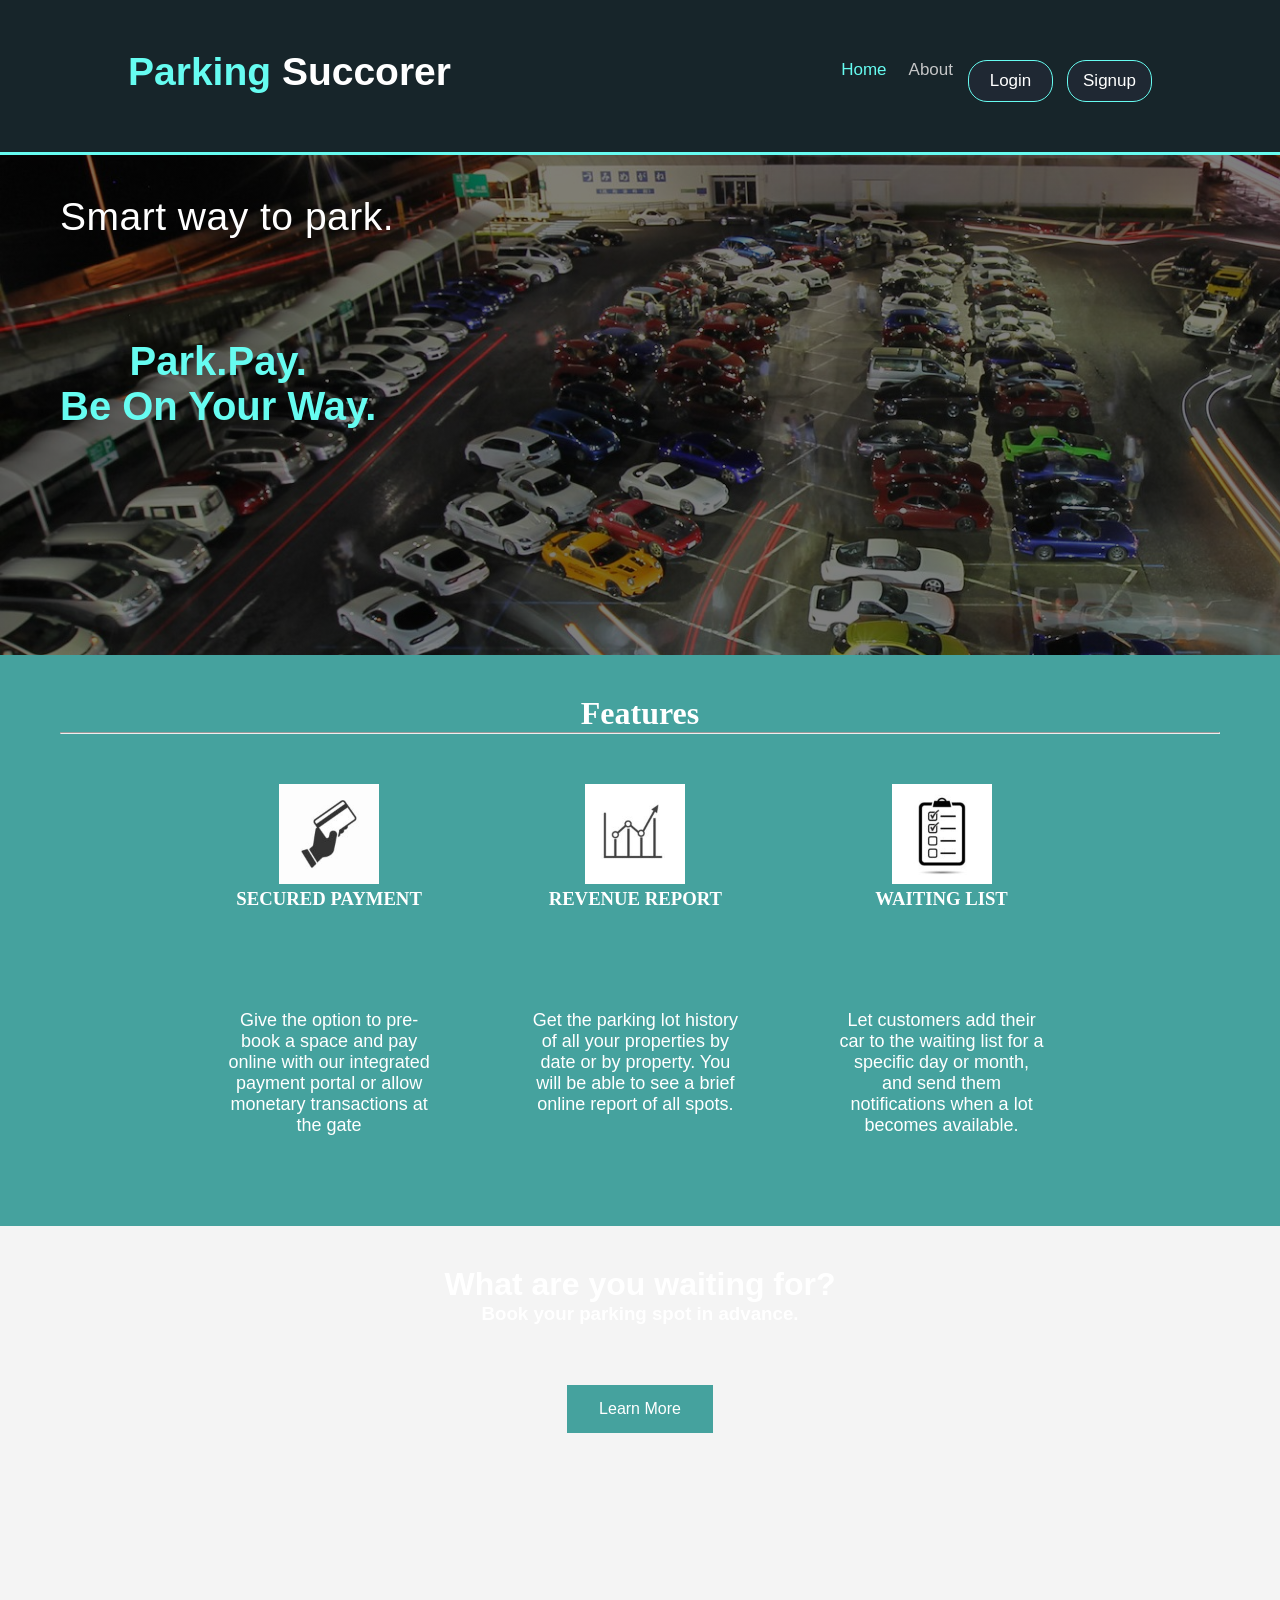
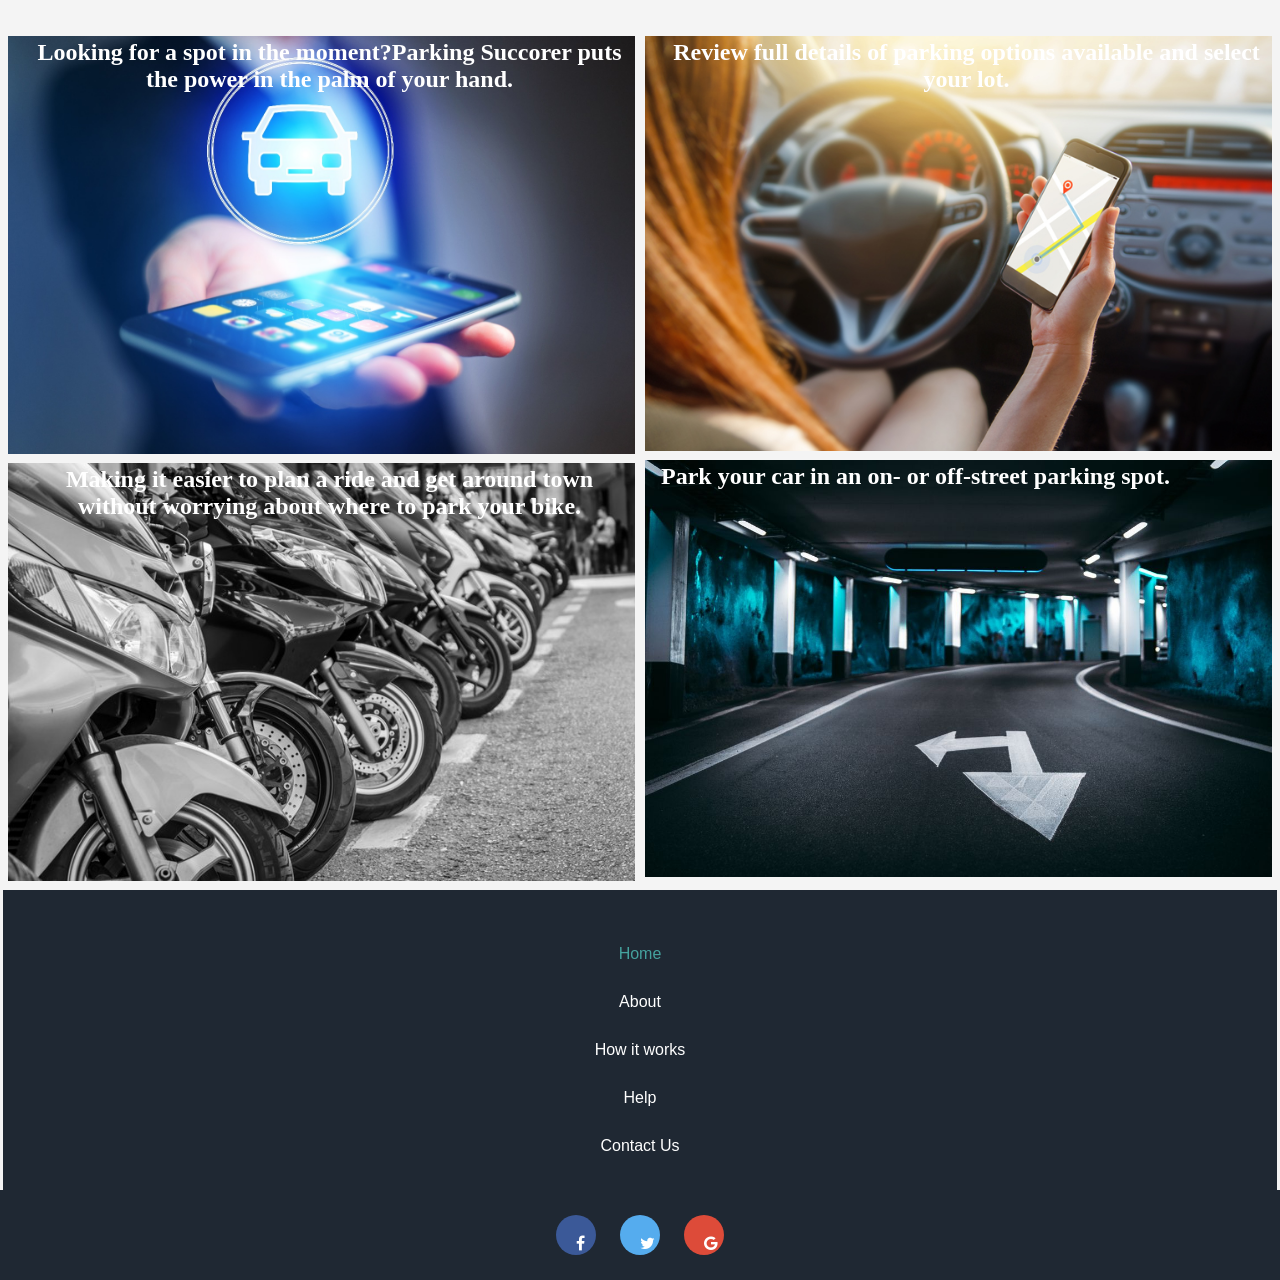
<file: index.html>
<!DOCTYPE html>
<html>
  <head>
    <meta charset="utf-8">
    <meta name="viewport" content="width=device-width">
    <meta name="description" content="smart parking system">
	<meta name="keywords" content="smart, parking management,iot, smart parking system">
    <title>Parking Succorer | Welcome</title>
	<link rel="stylesheet" href="css/style.css">
	<link rel="stylesheet" href="https://cdnjs.cloudflare.com/ajax/libs/font-awesome/4.7.0/css/font-awesome.min.css">


  </head>
  <body>
    <header>
      <div class="container">
        <div id="branding">
			
          <h1><span class="highlight">  Parking</span> Succorer</h1>
        </div>
        <nav>
          <ul>
            <li class="current"><a href="index.html">Home</a></li>
			<li><a href="about.html">About</a></li>
			<button type="button" class="loginbtn" onclick="window.location.href = 'login.html';">Login</button>
			<button type="button" class="signupbtn" onclick="window.location.href = 'signup.html';">Signup</button>
          </ul>
        </nav>
      </div>
	</header>
	
<div class="section-1 box">
	<h1>Smart way to park. </h1>
	<h2>Park.Pay.<br>Be On Your Way.</h2>
	
</div>

<div class="section-2 box">

	<h1>Features</h1>
	<hr>

		<section id="boxes">
			<div class="container">
			  <div class="part">
				<img src="images/shutterstock_733419691-1-150x150.jpg">
				<h3>SECURED PAYMENT</h3>
				<p>Give the option to pre-book a space and pay online with our integrated payment portal or allow monetary transactions at the gate</p>
			  </div>
			  <div class="part">
				<img src="images/shutterstock_1025093167-150x150.jpg">
				<h3>REVENUE REPORT</h3>
			<P>Get the parking lot history of all your properties by date or by property. You will be able to see a brief online report of all spots.

				</P>
			</div>
			  <div class="part">
				<img src="images/shutterstock_198983660-150x150.jpg">
				<h3>WAITING LIST</h3>
				<p>Let customers add their car to the waiting list for a specific day or month, and send them notifications when a lot becomes available.

				</p>
			  </div>
			</div>
		  </section>

</div>

<div class="section-3 box">
	<h1>What are you waiting for?</h1>
	<h3>Book your parking spot in advance.</h3>
	<button type="button" class="learnmorebtn">Learn More</button>
</div>
<div class= "row">
		<div class= "column">
				<div class= img-text>
				<h2>Looking for a spot in the moment?Parking Succorer puts the power in the palm of your hand.</h2>				
				<img src="images/businessman-hand-holding-mobile-phone-with-car-icon.jpg" style="width:100%">
				</div>
				<div class="img-text">
				<h2>Making it easier to plan a ride and get around town without worrying about where to park your bike.</h2>
				<img src="images/eyeem-124641352.jpg" style="width:100%">
				</div>
	
		</div>
		<div class="column">
			<div class="img-text">
				<h2>Review full details of parking options available and select your lot.</h2>
				<img src="images/mulher-sentada-carro-digitando-celular-aplicativos-mapas-localização.jpg" style="width:100%">
			</div>
				
				<div class="img-text">
					<h2>Park your car in an on- or off-street parking spot.</h2>
					<img src="images/portrait-art-blue.jpg" style="width:100%">
				</div>
				
	
	
		</div>
<div class="section-4 box">
		<div class="vertical-menu">
				<a href="index.html" class="active">Home</a>
				<a href="about.html">About</a>
				<a href="#">How it works</a>
				<a href="#">Help</a>
				<a href="#">Contact Us</a>
		</div>
	
		
</div>

</div>
<div class="footer">
		<a href="https://www.facebook.com/" class="fa fa-facebook"></a>
		<a href="https://twitter.com/" class="fa fa-twitter"></a>
		<a href="https://www.google.com/" class="fa fa-google"></a>
</div>


</body>
</html>
</file>
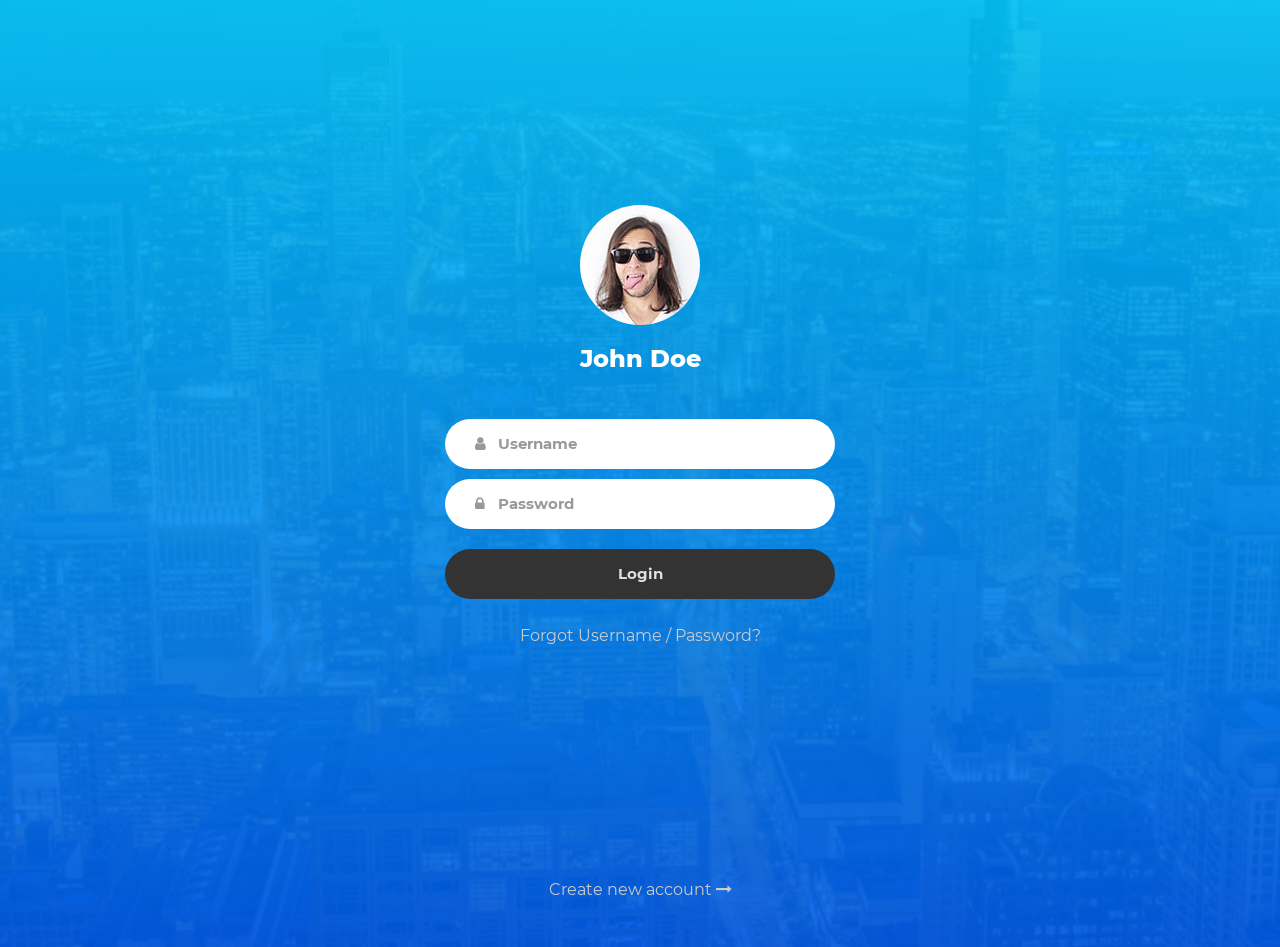
<file: login.html>
<!DOCTYPE html>
<html lang="en">
<head>
	<title>Login V12</title>
	<meta charset="UTF-8">
	<meta name="viewport" content="width=device-width, initial-scale=1">
<!--===============================================================================================-->	
	<link rel="icon" type="image/png" href="images/icons/favicon.ico"/>
<!--===============================================================================================-->
	<link rel="stylesheet" type="text/css" href="vendor/bootstrap/css/bootstrap.min.css">
<!--===============================================================================================-->
	<link rel="stylesheet" type="text/css" href="fonts/font-awesome-4.7.0/css/font-awesome.min.css">
<!--===============================================================================================-->
	<link rel="stylesheet" type="text/css" href="fonts/Linearicons-Free-v1.0.0/icon-font.min.css">
<!--===============================================================================================-->
	<link rel="stylesheet" type="text/css" href="vendor/animate/animate.css">
<!--===============================================================================================-->	
	<link rel="stylesheet" type="text/css" href="vendor/css-hamburgers/hamburgers.min.css">
<!--===============================================================================================-->
	<link rel="stylesheet" type="text/css" href="vendor/select2/select2.min.css">
<!--===============================================================================================-->
	<link rel="stylesheet" type="text/css" href="css/util.css">
	<link rel="stylesheet" type="text/css" href="css/main.css">
<!--===============================================================================================-->
</head>
<body>
	
	<div class="limiter">
		<div class="container-login100" style="background-image: url('images/img-01.jpg');">
			<div class="wrap-login100 p-t-190 p-b-30">
				<form class="login100-form validate-form">
					<div class="login100-form-avatar">
						<img src="images/avatar-01.jpg" alt="AVATAR">
					</div>

					<span class="login100-form-title p-t-20 p-b-45">
						John Doe
					</span>

					<div class="wrap-input100 validate-input m-b-10" data-validate = "Username is required">
						<input class="input100" type="text" name="username" placeholder="Username">
						<span class="focus-input100"></span>
						<span class="symbol-input100">
							<i class="fa fa-user"></i>
						</span>
					</div>

					<div class="wrap-input100 validate-input m-b-10" data-validate = "Password is required">
						<input class="input100" type="password" name="pass" placeholder="Password">
						<span class="focus-input100"></span>
						<span class="symbol-input100">
							<i class="fa fa-lock"></i>
						</span>
					</div>

					<div class="container-login100-form-btn p-t-10">
						<button class="login100-form-btn" onclick="window.location.href = 'dashboard.html';">
							Login
						</button>
					</div>

					<div class="text-center w-full p-t-25 p-b-230">
						<a href="#" class="txt1">
							Forgot Username / Password?
						</a>
					</div>

					<div class="text-center w-full">
						<a class="txt1" href="signup.html">
							Create new account
							<i class="fa fa-long-arrow-right"></i>						
						</a>
					</div>
				</form>
			</div>
		</div>
	</div>
	
	

	
<!--===============================================================================================-->	
	<script src="vendor/jquery/jquery-3.2.1.min.js"></script>
<!--===============================================================================================-->
	<script src="vendor/bootstrap/js/popper.js"></script>
	<script src="vendor/bootstrap/js/bootstrap.min.js"></script>
<!--===============================================================================================-->
	<script src="vendor/select2/select2.min.js"></script>
<!--===============================================================================================-->
	<script src="js/main.js"></script>

</body>
</html>
</file>
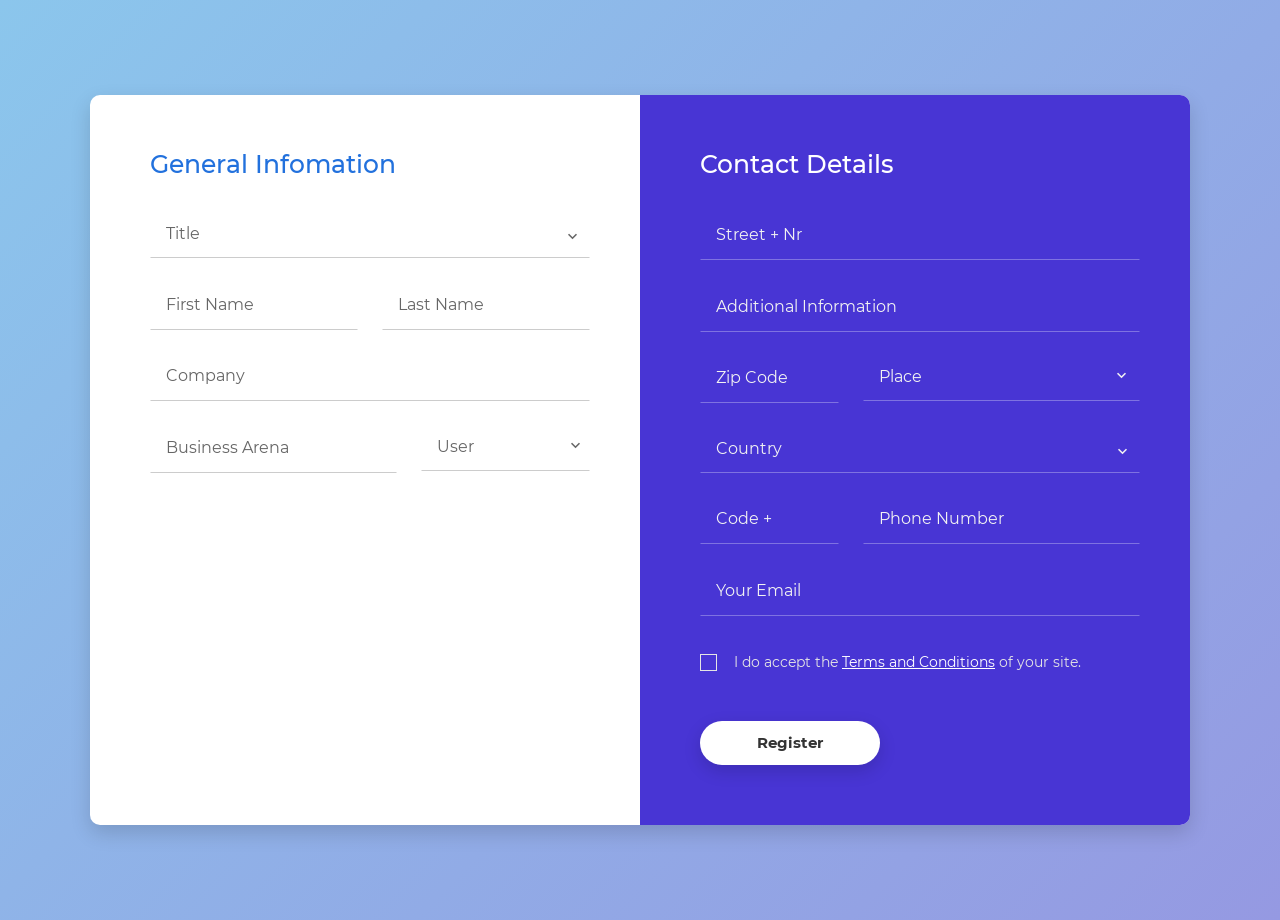
<file: signup.html>
<!DOCTYPE html>
<html>
<head>
	<meta charset="utf-8">
	<title>Sign Up</title>
	<!-- Mobile Specific Metas -->
	<meta name="viewport" content="width=device-width, initial-scale=1, maximum-scale=1">
	<!-- Font-->
	<link rel="stylesheet" type="text/css" href="css/montserrat-font.css">
	<link rel="stylesheet" type="text/css" href="fonts/material-design-iconic-font/css/material-design-iconic-font.min.css">
	<!-- Main Style Css -->
    <link rel="stylesheet" href="css/signup_style.css"/>
</head>
<body class="form-v10">
	<div class="page-content">
		<div class="form-v10-content">
			<form class="form-detail" action="#" method="post" id="myform">
				<div class="form-left">
					<h2>General Infomation</h2>
					<div class="form-row">
						<select name="title">
						    <option class="option" value="title">Title</option>
						    <option class="option" value="Mr">Mr</option>
						    <option class="option" value="Mrs">Mrs</option>
						    <option class="option" value="Miss">Miss</option>
						    <option class="option" value="Dr">Dr</option>

						</select>
						<span class="select-btn">
						  	<i class="zmdi zmdi-chevron-down"></i>
						</span>
					</div>
					<div class="form-group">
						<div class="form-row form-row-1">
							<input type="text" name="first_name" id="first_name" class="input-text" placeholder="First Name" required>
						</div>
						<div class="form-row form-row-2">
							<input type="text" name="last_name" id="last_name" class="input-text" placeholder="Last Name" required>
						</div>
					</div>
					<div class="form-row">
						<input type="text" name="company" class="company" id="company" placeholder="Company" required>
					</div>
					<div class="form-group">
						<div class="form-row form-row-3">
							<input type="text" name="business" class="business" id="business" placeholder="Business Arena" required>
						</div>
						<div class="form-row form-row-4">
							<select name="employees">
							    <option value="user">User</option>
							    <option value="admin">Admin</option>
							</select>
							<span class="select-btn">
							  	<i class="zmdi zmdi-chevron-down"></i>
							</span>
						</div>
					</div>
				</div>
				<div class="form-right">
					<h2>Contact Details</h2>
					<div class="form-row">
						<input type="text" name="street" class="street" id="street" placeholder="Street + Nr" required>
					</div>
					<div class="form-row">
						<input type="text" name="additional" class="additional" id="additional" placeholder="Additional Information" required>
					</div>
					<div class="form-group">
						<div class="form-row form-row-1">
							<input type="text" name="zip" class="zip" id="zip" placeholder="Zip Code" required>
						</div>
						<div class="form-row form-row-2">
							<select name="place">
							    <option value="place">Place</option>
							    <option value="Street">Street</option>
							    <option value="District">District</option>
							    <option value="City">City</option>
							</select>
							<span class="select-btn">
							  	<i class="zmdi zmdi-chevron-down"></i>
							</span>
						</div>
					</div>
					<div class="form-row">
						<select name="country">
						    <option value="country">Country</option>
						    <option value="Vietnam">Vietnam</option>
						    <option value="Malaysia">Malaysia</option>
						    <option value="India">India</option>
						</select>
						<span class="select-btn">
						  	<i class="zmdi zmdi-chevron-down"></i>
						</span>
					</div>
					<div class="form-group">
						<div class="form-row form-row-1">
							<input type="text" name="code" class="code" id="code" placeholder="Code +" required>
						</div>
						<div class="form-row form-row-2">
							<input type="text" name="phone" class="phone" id="phone" placeholder="Phone Number" required>
						</div>
					</div>
					<div class="form-row">
						<input type="text" name="your_email" id="your_email" class="input-text" required pattern="[^@]+@[^@]+.[a-zA-Z]{2,6}" placeholder="Your Email">
					</div>
					<div class="form-checkbox">
						<label class="container"><p>I do accept the <a href="#" class="text">Terms and Conditions</a> of your site.</p>
						  	<input type="checkbox" name="checkbox">
						  	<span class="checkmark"></span>
						</label>
					</div>
					<div class="form-row-last">
						<a href="index.html"><input type="submit" name="register" class="register" value="Register"></a>
					</div>
				</div>
			</form>
		</div>
	</div>
</body><!-- This templates was made by Colorlib (https://colorlib.com) -->
</html>
</file>
<file: css/style.css>
body{
    
    padding:0;
    margin:0;
    background-color:#f4f4f4;
  } /* Global */
  .container{
    width:80%;
    margin:auto;
    overflow:hidden;
  }
 
  /** Header **/
  header{
    background:#17252a;
    color:#ffffff;
    padding-top:50px;
    padding-bottom: 50px;
    min-height:70px;
   border-bottom:#66fcf1 3px solid;
  }
  header h1{
    font-size: 39px;
    font-family: 'Trebuchet MS', 'Lucida Sans Unicode', 'Lucida Grande', 'Lucida Sans', Arial, sans-serif;
    
    
}
  header a{
    color:#c5c6c7;
    text-decoration:none;
    font-size:17px;
    margin-left: 12px;
    padding: 5px;
    font-family: 'Trebuchet MS', 'Lucida Sans Unicode', 'Lucida Grande', 'Lucida Sans', Arial, sans-serif;

    text-align: center;
    
  }
  
  header li{
    float:left;
    display:inline;
    padding: 0px;
    
  }
  
  header #branding{
    float:left;
  }
  
  header #branding h1{
    margin:0;
  }
  
  header nav{
    float:right;
    margin-top:10px;
  }
  
  header .highlight, header .current a{
    color:#66fcf1;
      }
  
  header a:hover{
    color:#cccccc;
    font-weight:bold;
  }
  .loginbtn {
    background-color: #1f2833;
    color: white;
    padding: 10px 20px;
    margin-left: 10px;
    border: #66fcf1 1px solid ;
    border-radius: 19px;
    cursor: pointer;
    width: 85px;
    font-size: 17px;
    font-family: 'Trebuchet MS', 'Lucida Sans Unicode', 'Lucida Grande', 'Lucida Sans', Arial, sans-serif;
    display: inline-block;
    cursor: pointer;
    text-align: center;
  }
  .signupbtn {
    background-color: #1f2833;
    color: white;
    margin: 0px 0;
    margin-left: 10px;
    padding:10px;
    border: #66fcf1 1px solid ;
    border-radius: 19px;
    cursor: pointer;
    width: 85px;
    font-size: 17px;

    font-family: 'Trebuchet MS', 'Lucida Sans Unicode', 'Lucida Grande', 'Lucida Sans', Arial, sans-serif;

    display: inline-block;
    cursor: pointer;
    text-align: center;
  }
  .section-1{
    height: 100vh;
     background-image: linear-gradient(rgba(0, 0, 0, 0.5), rgba(0, 0, 0, 0.5)),url(../images/parking-lot-timelapse-car-meet-hd-1080P-wallpaper.jpg);
    background-size: cover;
    background-attachment: fixed;
    height:500px;
    
}
  .section-1 h2{
    font-family: 'Trebuchet MS', 'Lucida Sans Unicode', 'Lucida Grande', 'Lucida Sans', Arial, sans-serif;
    font-size: 40px;
    margin-top: 100px;
    margin-left: 0px;
    float: left;
    color: #66fcf1;

  }
  .section-2{
		background-color: #45a29e;
	}

	.section-3{
		background-image: linear-gradient(rgba(0, 0, 0, 0.5), rgba(0, 0, 0, 0.5)),url(../images/parking-lot-aerial-.jpg);
    background-attachment: fixed;
		height:400px;
		font-family: 'Trebuchet MS', 'Lucida Sans Unicode', 'Lucida Grande', 'Lucida Sans', Arial, sans-serif;

	}

	.section-4{
		background: #1f2833;
		height: 300px;
  }
  *{
		padding: 0px;
		margin:0px;
		box-sizing: border-box;
	}

	.box{
		width: 100%;
		padding: 40px 60px;
		color: white;
		text-align: center;
	}

	
	.box p{
		font-size: 20px;
		margin-top: 100px;
	}
  
  
  
  
  /* Boxes */
  #boxes{
    margin-top:0px;
  }
  
  #boxes .part{
    float:left;
    text-align: center;
    width:33%;
    padding:50px;
  }
  
  #boxes .part img{
    width:100px;
  }
  #boxes .part p{
      font-size: 18px;
      font-family: 'Gill Sans', 'Gill Sans MT', Calibri, 'Trebuchet MS', sans-serif;
  }


  
 





  /* Sidebar */
  .page-title{
    font-size: 40px;
    color: #1f2833;
    
  }
  #sidebar{
    float:right;
    width:20%;
    margin-top:134px;
    margin-left: 2px;
  }
  
  
  .dark{
    padding:15px;
    background: #17252a;
    color:#ffffff;
    margin-top:10px;
    margin-bottom:10px;
    width: 760px;
  }
  .dark2{
    padding:15px;
    background: #17252a;
    color:#ffffff;
    margin-top:10px;
    margin-bottom:10px;
  }
  #main-col {
    float:left;
    width:65%;
  }
  
  
  .centered-text {
    color:#fff;
    text-align: center;
  }
  .centered-img{
    background-color:#45a29e;
    margin-bottom: 50px;
    margin-top: 50px;
  }
  /* Services */
  ul#services li{
    list-style: none;
    padding:20px;
    border: #cccccc solid 1px;
    margin-bottom:5px;
    background:#e6e6e6;
  }
  
  
  
 
  
/*image grid*/


.row {
    box-sizing: border-box;
    display: flex;
    flex-wrap: wrap;
    padding: 0 3px;
  }
  
  /* Create two equal columns that sits next to each other */
  .column {
    float: left;
    width: 50%;
    padding:5px;
  }
  
  .column img {
    margin-top: 5px;
    /*vertical-align: middle;*/
  }
  .row:after {
    content: "";
    display: table;
    clear: both;
}
.img-text{
    position: relative;
    text-align: center;
    color: white;
}
.img-text h3{
  position: absolute;
  top: 8px;
  left: 16px;
}
.img-text h2{
  position: absolute;
  top: 8px;
  left: 16px;
}
.learnmorebtn {
    background-color: #45a29e; /* Green */
    border: none;
    color: white;
    padding: 15px 32px;
    text-align: center;
    margin-top:60px;
    text-decoration: none;
    display: inline-block;
    font-size: 16px;
  }

  /*vertical menu*/
  .vertical-menu {
    width: 100%;
    text-align: center;
    background: #1f2833;
    
  }
  
  .vertical-menu a {
    background-color: #eee;
    color: #fff;
    display: block;
    padding: 15px;
    text-decoration: none;
    background: #1f2833;
    font-family: 'Trebuchet MS', 'Lucida Sans Unicode', 'Lucida Grande', 'Lucida Sans', Arial, sans-serif;


  }
  
  .vertical-menu a:hover {
    font-size: 18px;
    color:#c5c6c7;
  }
  
  .vertical-menu a.active {
    color: #45a29e;
    
  }
  
  /*style fa icons*/
  .fa {
    padding: 20px;
    font-size: 30px;
    width: 30px;
    height:30px;
    margin:5px 10px;
    text-align: center;
    text-decoration: none;
    border-radius: 50%;
  }
  .fa:hover {
    opacity: 0.7;
  }
  
  /* Set a specific color for each brand */
  
  /* Facebook */
  .fa-facebook {
    background: #3B5998;
    color: white;
  }
  
  /* Twitter */
  .fa-twitter {
    background: #55ACEE;
    color: white;
  }
  .fa-google {
    background: #dd4b39;
    color: white;
  }
  /*footer*/
  .footer{
	padding:20px;
    background: #1f2833;
    text-align:center;
}
.section-1 h1  {
    overflow: hidden; /* Ensures the content is not revealed until the animation */
    white-space: nowrap; /* Keeps the content on a single line */
    margin: 0 auto; /* Gives that scrolling effect as the typing happens */
    letter-spacing: .5px;
    font-family: cursive;
    font-weight: normal;
    text-align:left;
    font-family: 'Trebuchet MS', 'Lucida Sans Unicode', 'Lucida Grande', 'Lucida Sans', Arial, sans-serif;

    font-size: 39px; /* Adjust as needed */
    animation: 
      typing 5.5s steps(40, end),
      blink-caret .75s step-end infinite;
  }
  
  /* The typing effect */
  @keyframes typing {
    from { width: 0 }
    to { width: 100% }
  }
  
  /* The typewriter cursor effect */
  @keyframes blink-caret {
    from, to { border-color: transparent }
    50% { border-color:#66fcf1; }
  }
</file>
<file: css/util.css>
/*[ FONT SIZE ]
///////////////////////////////////////////////////////////
*/
.fs-1 {font-size: 1px;}
.fs-2 {font-size: 2px;}
.fs-3 {font-size: 3px;}
.fs-4 {font-size: 4px;}
.fs-5 {font-size: 5px;}
.fs-6 {font-size: 6px;}
.fs-7 {font-size: 7px;}
.fs-8 {font-size: 8px;}
.fs-9 {font-size: 9px;}
.fs-10 {font-size: 10px;}
.fs-11 {font-size: 11px;}
.fs-12 {font-size: 12px;}
.fs-13 {font-size: 13px;}
.fs-14 {font-size: 14px;}
.fs-15 {font-size: 15px;}
.fs-16 {font-size: 16px;}
.fs-17 {font-size: 17px;}
.fs-18 {font-size: 18px;}
.fs-19 {font-size: 19px;}
.fs-20 {font-size: 20px;}
.fs-21 {font-size: 21px;}
.fs-22 {font-size: 22px;}
.fs-23 {font-size: 23px;}
.fs-24 {font-size: 24px;}
.fs-25 {font-size: 25px;}
.fs-26 {font-size: 26px;}
.fs-27 {font-size: 27px;}
.fs-28 {font-size: 28px;}
.fs-29 {font-size: 29px;}
.fs-30 {font-size: 30px;}
.fs-31 {font-size: 31px;}
.fs-32 {font-size: 32px;}
.fs-33 {font-size: 33px;}
.fs-34 {font-size: 34px;}
.fs-35 {font-size: 35px;}
.fs-36 {font-size: 36px;}
.fs-37 {font-size: 37px;}
.fs-38 {font-size: 38px;}
.fs-39 {font-size: 39px;}
.fs-40 {font-size: 40px;}
.fs-41 {font-size: 41px;}
.fs-42 {font-size: 42px;}
.fs-43 {font-size: 43px;}
.fs-44 {font-size: 44px;}
.fs-45 {font-size: 45px;}
.fs-46 {font-size: 46px;}
.fs-47 {font-size: 47px;}
.fs-48 {font-size: 48px;}
.fs-49 {font-size: 49px;}
.fs-50 {font-size: 50px;}
.fs-51 {font-size: 51px;}
.fs-52 {font-size: 52px;}
.fs-53 {font-size: 53px;}
.fs-54 {font-size: 54px;}
.fs-55 {font-size: 55px;}
.fs-56 {font-size: 56px;}
.fs-57 {font-size: 57px;}
.fs-58 {font-size: 58px;}
.fs-59 {font-size: 59px;}
.fs-60 {font-size: 60px;}
.fs-61 {font-size: 61px;}
.fs-62 {font-size: 62px;}
.fs-63 {font-size: 63px;}
.fs-64 {font-size: 64px;}
.fs-65 {font-size: 65px;}
.fs-66 {font-size: 66px;}
.fs-67 {font-size: 67px;}
.fs-68 {font-size: 68px;}
.fs-69 {font-size: 69px;}
.fs-70 {font-size: 70px;}
.fs-71 {font-size: 71px;}
.fs-72 {font-size: 72px;}
.fs-73 {font-size: 73px;}
.fs-74 {font-size: 74px;}
.fs-75 {font-size: 75px;}
.fs-76 {font-size: 76px;}
.fs-77 {font-size: 77px;}
.fs-78 {font-size: 78px;}
.fs-79 {font-size: 79px;}
.fs-80 {font-size: 80px;}
.fs-81 {font-size: 81px;}
.fs-82 {font-size: 82px;}
.fs-83 {font-size: 83px;}
.fs-84 {font-size: 84px;}
.fs-85 {font-size: 85px;}
.fs-86 {font-size: 86px;}
.fs-87 {font-size: 87px;}
.fs-88 {font-size: 88px;}
.fs-89 {font-size: 89px;}
.fs-90 {font-size: 90px;}
.fs-91 {font-size: 91px;}
.fs-92 {font-size: 92px;}
.fs-93 {font-size: 93px;}
.fs-94 {font-size: 94px;}
.fs-95 {font-size: 95px;}
.fs-96 {font-size: 96px;}
.fs-97 {font-size: 97px;}
.fs-98 {font-size: 98px;}
.fs-99 {font-size: 99px;}
.fs-100 {font-size: 100px;}
.fs-101 {font-size: 101px;}
.fs-102 {font-size: 102px;}
.fs-103 {font-size: 103px;}
.fs-104 {font-size: 104px;}
.fs-105 {font-size: 105px;}
.fs-106 {font-size: 106px;}
.fs-107 {font-size: 107px;}
.fs-108 {font-size: 108px;}
.fs-109 {font-size: 109px;}
.fs-110 {font-size: 110px;}
.fs-111 {font-size: 111px;}
.fs-112 {font-size: 112px;}
.fs-113 {font-size: 113px;}
.fs-114 {font-size: 114px;}
.fs-115 {font-size: 115px;}
.fs-116 {font-size: 116px;}
.fs-117 {font-size: 117px;}
.fs-118 {font-size: 118px;}
.fs-119 {font-size: 119px;}
.fs-120 {font-size: 120px;}
.fs-121 {font-size: 121px;}
.fs-122 {font-size: 122px;}
.fs-123 {font-size: 123px;}
.fs-124 {font-size: 124px;}
.fs-125 {font-size: 125px;}
.fs-126 {font-size: 126px;}
.fs-127 {font-size: 127px;}
.fs-128 {font-size: 128px;}
.fs-129 {font-size: 129px;}
.fs-130 {font-size: 130px;}
.fs-131 {font-size: 131px;}
.fs-132 {font-size: 132px;}
.fs-133 {font-size: 133px;}
.fs-134 {font-size: 134px;}
.fs-135 {font-size: 135px;}
.fs-136 {font-size: 136px;}
.fs-137 {font-size: 137px;}
.fs-138 {font-size: 138px;}
.fs-139 {font-size: 139px;}
.fs-140 {font-size: 140px;}
.fs-141 {font-size: 141px;}
.fs-142 {font-size: 142px;}
.fs-143 {font-size: 143px;}
.fs-144 {font-size: 144px;}
.fs-145 {font-size: 145px;}
.fs-146 {font-size: 146px;}
.fs-147 {font-size: 147px;}
.fs-148 {font-size: 148px;}
.fs-149 {font-size: 149px;}
.fs-150 {font-size: 150px;}
.fs-151 {font-size: 151px;}
.fs-152 {font-size: 152px;}
.fs-153 {font-size: 153px;}
.fs-154 {font-size: 154px;}
.fs-155 {font-size: 155px;}
.fs-156 {font-size: 156px;}
.fs-157 {font-size: 157px;}
.fs-158 {font-size: 158px;}
.fs-159 {font-size: 159px;}
.fs-160 {font-size: 160px;}
.fs-161 {font-size: 161px;}
.fs-162 {font-size: 162px;}
.fs-163 {font-size: 163px;}
.fs-164 {font-size: 164px;}
.fs-165 {font-size: 165px;}
.fs-166 {font-size: 166px;}
.fs-167 {font-size: 167px;}
.fs-168 {font-size: 168px;}
.fs-169 {font-size: 169px;}
.fs-170 {font-size: 170px;}
.fs-171 {font-size: 171px;}
.fs-172 {font-size: 172px;}
.fs-173 {font-size: 173px;}
.fs-174 {font-size: 174px;}
.fs-175 {font-size: 175px;}
.fs-176 {font-size: 176px;}
.fs-177 {font-size: 177px;}
.fs-178 {font-size: 178px;}
.fs-179 {font-size: 179px;}
.fs-180 {font-size: 180px;}
.fs-181 {font-size: 181px;}
.fs-182 {font-size: 182px;}
.fs-183 {font-size: 183px;}
.fs-184 {font-size: 184px;}
.fs-185 {font-size: 185px;}
.fs-186 {font-size: 186px;}
.fs-187 {font-size: 187px;}
.fs-188 {font-size: 188px;}
.fs-189 {font-size: 189px;}
.fs-190 {font-size: 190px;}
.fs-191 {font-size: 191px;}
.fs-192 {font-size: 192px;}
.fs-193 {font-size: 193px;}
.fs-194 {font-size: 194px;}
.fs-195 {font-size: 195px;}
.fs-196 {font-size: 196px;}
.fs-197 {font-size: 197px;}
.fs-198 {font-size: 198px;}
.fs-199 {font-size: 199px;}
.fs-200 {font-size: 200px;}

/*[ PADDING ]
///////////////////////////////////////////////////////////
*/
.p-t-0 {padding-top: 0px;}
.p-t-1 {padding-top: 1px;}
.p-t-2 {padding-top: 2px;}
.p-t-3 {padding-top: 3px;}
.p-t-4 {padding-top: 4px;}
.p-t-5 {padding-top: 5px;}
.p-t-6 {padding-top: 6px;}
.p-t-7 {padding-top: 7px;}
.p-t-8 {padding-top: 8px;}
.p-t-9 {padding-top: 9px;}
.p-t-10 {padding-top: 10px;}
.p-t-11 {padding-top: 11px;}
.p-t-12 {padding-top: 12px;}
.p-t-13 {padding-top: 13px;}
.p-t-14 {padding-top: 14px;}
.p-t-15 {padding-top: 15px;}
.p-t-16 {padding-top: 16px;}
.p-t-17 {padding-top: 17px;}
.p-t-18 {padding-top: 18px;}
.p-t-19 {padding-top: 19px;}
.p-t-20 {padding-top: 20px;}
.p-t-21 {padding-top: 21px;}
.p-t-22 {padding-top: 22px;}
.p-t-23 {padding-top: 23px;}
.p-t-24 {padding-top: 24px;}
.p-t-25 {padding-top: 25px;}
.p-t-26 {padding-top: 26px;}
.p-t-27 {padding-top: 27px;}
.p-t-28 {padding-top: 28px;}
.p-t-29 {padding-top: 29px;}
.p-t-30 {padding-top: 30px;}
.p-t-31 {padding-top: 31px;}
.p-t-32 {padding-top: 32px;}
.p-t-33 {padding-top: 33px;}
.p-t-34 {padding-top: 34px;}
.p-t-35 {padding-top: 35px;}
.p-t-36 {padding-top: 36px;}
.p-t-37 {padding-top: 37px;}
.p-t-38 {padding-top: 38px;}
.p-t-39 {padding-top: 39px;}
.p-t-40 {padding-top: 40px;}
.p-t-41 {padding-top: 41px;}
.p-t-42 {padding-top: 42px;}
.p-t-43 {padding-top: 43px;}
.p-t-44 {padding-top: 44px;}
.p-t-45 {padding-top: 45px;}
.p-t-46 {padding-top: 46px;}
.p-t-47 {padding-top: 47px;}
.p-t-48 {padding-top: 48px;}
.p-t-49 {padding-top: 49px;}
.p-t-50 {padding-top: 50px;}
.p-t-51 {padding-top: 51px;}
.p-t-52 {padding-top: 52px;}
.p-t-53 {padding-top: 53px;}
.p-t-54 {padding-top: 54px;}
.p-t-55 {padding-top: 55px;}
.p-t-56 {padding-top: 56px;}
.p-t-57 {padding-top: 57px;}
.p-t-58 {padding-top: 58px;}
.p-t-59 {padding-top: 59px;}
.p-t-60 {padding-top: 60px;}
.p-t-61 {padding-top: 61px;}
.p-t-62 {padding-top: 62px;}
.p-t-63 {padding-top: 63px;}
.p-t-64 {padding-top: 64px;}
.p-t-65 {padding-top: 65px;}
.p-t-66 {padding-top: 66px;}
.p-t-67 {padding-top: 67px;}
.p-t-68 {padding-top: 68px;}
.p-t-69 {padding-top: 69px;}
.p-t-70 {padding-top: 70px;}
.p-t-71 {padding-top: 71px;}
.p-t-72 {padding-top: 72px;}
.p-t-73 {padding-top: 73px;}
.p-t-74 {padding-top: 74px;}
.p-t-75 {padding-top: 75px;}
.p-t-76 {padding-top: 76px;}
.p-t-77 {padding-top: 77px;}
.p-t-78 {padding-top: 78px;}
.p-t-79 {padding-top: 79px;}
.p-t-80 {padding-top: 80px;}
.p-t-81 {padding-top: 81px;}
.p-t-82 {padding-top: 82px;}
.p-t-83 {padding-top: 83px;}
.p-t-84 {padding-top: 84px;}
.p-t-85 {padding-top: 85px;}
.p-t-86 {padding-top: 86px;}
.p-t-87 {padding-top: 87px;}
.p-t-88 {padding-top: 88px;}
.p-t-89 {padding-top: 89px;}
.p-t-90 {padding-top: 90px;}
.p-t-91 {padding-top: 91px;}
.p-t-92 {padding-top: 92px;}
.p-t-93 {padding-top: 93px;}
.p-t-94 {padding-top: 94px;}
.p-t-95 {padding-top: 95px;}
.p-t-96 {padding-top: 96px;}
.p-t-97 {padding-top: 97px;}
.p-t-98 {padding-top: 98px;}
.p-t-99 {padding-top: 99px;}
.p-t-100 {padding-top: 100px;}
.p-t-101 {padding-top: 101px;}
.p-t-102 {padding-top: 102px;}
.p-t-103 {padding-top: 103px;}
.p-t-104 {padding-top: 104px;}
.p-t-105 {padding-top: 105px;}
.p-t-106 {padding-top: 106px;}
.p-t-107 {padding-top: 107px;}
.p-t-108 {padding-top: 108px;}
.p-t-109 {padding-top: 109px;}
.p-t-110 {padding-top: 110px;}
.p-t-111 {padding-top: 111px;}
.p-t-112 {padding-top: 112px;}
.p-t-113 {padding-top: 113px;}
.p-t-114 {padding-top: 114px;}
.p-t-115 {padding-top: 115px;}
.p-t-116 {padding-top: 116px;}
.p-t-117 {padding-top: 117px;}
.p-t-118 {padding-top: 118px;}
.p-t-119 {padding-top: 119px;}
.p-t-120 {padding-top: 120px;}
.p-t-121 {padding-top: 121px;}
.p-t-122 {padding-top: 122px;}
.p-t-123 {padding-top: 123px;}
.p-t-124 {padding-top: 124px;}
.p-t-125 {padding-top: 125px;}
.p-t-126 {padding-top: 126px;}
.p-t-127 {padding-top: 127px;}
.p-t-128 {padding-top: 128px;}
.p-t-129 {padding-top: 129px;}
.p-t-130 {padding-top: 130px;}
.p-t-131 {padding-top: 131px;}
.p-t-132 {padding-top: 132px;}
.p-t-133 {padding-top: 133px;}
.p-t-134 {padding-top: 134px;}
.p-t-135 {padding-top: 135px;}
.p-t-136 {padding-top: 136px;}
.p-t-137 {padding-top: 137px;}
.p-t-138 {padding-top: 138px;}
.p-t-139 {padding-top: 139px;}
.p-t-140 {padding-top: 140px;}
.p-t-141 {padding-top: 141px;}
.p-t-142 {padding-top: 142px;}
.p-t-143 {padding-top: 143px;}
.p-t-144 {padding-top: 144px;}
.p-t-145 {padding-top: 145px;}
.p-t-146 {padding-top: 146px;}
.p-t-147 {padding-top: 147px;}
.p-t-148 {padding-top: 148px;}
.p-t-149 {padding-top: 149px;}
.p-t-150 {padding-top: 150px;}
.p-t-151 {padding-top: 151px;}
.p-t-152 {padding-top: 152px;}
.p-t-153 {padding-top: 153px;}
.p-t-154 {padding-top: 154px;}
.p-t-155 {padding-top: 155px;}
.p-t-156 {padding-top: 156px;}
.p-t-157 {padding-top: 157px;}
.p-t-158 {padding-top: 158px;}
.p-t-159 {padding-top: 159px;}
.p-t-160 {padding-top: 160px;}
.p-t-161 {padding-top: 161px;}
.p-t-162 {padding-top: 162px;}
.p-t-163 {padding-top: 163px;}
.p-t-164 {padding-top: 164px;}
.p-t-165 {padding-top: 165px;}
.p-t-166 {padding-top: 166px;}
.p-t-167 {padding-top: 167px;}
.p-t-168 {padding-top: 168px;}
.p-t-169 {padding-top: 169px;}
.p-t-170 {padding-top: 170px;}
.p-t-171 {padding-top: 171px;}
.p-t-172 {padding-top: 172px;}
.p-t-173 {padding-top: 173px;}
.p-t-174 {padding-top: 174px;}
.p-t-175 {padding-top: 175px;}
.p-t-176 {padding-top: 176px;}
.p-t-177 {padding-top: 177px;}
.p-t-178 {padding-top: 178px;}
.p-t-179 {padding-top: 179px;}
.p-t-180 {padding-top: 180px;}
.p-t-181 {padding-top: 181px;}
.p-t-182 {padding-top: 182px;}
.p-t-183 {padding-top: 183px;}
.p-t-184 {padding-top: 184px;}
.p-t-185 {padding-top: 185px;}
.p-t-186 {padding-top: 186px;}
.p-t-187 {padding-top: 187px;}
.p-t-188 {padding-top: 188px;}
.p-t-189 {padding-top: 189px;}
.p-t-190 {padding-top: 190px;}
.p-t-191 {padding-top: 191px;}
.p-t-192 {padding-top: 192px;}
.p-t-193 {padding-top: 193px;}
.p-t-194 {padding-top: 194px;}
.p-t-195 {padding-top: 195px;}
.p-t-196 {padding-top: 196px;}
.p-t-197 {padding-top: 197px;}
.p-t-198 {padding-top: 198px;}
.p-t-199 {padding-top: 199px;}
.p-t-200 {padding-top: 200px;}
.p-t-201 {padding-top: 201px;}
.p-t-202 {padding-top: 202px;}
.p-t-203 {padding-top: 203px;}
.p-t-204 {padding-top: 204px;}
.p-t-205 {padding-top: 205px;}
.p-t-206 {padding-top: 206px;}
.p-t-207 {padding-top: 207px;}
.p-t-208 {padding-top: 208px;}
.p-t-209 {padding-top: 209px;}
.p-t-210 {padding-top: 210px;}
.p-t-211 {padding-top: 211px;}
.p-t-212 {padding-top: 212px;}
.p-t-213 {padding-top: 213px;}
.p-t-214 {padding-top: 214px;}
.p-t-215 {padding-top: 215px;}
.p-t-216 {padding-top: 216px;}
.p-t-217 {padding-top: 217px;}
.p-t-218 {padding-top: 218px;}
.p-t-219 {padding-top: 219px;}
.p-t-220 {padding-top: 220px;}
.p-t-221 {padding-top: 221px;}
.p-t-222 {padding-top: 222px;}
.p-t-223 {padding-top: 223px;}
.p-t-224 {padding-top: 224px;}
.p-t-225 {padding-top: 225px;}
.p-t-226 {padding-top: 226px;}
.p-t-227 {padding-top: 227px;}
.p-t-228 {padding-top: 228px;}
.p-t-229 {padding-top: 229px;}
.p-t-230 {padding-top: 230px;}
.p-t-231 {padding-top: 231px;}
.p-t-232 {padding-top: 232px;}
.p-t-233 {padding-top: 233px;}
.p-t-234 {padding-top: 234px;}
.p-t-235 {padding-top: 235px;}
.p-t-236 {padding-top: 236px;}
.p-t-237 {padding-top: 237px;}
.p-t-238 {padding-top: 238px;}
.p-t-239 {padding-top: 239px;}
.p-t-240 {padding-top: 240px;}
.p-t-241 {padding-top: 241px;}
.p-t-242 {padding-top: 242px;}
.p-t-243 {padding-top: 243px;}
.p-t-244 {padding-top: 244px;}
.p-t-245 {padding-top: 245px;}
.p-t-246 {padding-top: 246px;}
.p-t-247 {padding-top: 247px;}
.p-t-248 {padding-top: 248px;}
.p-t-249 {padding-top: 249px;}
.p-t-250 {padding-top: 250px;}
.p-b-0 {padding-bottom: 0px;}
.p-b-1 {padding-bottom: 1px;}
.p-b-2 {padding-bottom: 2px;}
.p-b-3 {padding-bottom: 3px;}
.p-b-4 {padding-bottom: 4px;}
.p-b-5 {padding-bottom: 5px;}
.p-b-6 {padding-bottom: 6px;}
.p-b-7 {padding-bottom: 7px;}
.p-b-8 {padding-bottom: 8px;}
.p-b-9 {padding-bottom: 9px;}
.p-b-10 {padding-bottom: 10px;}
.p-b-11 {padding-bottom: 11px;}
.p-b-12 {padding-bottom: 12px;}
.p-b-13 {padding-bottom: 13px;}
.p-b-14 {padding-bottom: 14px;}
.p-b-15 {padding-bottom: 15px;}
.p-b-16 {padding-bottom: 16px;}
.p-b-17 {padding-bottom: 17px;}
.p-b-18 {padding-bottom: 18px;}
.p-b-19 {padding-bottom: 19px;}
.p-b-20 {padding-bottom: 20px;}
.p-b-21 {padding-bottom: 21px;}
.p-b-22 {padding-bottom: 22px;}
.p-b-23 {padding-bottom: 23px;}
.p-b-24 {padding-bottom: 24px;}
.p-b-25 {padding-bottom: 25px;}
.p-b-26 {padding-bottom: 26px;}
.p-b-27 {padding-bottom: 27px;}
.p-b-28 {padding-bottom: 28px;}
.p-b-29 {padding-bottom: 29px;}
.p-b-30 {padding-bottom: 30px;}
.p-b-31 {padding-bottom: 31px;}
.p-b-32 {padding-bottom: 32px;}
.p-b-33 {padding-bottom: 33px;}
.p-b-34 {padding-bottom: 34px;}
.p-b-35 {padding-bottom: 35px;}
.p-b-36 {padding-bottom: 36px;}
.p-b-37 {padding-bottom: 37px;}
.p-b-38 {padding-bottom: 38px;}
.p-b-39 {padding-bottom: 39px;}
.p-b-40 {padding-bottom: 40px;}
.p-b-41 {padding-bottom: 41px;}
.p-b-42 {padding-bottom: 42px;}
.p-b-43 {padding-bottom: 43px;}
.p-b-44 {padding-bottom: 44px;}
.p-b-45 {padding-bottom: 45px;}
.p-b-46 {padding-bottom: 46px;}
.p-b-47 {padding-bottom: 47px;}
.p-b-48 {padding-bottom: 48px;}
.p-b-49 {padding-bottom: 49px;}
.p-b-50 {padding-bottom: 50px;}
.p-b-51 {padding-bottom: 51px;}
.p-b-52 {padding-bottom: 52px;}
.p-b-53 {padding-bottom: 53px;}
.p-b-54 {padding-bottom: 54px;}
.p-b-55 {padding-bottom: 55px;}
.p-b-56 {padding-bottom: 56px;}
.p-b-57 {padding-bottom: 57px;}
.p-b-58 {padding-bottom: 58px;}
.p-b-59 {padding-bottom: 59px;}
.p-b-60 {padding-bottom: 60px;}
.p-b-61 {padding-bottom: 61px;}
.p-b-62 {padding-bottom: 62px;}
.p-b-63 {padding-bottom: 63px;}
.p-b-64 {padding-bottom: 64px;}
.p-b-65 {padding-bottom: 65px;}
.p-b-66 {padding-bottom: 66px;}
.p-b-67 {padding-bottom: 67px;}
.p-b-68 {padding-bottom: 68px;}
.p-b-69 {padding-bottom: 69px;}
.p-b-70 {padding-bottom: 70px;}
.p-b-71 {padding-bottom: 71px;}
.p-b-72 {padding-bottom: 72px;}
.p-b-73 {padding-bottom: 73px;}
.p-b-74 {padding-bottom: 74px;}
.p-b-75 {padding-bottom: 75px;}
.p-b-76 {padding-bottom: 76px;}
.p-b-77 {padding-bottom: 77px;}
.p-b-78 {padding-bottom: 78px;}
.p-b-79 {padding-bottom: 79px;}
.p-b-80 {padding-bottom: 80px;}
.p-b-81 {padding-bottom: 81px;}
.p-b-82 {padding-bottom: 82px;}
.p-b-83 {padding-bottom: 83px;}
.p-b-84 {padding-bottom: 84px;}
.p-b-85 {padding-bottom: 85px;}
.p-b-86 {padding-bottom: 86px;}
.p-b-87 {padding-bottom: 87px;}
.p-b-88 {padding-bottom: 88px;}
.p-b-89 {padding-bottom: 89px;}
.p-b-90 {padding-bottom: 90px;}
.p-b-91 {padding-bottom: 91px;}
.p-b-92 {padding-bottom: 92px;}
.p-b-93 {padding-bottom: 93px;}
.p-b-94 {padding-bottom: 94px;}
.p-b-95 {padding-bottom: 95px;}
.p-b-96 {padding-bottom: 96px;}
.p-b-97 {padding-bottom: 97px;}
.p-b-98 {padding-bottom: 98px;}
.p-b-99 {padding-bottom: 99px;}
.p-b-100 {padding-bottom: 100px;}
.p-b-101 {padding-bottom: 101px;}
.p-b-102 {padding-bottom: 102px;}
.p-b-103 {padding-bottom: 103px;}
.p-b-104 {padding-bottom: 104px;}
.p-b-105 {padding-bottom: 105px;}
.p-b-106 {padding-bottom: 106px;}
.p-b-107 {padding-bottom: 107px;}
.p-b-108 {padding-bottom: 108px;}
.p-b-109 {padding-bottom: 109px;}
.p-b-110 {padding-bottom: 110px;}
.p-b-111 {padding-bottom: 111px;}
.p-b-112 {padding-bottom: 112px;}
.p-b-113 {padding-bottom: 113px;}
.p-b-114 {padding-bottom: 114px;}
.p-b-115 {padding-bottom: 115px;}
.p-b-116 {padding-bottom: 116px;}
.p-b-117 {padding-bottom: 117px;}
.p-b-118 {padding-bottom: 118px;}
.p-b-119 {padding-bottom: 119px;}
.p-b-120 {padding-bottom: 120px;}
.p-b-121 {padding-bottom: 121px;}
.p-b-122 {padding-bottom: 122px;}
.p-b-123 {padding-bottom: 123px;}
.p-b-124 {padding-bottom: 124px;}
.p-b-125 {padding-bottom: 125px;}
.p-b-126 {padding-bottom: 126px;}
.p-b-127 {padding-bottom: 127px;}
.p-b-128 {padding-bottom: 128px;}
.p-b-129 {padding-bottom: 129px;}
.p-b-130 {padding-bottom: 130px;}
.p-b-131 {padding-bottom: 131px;}
.p-b-132 {padding-bottom: 132px;}
.p-b-133 {padding-bottom: 133px;}
.p-b-134 {padding-bottom: 134px;}
.p-b-135 {padding-bottom: 135px;}
.p-b-136 {padding-bottom: 136px;}
.p-b-137 {padding-bottom: 137px;}
.p-b-138 {padding-bottom: 138px;}
.p-b-139 {padding-bottom: 139px;}
.p-b-140 {padding-bottom: 140px;}
.p-b-141 {padding-bottom: 141px;}
.p-b-142 {padding-bottom: 142px;}
.p-b-143 {padding-bottom: 143px;}
.p-b-144 {padding-bottom: 144px;}
.p-b-145 {padding-bottom: 145px;}
.p-b-146 {padding-bottom: 146px;}
.p-b-147 {padding-bottom: 147px;}
.p-b-148 {padding-bottom: 148px;}
.p-b-149 {padding-bottom: 149px;}
.p-b-150 {padding-bottom: 150px;}
.p-b-151 {padding-bottom: 151px;}
.p-b-152 {padding-bottom: 152px;}
.p-b-153 {padding-bottom: 153px;}
.p-b-154 {padding-bottom: 154px;}
.p-b-155 {padding-bottom: 155px;}
.p-b-156 {padding-bottom: 156px;}
.p-b-157 {padding-bottom: 157px;}
.p-b-158 {padding-bottom: 158px;}
.p-b-159 {padding-bottom: 159px;}
.p-b-160 {padding-bottom: 160px;}
.p-b-161 {padding-bottom: 161px;}
.p-b-162 {padding-bottom: 162px;}
.p-b-163 {padding-bottom: 163px;}
.p-b-164 {padding-bottom: 164px;}
.p-b-165 {padding-bottom: 165px;}
.p-b-166 {padding-bottom: 166px;}
.p-b-167 {padding-bottom: 167px;}
.p-b-168 {padding-bottom: 168px;}
.p-b-169 {padding-bottom: 169px;}
.p-b-170 {padding-bottom: 170px;}
.p-b-171 {padding-bottom: 171px;}
.p-b-172 {padding-bottom: 172px;}
.p-b-173 {padding-bottom: 173px;}
.p-b-174 {padding-bottom: 174px;}
.p-b-175 {padding-bottom: 175px;}
.p-b-176 {padding-bottom: 176px;}
.p-b-177 {padding-bottom: 177px;}
.p-b-178 {padding-bottom: 178px;}
.p-b-179 {padding-bottom: 179px;}
.p-b-180 {padding-bottom: 180px;}
.p-b-181 {padding-bottom: 181px;}
.p-b-182 {padding-bottom: 182px;}
.p-b-183 {padding-bottom: 183px;}
.p-b-184 {padding-bottom: 184px;}
.p-b-185 {padding-bottom: 185px;}
.p-b-186 {padding-bottom: 186px;}
.p-b-187 {padding-bottom: 187px;}
.p-b-188 {padding-bottom: 188px;}
.p-b-189 {padding-bottom: 189px;}
.p-b-190 {padding-bottom: 190px;}
.p-b-191 {padding-bottom: 191px;}
.p-b-192 {padding-bottom: 192px;}
.p-b-193 {padding-bottom: 193px;}
.p-b-194 {padding-bottom: 194px;}
.p-b-195 {padding-bottom: 195px;}
.p-b-196 {padding-bottom: 196px;}
.p-b-197 {padding-bottom: 197px;}
.p-b-198 {padding-bottom: 198px;}
.p-b-199 {padding-bottom: 199px;}
.p-b-200 {padding-bottom: 200px;}
.p-b-201 {padding-bottom: 201px;}
.p-b-202 {padding-bottom: 202px;}
.p-b-203 {padding-bottom: 203px;}
.p-b-204 {padding-bottom: 204px;}
.p-b-205 {padding-bottom: 205px;}
.p-b-206 {padding-bottom: 206px;}
.p-b-207 {padding-bottom: 207px;}
.p-b-208 {padding-bottom: 208px;}
.p-b-209 {padding-bottom: 209px;}
.p-b-210 {padding-bottom: 210px;}
.p-b-211 {padding-bottom: 211px;}
.p-b-212 {padding-bottom: 212px;}
.p-b-213 {padding-bottom: 213px;}
.p-b-214 {padding-bottom: 214px;}
.p-b-215 {padding-bottom: 215px;}
.p-b-216 {padding-bottom: 216px;}
.p-b-217 {padding-bottom: 217px;}
.p-b-218 {padding-bottom: 218px;}
.p-b-219 {padding-bottom: 219px;}
.p-b-220 {padding-bottom: 220px;}
.p-b-221 {padding-bottom: 221px;}
.p-b-222 {padding-bottom: 222px;}
.p-b-223 {padding-bottom: 223px;}
.p-b-224 {padding-bottom: 224px;}
.p-b-225 {padding-bottom: 225px;}
.p-b-226 {padding-bottom: 226px;}
.p-b-227 {padding-bottom: 227px;}
.p-b-228 {padding-bottom: 228px;}
.p-b-229 {padding-bottom: 229px;}
.p-b-230 {padding-bottom: 230px;}
.p-b-231 {padding-bottom: 231px;}
.p-b-232 {padding-bottom: 232px;}
.p-b-233 {padding-bottom: 233px;}
.p-b-234 {padding-bottom: 234px;}
.p-b-235 {padding-bottom: 235px;}
.p-b-236 {padding-bottom: 236px;}
.p-b-237 {padding-bottom: 237px;}
.p-b-238 {padding-bottom: 238px;}
.p-b-239 {padding-bottom: 239px;}
.p-b-240 {padding-bottom: 240px;}
.p-b-241 {padding-bottom: 241px;}
.p-b-242 {padding-bottom: 242px;}
.p-b-243 {padding-bottom: 243px;}
.p-b-244 {padding-bottom: 244px;}
.p-b-245 {padding-bottom: 245px;}
.p-b-246 {padding-bottom: 246px;}
.p-b-247 {padding-bottom: 247px;}
.p-b-248 {padding-bottom: 248px;}
.p-b-249 {padding-bottom: 249px;}
.p-b-250 {padding-bottom: 250px;}
.p-l-0 {padding-left: 0px;}
.p-l-1 {padding-left: 1px;}
.p-l-2 {padding-left: 2px;}
.p-l-3 {padding-left: 3px;}
.p-l-4 {padding-left: 4px;}
.p-l-5 {padding-left: 5px;}
.p-l-6 {padding-left: 6px;}
.p-l-7 {padding-left: 7px;}
.p-l-8 {padding-left: 8px;}
.p-l-9 {padding-left: 9px;}
.p-l-10 {padding-left: 10px;}
.p-l-11 {padding-left: 11px;}
.p-l-12 {padding-left: 12px;}
.p-l-13 {padding-left: 13px;}
.p-l-14 {padding-left: 14px;}
.p-l-15 {padding-left: 15px;}
.p-l-16 {padding-left: 16px;}
.p-l-17 {padding-left: 17px;}
.p-l-18 {padding-left: 18px;}
.p-l-19 {padding-left: 19px;}
.p-l-20 {padding-left: 20px;}
.p-l-21 {padding-left: 21px;}
.p-l-22 {padding-left: 22px;}
.p-l-23 {padding-left: 23px;}
.p-l-24 {padding-left: 24px;}
.p-l-25 {padding-left: 25px;}
.p-l-26 {padding-left: 26px;}
.p-l-27 {padding-left: 27px;}
.p-l-28 {padding-left: 28px;}
.p-l-29 {padding-left: 29px;}
.p-l-30 {padding-left: 30px;}
.p-l-31 {padding-left: 31px;}
.p-l-32 {padding-left: 32px;}
.p-l-33 {padding-left: 33px;}
.p-l-34 {padding-left: 34px;}
.p-l-35 {padding-left: 35px;}
.p-l-36 {padding-left: 36px;}
.p-l-37 {padding-left: 37px;}
.p-l-38 {padding-left: 38px;}
.p-l-39 {padding-left: 39px;}
.p-l-40 {padding-left: 40px;}
.p-l-41 {padding-left: 41px;}
.p-l-42 {padding-left: 42px;}
.p-l-43 {padding-left: 43px;}
.p-l-44 {padding-left: 44px;}
.p-l-45 {padding-left: 45px;}
.p-l-46 {padding-left: 46px;}
.p-l-47 {padding-left: 47px;}
.p-l-48 {padding-left: 48px;}
.p-l-49 {padding-left: 49px;}
.p-l-50 {padding-left: 50px;}
.p-l-51 {padding-left: 51px;}
.p-l-52 {padding-left: 52px;}
.p-l-53 {padding-left: 53px;}
.p-l-54 {padding-left: 54px;}
.p-l-55 {padding-left: 55px;}
.p-l-56 {padding-left: 56px;}
.p-l-57 {padding-left: 57px;}
.p-l-58 {padding-left: 58px;}
.p-l-59 {padding-left: 59px;}
.p-l-60 {padding-left: 60px;}
.p-l-61 {padding-left: 61px;}
.p-l-62 {padding-left: 62px;}
.p-l-63 {padding-left: 63px;}
.p-l-64 {padding-left: 64px;}
.p-l-65 {padding-left: 65px;}
.p-l-66 {padding-left: 66px;}
.p-l-67 {padding-left: 67px;}
.p-l-68 {padding-left: 68px;}
.p-l-69 {padding-left: 69px;}
.p-l-70 {padding-left: 70px;}
.p-l-71 {padding-left: 71px;}
.p-l-72 {padding-left: 72px;}
.p-l-73 {padding-left: 73px;}
.p-l-74 {padding-left: 74px;}
.p-l-75 {padding-left: 75px;}
.p-l-76 {padding-left: 76px;}
.p-l-77 {padding-left: 77px;}
.p-l-78 {padding-left: 78px;}
.p-l-79 {padding-left: 79px;}
.p-l-80 {padding-left: 80px;}
.p-l-81 {padding-left: 81px;}
.p-l-82 {padding-left: 82px;}
.p-l-83 {padding-left: 83px;}
.p-l-84 {padding-left: 84px;}
.p-l-85 {padding-left: 85px;}
.p-l-86 {padding-left: 86px;}
.p-l-87 {padding-left: 87px;}
.p-l-88 {padding-left: 88px;}
.p-l-89 {padding-left: 89px;}
.p-l-90 {padding-left: 90px;}
.p-l-91 {padding-left: 91px;}
.p-l-92 {padding-left: 92px;}
.p-l-93 {padding-left: 93px;}
.p-l-94 {padding-left: 94px;}
.p-l-95 {padding-left: 95px;}
.p-l-96 {padding-left: 96px;}
.p-l-97 {padding-left: 97px;}
.p-l-98 {padding-left: 98px;}
.p-l-99 {padding-left: 99px;}
.p-l-100 {padding-left: 100px;}
.p-l-101 {padding-left: 101px;}
.p-l-102 {padding-left: 102px;}
.p-l-103 {padding-left: 103px;}
.p-l-104 {padding-left: 104px;}
.p-l-105 {padding-left: 105px;}
.p-l-106 {padding-left: 106px;}
.p-l-107 {padding-left: 107px;}
.p-l-108 {padding-left: 108px;}
.p-l-109 {padding-left: 109px;}
.p-l-110 {padding-left: 110px;}
.p-l-111 {padding-left: 111px;}
.p-l-112 {padding-left: 112px;}
.p-l-113 {padding-left: 113px;}
.p-l-114 {padding-left: 114px;}
.p-l-115 {padding-left: 115px;}
.p-l-116 {padding-left: 116px;}
.p-l-117 {padding-left: 117px;}
.p-l-118 {padding-left: 118px;}
.p-l-119 {padding-left: 119px;}
.p-l-120 {padding-left: 120px;}
.p-l-121 {padding-left: 121px;}
.p-l-122 {padding-left: 122px;}
.p-l-123 {padding-left: 123px;}
.p-l-124 {padding-left: 124px;}
.p-l-125 {padding-left: 125px;}
.p-l-126 {padding-left: 126px;}
.p-l-127 {padding-left: 127px;}
.p-l-128 {padding-left: 128px;}
.p-l-129 {padding-left: 129px;}
.p-l-130 {padding-left: 130px;}
.p-l-131 {padding-left: 131px;}
.p-l-132 {padding-left: 132px;}
.p-l-133 {padding-left: 133px;}
.p-l-134 {padding-left: 134px;}
.p-l-135 {padding-left: 135px;}
.p-l-136 {padding-left: 136px;}
.p-l-137 {padding-left: 137px;}
.p-l-138 {padding-left: 138px;}
.p-l-139 {padding-left: 139px;}
.p-l-140 {padding-left: 140px;}
.p-l-141 {padding-left: 141px;}
.p-l-142 {padding-left: 142px;}
.p-l-143 {padding-left: 143px;}
.p-l-144 {padding-left: 144px;}
.p-l-145 {padding-left: 145px;}
.p-l-146 {padding-left: 146px;}
.p-l-147 {padding-left: 147px;}
.p-l-148 {padding-left: 148px;}
.p-l-149 {padding-left: 149px;}
.p-l-150 {padding-left: 150px;}
.p-l-151 {padding-left: 151px;}
.p-l-152 {padding-left: 152px;}
.p-l-153 {padding-left: 153px;}
.p-l-154 {padding-left: 154px;}
.p-l-155 {padding-left: 155px;}
.p-l-156 {padding-left: 156px;}
.p-l-157 {padding-left: 157px;}
.p-l-158 {padding-left: 158px;}
.p-l-159 {padding-left: 159px;}
.p-l-160 {padding-left: 160px;}
.p-l-161 {padding-left: 161px;}
.p-l-162 {padding-left: 162px;}
.p-l-163 {padding-left: 163px;}
.p-l-164 {padding-left: 164px;}
.p-l-165 {padding-left: 165px;}
.p-l-166 {padding-left: 166px;}
.p-l-167 {padding-left: 167px;}
.p-l-168 {padding-left: 168px;}
.p-l-169 {padding-left: 169px;}
.p-l-170 {padding-left: 170px;}
.p-l-171 {padding-left: 171px;}
.p-l-172 {padding-left: 172px;}
.p-l-173 {padding-left: 173px;}
.p-l-174 {padding-left: 174px;}
.p-l-175 {padding-left: 175px;}
.p-l-176 {padding-left: 176px;}
.p-l-177 {padding-left: 177px;}
.p-l-178 {padding-left: 178px;}
.p-l-179 {padding-left: 179px;}
.p-l-180 {padding-left: 180px;}
.p-l-181 {padding-left: 181px;}
.p-l-182 {padding-left: 182px;}
.p-l-183 {padding-left: 183px;}
.p-l-184 {padding-left: 184px;}
.p-l-185 {padding-left: 185px;}
.p-l-186 {padding-left: 186px;}
.p-l-187 {padding-left: 187px;}
.p-l-188 {padding-left: 188px;}
.p-l-189 {padding-left: 189px;}
.p-l-190 {padding-left: 190px;}
.p-l-191 {padding-left: 191px;}
.p-l-192 {padding-left: 192px;}
.p-l-193 {padding-left: 193px;}
.p-l-194 {padding-left: 194px;}
.p-l-195 {padding-left: 195px;}
.p-l-196 {padding-left: 196px;}
.p-l-197 {padding-left: 197px;}
.p-l-198 {padding-left: 198px;}
.p-l-199 {padding-left: 199px;}
.p-l-200 {padding-left: 200px;}
.p-l-201 {padding-left: 201px;}
.p-l-202 {padding-left: 202px;}
.p-l-203 {padding-left: 203px;}
.p-l-204 {padding-left: 204px;}
.p-l-205 {padding-left: 205px;}
.p-l-206 {padding-left: 206px;}
.p-l-207 {padding-left: 207px;}
.p-l-208 {padding-left: 208px;}
.p-l-209 {padding-left: 209px;}
.p-l-210 {padding-left: 210px;}
.p-l-211 {padding-left: 211px;}
.p-l-212 {padding-left: 212px;}
.p-l-213 {padding-left: 213px;}
.p-l-214 {padding-left: 214px;}
.p-l-215 {padding-left: 215px;}
.p-l-216 {padding-left: 216px;}
.p-l-217 {padding-left: 217px;}
.p-l-218 {padding-left: 218px;}
.p-l-219 {padding-left: 219px;}
.p-l-220 {padding-left: 220px;}
.p-l-221 {padding-left: 221px;}
.p-l-222 {padding-left: 222px;}
.p-l-223 {padding-left: 223px;}
.p-l-224 {padding-left: 224px;}
.p-l-225 {padding-left: 225px;}
.p-l-226 {padding-left: 226px;}
.p-l-227 {padding-left: 227px;}
.p-l-228 {padding-left: 228px;}
.p-l-229 {padding-left: 229px;}
.p-l-230 {padding-left: 230px;}
.p-l-231 {padding-left: 231px;}
.p-l-232 {padding-left: 232px;}
.p-l-233 {padding-left: 233px;}
.p-l-234 {padding-left: 234px;}
.p-l-235 {padding-left: 235px;}
.p-l-236 {padding-left: 236px;}
.p-l-237 {padding-left: 237px;}
.p-l-238 {padding-left: 238px;}
.p-l-239 {padding-left: 239px;}
.p-l-240 {padding-left: 240px;}
.p-l-241 {padding-left: 241px;}
.p-l-242 {padding-left: 242px;}
.p-l-243 {padding-left: 243px;}
.p-l-244 {padding-left: 244px;}
.p-l-245 {padding-left: 245px;}
.p-l-246 {padding-left: 246px;}
.p-l-247 {padding-left: 247px;}
.p-l-248 {padding-left: 248px;}
.p-l-249 {padding-left: 249px;}
.p-l-250 {padding-left: 250px;}
.p-r-0 {padding-right: 0px;}
.p-r-1 {padding-right: 1px;}
.p-r-2 {padding-right: 2px;}
.p-r-3 {padding-right: 3px;}
.p-r-4 {padding-right: 4px;}
.p-r-5 {padding-right: 5px;}
.p-r-6 {padding-right: 6px;}
.p-r-7 {padding-right: 7px;}
.p-r-8 {padding-right: 8px;}
.p-r-9 {padding-right: 9px;}
.p-r-10 {padding-right: 10px;}
.p-r-11 {padding-right: 11px;}
.p-r-12 {padding-right: 12px;}
.p-r-13 {padding-right: 13px;}
.p-r-14 {padding-right: 14px;}
.p-r-15 {padding-right: 15px;}
.p-r-16 {padding-right: 16px;}
.p-r-17 {padding-right: 17px;}
.p-r-18 {padding-right: 18px;}
.p-r-19 {padding-right: 19px;}
.p-r-20 {padding-right: 20px;}
.p-r-21 {padding-right: 21px;}
.p-r-22 {padding-right: 22px;}
.p-r-23 {padding-right: 23px;}
.p-r-24 {padding-right: 24px;}
.p-r-25 {padding-right: 25px;}
.p-r-26 {padding-right: 26px;}
.p-r-27 {padding-right: 27px;}
.p-r-28 {padding-right: 28px;}
.p-r-29 {padding-right: 29px;}
.p-r-30 {padding-right: 30px;}
.p-r-31 {padding-right: 31px;}
.p-r-32 {padding-right: 32px;}
.p-r-33 {padding-right: 33px;}
.p-r-34 {padding-right: 34px;}
.p-r-35 {padding-right: 35px;}
.p-r-36 {padding-right: 36px;}
.p-r-37 {padding-right: 37px;}
.p-r-38 {padding-right: 38px;}
.p-r-39 {padding-right: 39px;}
.p-r-40 {padding-right: 40px;}
.p-r-41 {padding-right: 41px;}
.p-r-42 {padding-right: 42px;}
.p-r-43 {padding-right: 43px;}
.p-r-44 {padding-right: 44px;}
.p-r-45 {padding-right: 45px;}
.p-r-46 {padding-right: 46px;}
.p-r-47 {padding-right: 47px;}
.p-r-48 {padding-right: 48px;}
.p-r-49 {padding-right: 49px;}
.p-r-50 {padding-right: 50px;}
.p-r-51 {padding-right: 51px;}
.p-r-52 {padding-right: 52px;}
.p-r-53 {padding-right: 53px;}
.p-r-54 {padding-right: 54px;}
.p-r-55 {padding-right: 55px;}
.p-r-56 {padding-right: 56px;}
.p-r-57 {padding-right: 57px;}
.p-r-58 {padding-right: 58px;}
.p-r-59 {padding-right: 59px;}
.p-r-60 {padding-right: 60px;}
.p-r-61 {padding-right: 61px;}
.p-r-62 {padding-right: 62px;}
.p-r-63 {padding-right: 63px;}
.p-r-64 {padding-right: 64px;}
.p-r-65 {padding-right: 65px;}
.p-r-66 {padding-right: 66px;}
.p-r-67 {padding-right: 67px;}
.p-r-68 {padding-right: 68px;}
.p-r-69 {padding-right: 69px;}
.p-r-70 {padding-right: 70px;}
.p-r-71 {padding-right: 71px;}
.p-r-72 {padding-right: 72px;}
.p-r-73 {padding-right: 73px;}
.p-r-74 {padding-right: 74px;}
.p-r-75 {padding-right: 75px;}
.p-r-76 {padding-right: 76px;}
.p-r-77 {padding-right: 77px;}
.p-r-78 {padding-right: 78px;}
.p-r-79 {padding-right: 79px;}
.p-r-80 {padding-right: 80px;}
.p-r-81 {padding-right: 81px;}
.p-r-82 {padding-right: 82px;}
.p-r-83 {padding-right: 83px;}
.p-r-84 {padding-right: 84px;}
.p-r-85 {padding-right: 85px;}
.p-r-86 {padding-right: 86px;}
.p-r-87 {padding-right: 87px;}
.p-r-88 {padding-right: 88px;}
.p-r-89 {padding-right: 89px;}
.p-r-90 {padding-right: 90px;}
.p-r-91 {padding-right: 91px;}
.p-r-92 {padding-right: 92px;}
.p-r-93 {padding-right: 93px;}
.p-r-94 {padding-right: 94px;}
.p-r-95 {padding-right: 95px;}
.p-r-96 {padding-right: 96px;}
.p-r-97 {padding-right: 97px;}
.p-r-98 {padding-right: 98px;}
.p-r-99 {padding-right: 99px;}
.p-r-100 {padding-right: 100px;}
.p-r-101 {padding-right: 101px;}
.p-r-102 {padding-right: 102px;}
.p-r-103 {padding-right: 103px;}
.p-r-104 {padding-right: 104px;}
.p-r-105 {padding-right: 105px;}
.p-r-106 {padding-right: 106px;}
.p-r-107 {padding-right: 107px;}
.p-r-108 {padding-right: 108px;}
.p-r-109 {padding-right: 109px;}
.p-r-110 {padding-right: 110px;}
.p-r-111 {padding-right: 111px;}
.p-r-112 {padding-right: 112px;}
.p-r-113 {padding-right: 113px;}
.p-r-114 {padding-right: 114px;}
.p-r-115 {padding-right: 115px;}
.p-r-116 {padding-right: 116px;}
.p-r-117 {padding-right: 117px;}
.p-r-118 {padding-right: 118px;}
.p-r-119 {padding-right: 119px;}
.p-r-120 {padding-right: 120px;}
.p-r-121 {padding-right: 121px;}
.p-r-122 {padding-right: 122px;}
.p-r-123 {padding-right: 123px;}
.p-r-124 {padding-right: 124px;}
.p-r-125 {padding-right: 125px;}
.p-r-126 {padding-right: 126px;}
.p-r-127 {padding-right: 127px;}
.p-r-128 {padding-right: 128px;}
.p-r-129 {padding-right: 129px;}
.p-r-130 {padding-right: 130px;}
.p-r-131 {padding-right: 131px;}
.p-r-132 {padding-right: 132px;}
.p-r-133 {padding-right: 133px;}
.p-r-134 {padding-right: 134px;}
.p-r-135 {padding-right: 135px;}
.p-r-136 {padding-right: 136px;}
.p-r-137 {padding-right: 137px;}
.p-r-138 {padding-right: 138px;}
.p-r-139 {padding-right: 139px;}
.p-r-140 {padding-right: 140px;}
.p-r-141 {padding-right: 141px;}
.p-r-142 {padding-right: 142px;}
.p-r-143 {padding-right: 143px;}
.p-r-144 {padding-right: 144px;}
.p-r-145 {padding-right: 145px;}
.p-r-146 {padding-right: 146px;}
.p-r-147 {padding-right: 147px;}
.p-r-148 {padding-right: 148px;}
.p-r-149 {padding-right: 149px;}
.p-r-150 {padding-right: 150px;}
.p-r-151 {padding-right: 151px;}
.p-r-152 {padding-right: 152px;}
.p-r-153 {padding-right: 153px;}
.p-r-154 {padding-right: 154px;}
.p-r-155 {padding-right: 155px;}
.p-r-156 {padding-right: 156px;}
.p-r-157 {padding-right: 157px;}
.p-r-158 {padding-right: 158px;}
.p-r-159 {padding-right: 159px;}
.p-r-160 {padding-right: 160px;}
.p-r-161 {padding-right: 161px;}
.p-r-162 {padding-right: 162px;}
.p-r-163 {padding-right: 163px;}
.p-r-164 {padding-right: 164px;}
.p-r-165 {padding-right: 165px;}
.p-r-166 {padding-right: 166px;}
.p-r-167 {padding-right: 167px;}
.p-r-168 {padding-right: 168px;}
.p-r-169 {padding-right: 169px;}
.p-r-170 {padding-right: 170px;}
.p-r-171 {padding-right: 171px;}
.p-r-172 {padding-right: 172px;}
.p-r-173 {padding-right: 173px;}
.p-r-174 {padding-right: 174px;}
.p-r-175 {padding-right: 175px;}
.p-r-176 {padding-right: 176px;}
.p-r-177 {padding-right: 177px;}
.p-r-178 {padding-right: 178px;}
.p-r-179 {padding-right: 179px;}
.p-r-180 {padding-right: 180px;}
.p-r-181 {padding-right: 181px;}
.p-r-182 {padding-right: 182px;}
.p-r-183 {padding-right: 183px;}
.p-r-184 {padding-right: 184px;}
.p-r-185 {padding-right: 185px;}
.p-r-186 {padding-right: 186px;}
.p-r-187 {padding-right: 187px;}
.p-r-188 {padding-right: 188px;}
.p-r-189 {padding-right: 189px;}
.p-r-190 {padding-right: 190px;}
.p-r-191 {padding-right: 191px;}
.p-r-192 {padding-right: 192px;}
.p-r-193 {padding-right: 193px;}
.p-r-194 {padding-right: 194px;}
.p-r-195 {padding-right: 195px;}
.p-r-196 {padding-right: 196px;}
.p-r-197 {padding-right: 197px;}
.p-r-198 {padding-right: 198px;}
.p-r-199 {padding-right: 199px;}
.p-r-200 {padding-right: 200px;}
.p-r-201 {padding-right: 201px;}
.p-r-202 {padding-right: 202px;}
.p-r-203 {padding-right: 203px;}
.p-r-204 {padding-right: 204px;}
.p-r-205 {padding-right: 205px;}
.p-r-206 {padding-right: 206px;}
.p-r-207 {padding-right: 207px;}
.p-r-208 {padding-right: 208px;}
.p-r-209 {padding-right: 209px;}
.p-r-210 {padding-right: 210px;}
.p-r-211 {padding-right: 211px;}
.p-r-212 {padding-right: 212px;}
.p-r-213 {padding-right: 213px;}
.p-r-214 {padding-right: 214px;}
.p-r-215 {padding-right: 215px;}
.p-r-216 {padding-right: 216px;}
.p-r-217 {padding-right: 217px;}
.p-r-218 {padding-right: 218px;}
.p-r-219 {padding-right: 219px;}
.p-r-220 {padding-right: 220px;}
.p-r-221 {padding-right: 221px;}
.p-r-222 {padding-right: 222px;}
.p-r-223 {padding-right: 223px;}
.p-r-224 {padding-right: 224px;}
.p-r-225 {padding-right: 225px;}
.p-r-226 {padding-right: 226px;}
.p-r-227 {padding-right: 227px;}
.p-r-228 {padding-right: 228px;}
.p-r-229 {padding-right: 229px;}
.p-r-230 {padding-right: 230px;}
.p-r-231 {padding-right: 231px;}
.p-r-232 {padding-right: 232px;}
.p-r-233 {padding-right: 233px;}
.p-r-234 {padding-right: 234px;}
.p-r-235 {padding-right: 235px;}
.p-r-236 {padding-right: 236px;}
.p-r-237 {padding-right: 237px;}
.p-r-238 {padding-right: 238px;}
.p-r-239 {padding-right: 239px;}
.p-r-240 {padding-right: 240px;}
.p-r-241 {padding-right: 241px;}
.p-r-242 {padding-right: 242px;}
.p-r-243 {padding-right: 243px;}
.p-r-244 {padding-right: 244px;}
.p-r-245 {padding-right: 245px;}
.p-r-246 {padding-right: 246px;}
.p-r-247 {padding-right: 247px;}
.p-r-248 {padding-right: 248px;}
.p-r-249 {padding-right: 249px;}
.p-r-250 {padding-right: 250px;}

/*[ MARGIN ]
///////////////////////////////////////////////////////////
*/
.m-t-0 {margin-top: 0px;}
.m-t-1 {margin-top: 1px;}
.m-t-2 {margin-top: 2px;}
.m-t-3 {margin-top: 3px;}
.m-t-4 {margin-top: 4px;}
.m-t-5 {margin-top: 5px;}
.m-t-6 {margin-top: 6px;}
.m-t-7 {margin-top: 7px;}
.m-t-8 {margin-top: 8px;}
.m-t-9 {margin-top: 9px;}
.m-t-10 {margin-top: 10px;}
.m-t-11 {margin-top: 11px;}
.m-t-12 {margin-top: 12px;}
.m-t-13 {margin-top: 13px;}
.m-t-14 {margin-top: 14px;}
.m-t-15 {margin-top: 15px;}
.m-t-16 {margin-top: 16px;}
.m-t-17 {margin-top: 17px;}
.m-t-18 {margin-top: 18px;}
.m-t-19 {margin-top: 19px;}
.m-t-20 {margin-top: 20px;}
.m-t-21 {margin-top: 21px;}
.m-t-22 {margin-top: 22px;}
.m-t-23 {margin-top: 23px;}
.m-t-24 {margin-top: 24px;}
.m-t-25 {margin-top: 25px;}
.m-t-26 {margin-top: 26px;}
.m-t-27 {margin-top: 27px;}
.m-t-28 {margin-top: 28px;}
.m-t-29 {margin-top: 29px;}
.m-t-30 {margin-top: 30px;}
.m-t-31 {margin-top: 31px;}
.m-t-32 {margin-top: 32px;}
.m-t-33 {margin-top: 33px;}
.m-t-34 {margin-top: 34px;}
.m-t-35 {margin-top: 35px;}
.m-t-36 {margin-top: 36px;}
.m-t-37 {margin-top: 37px;}
.m-t-38 {margin-top: 38px;}
.m-t-39 {margin-top: 39px;}
.m-t-40 {margin-top: 40px;}
.m-t-41 {margin-top: 41px;}
.m-t-42 {margin-top: 42px;}
.m-t-43 {margin-top: 43px;}
.m-t-44 {margin-top: 44px;}
.m-t-45 {margin-top: 45px;}
.m-t-46 {margin-top: 46px;}
.m-t-47 {margin-top: 47px;}
.m-t-48 {margin-top: 48px;}
.m-t-49 {margin-top: 49px;}
.m-t-50 {margin-top: 50px;}
.m-t-51 {margin-top: 51px;}
.m-t-52 {margin-top: 52px;}
.m-t-53 {margin-top: 53px;}
.m-t-54 {margin-top: 54px;}
.m-t-55 {margin-top: 55px;}
.m-t-56 {margin-top: 56px;}
.m-t-57 {margin-top: 57px;}
.m-t-58 {margin-top: 58px;}
.m-t-59 {margin-top: 59px;}
.m-t-60 {margin-top: 60px;}
.m-t-61 {margin-top: 61px;}
.m-t-62 {margin-top: 62px;}
.m-t-63 {margin-top: 63px;}
.m-t-64 {margin-top: 64px;}
.m-t-65 {margin-top: 65px;}
.m-t-66 {margin-top: 66px;}
.m-t-67 {margin-top: 67px;}
.m-t-68 {margin-top: 68px;}
.m-t-69 {margin-top: 69px;}
.m-t-70 {margin-top: 70px;}
.m-t-71 {margin-top: 71px;}
.m-t-72 {margin-top: 72px;}
.m-t-73 {margin-top: 73px;}
.m-t-74 {margin-top: 74px;}
.m-t-75 {margin-top: 75px;}
.m-t-76 {margin-top: 76px;}
.m-t-77 {margin-top: 77px;}
.m-t-78 {margin-top: 78px;}
.m-t-79 {margin-top: 79px;}
.m-t-80 {margin-top: 80px;}
.m-t-81 {margin-top: 81px;}
.m-t-82 {margin-top: 82px;}
.m-t-83 {margin-top: 83px;}
.m-t-84 {margin-top: 84px;}
.m-t-85 {margin-top: 85px;}
.m-t-86 {margin-top: 86px;}
.m-t-87 {margin-top: 87px;}
.m-t-88 {margin-top: 88px;}
.m-t-89 {margin-top: 89px;}
.m-t-90 {margin-top: 90px;}
.m-t-91 {margin-top: 91px;}
.m-t-92 {margin-top: 92px;}
.m-t-93 {margin-top: 93px;}
.m-t-94 {margin-top: 94px;}
.m-t-95 {margin-top: 95px;}
.m-t-96 {margin-top: 96px;}
.m-t-97 {margin-top: 97px;}
.m-t-98 {margin-top: 98px;}
.m-t-99 {margin-top: 99px;}
.m-t-100 {margin-top: 100px;}
.m-t-101 {margin-top: 101px;}
.m-t-102 {margin-top: 102px;}
.m-t-103 {margin-top: 103px;}
.m-t-104 {margin-top: 104px;}
.m-t-105 {margin-top: 105px;}
.m-t-106 {margin-top: 106px;}
.m-t-107 {margin-top: 107px;}
.m-t-108 {margin-top: 108px;}
.m-t-109 {margin-top: 109px;}
.m-t-110 {margin-top: 110px;}
.m-t-111 {margin-top: 111px;}
.m-t-112 {margin-top: 112px;}
.m-t-113 {margin-top: 113px;}
.m-t-114 {margin-top: 114px;}
.m-t-115 {margin-top: 115px;}
.m-t-116 {margin-top: 116px;}
.m-t-117 {margin-top: 117px;}
.m-t-118 {margin-top: 118px;}
.m-t-119 {margin-top: 119px;}
.m-t-120 {margin-top: 120px;}
.m-t-121 {margin-top: 121px;}
.m-t-122 {margin-top: 122px;}
.m-t-123 {margin-top: 123px;}
.m-t-124 {margin-top: 124px;}
.m-t-125 {margin-top: 125px;}
.m-t-126 {margin-top: 126px;}
.m-t-127 {margin-top: 127px;}
.m-t-128 {margin-top: 128px;}
.m-t-129 {margin-top: 129px;}
.m-t-130 {margin-top: 130px;}
.m-t-131 {margin-top: 131px;}
.m-t-132 {margin-top: 132px;}
.m-t-133 {margin-top: 133px;}
.m-t-134 {margin-top: 134px;}
.m-t-135 {margin-top: 135px;}
.m-t-136 {margin-top: 136px;}
.m-t-137 {margin-top: 137px;}
.m-t-138 {margin-top: 138px;}
.m-t-139 {margin-top: 139px;}
.m-t-140 {margin-top: 140px;}
.m-t-141 {margin-top: 141px;}
.m-t-142 {margin-top: 142px;}
.m-t-143 {margin-top: 143px;}
.m-t-144 {margin-top: 144px;}
.m-t-145 {margin-top: 145px;}
.m-t-146 {margin-top: 146px;}
.m-t-147 {margin-top: 147px;}
.m-t-148 {margin-top: 148px;}
.m-t-149 {margin-top: 149px;}
.m-t-150 {margin-top: 150px;}
.m-t-151 {margin-top: 151px;}
.m-t-152 {margin-top: 152px;}
.m-t-153 {margin-top: 153px;}
.m-t-154 {margin-top: 154px;}
.m-t-155 {margin-top: 155px;}
.m-t-156 {margin-top: 156px;}
.m-t-157 {margin-top: 157px;}
.m-t-158 {margin-top: 158px;}
.m-t-159 {margin-top: 159px;}
.m-t-160 {margin-top: 160px;}
.m-t-161 {margin-top: 161px;}
.m-t-162 {margin-top: 162px;}
.m-t-163 {margin-top: 163px;}
.m-t-164 {margin-top: 164px;}
.m-t-165 {margin-top: 165px;}
.m-t-166 {margin-top: 166px;}
.m-t-167 {margin-top: 167px;}
.m-t-168 {margin-top: 168px;}
.m-t-169 {margin-top: 169px;}
.m-t-170 {margin-top: 170px;}
.m-t-171 {margin-top: 171px;}
.m-t-172 {margin-top: 172px;}
.m-t-173 {margin-top: 173px;}
.m-t-174 {margin-top: 174px;}
.m-t-175 {margin-top: 175px;}
.m-t-176 {margin-top: 176px;}
.m-t-177 {margin-top: 177px;}
.m-t-178 {margin-top: 178px;}
.m-t-179 {margin-top: 179px;}
.m-t-180 {margin-top: 180px;}
.m-t-181 {margin-top: 181px;}
.m-t-182 {margin-top: 182px;}
.m-t-183 {margin-top: 183px;}
.m-t-184 {margin-top: 184px;}
.m-t-185 {margin-top: 185px;}
.m-t-186 {margin-top: 186px;}
.m-t-187 {margin-top: 187px;}
.m-t-188 {margin-top: 188px;}
.m-t-189 {margin-top: 189px;}
.m-t-190 {margin-top: 190px;}
.m-t-191 {margin-top: 191px;}
.m-t-192 {margin-top: 192px;}
.m-t-193 {margin-top: 193px;}
.m-t-194 {margin-top: 194px;}
.m-t-195 {margin-top: 195px;}
.m-t-196 {margin-top: 196px;}
.m-t-197 {margin-top: 197px;}
.m-t-198 {margin-top: 198px;}
.m-t-199 {margin-top: 199px;}
.m-t-200 {margin-top: 200px;}
.m-t-201 {margin-top: 201px;}
.m-t-202 {margin-top: 202px;}
.m-t-203 {margin-top: 203px;}
.m-t-204 {margin-top: 204px;}
.m-t-205 {margin-top: 205px;}
.m-t-206 {margin-top: 206px;}
.m-t-207 {margin-top: 207px;}
.m-t-208 {margin-top: 208px;}
.m-t-209 {margin-top: 209px;}
.m-t-210 {margin-top: 210px;}
.m-t-211 {margin-top: 211px;}
.m-t-212 {margin-top: 212px;}
.m-t-213 {margin-top: 213px;}
.m-t-214 {margin-top: 214px;}
.m-t-215 {margin-top: 215px;}
.m-t-216 {margin-top: 216px;}
.m-t-217 {margin-top: 217px;}
.m-t-218 {margin-top: 218px;}
.m-t-219 {margin-top: 219px;}
.m-t-220 {margin-top: 220px;}
.m-t-221 {margin-top: 221px;}
.m-t-222 {margin-top: 222px;}
.m-t-223 {margin-top: 223px;}
.m-t-224 {margin-top: 224px;}
.m-t-225 {margin-top: 225px;}
.m-t-226 {margin-top: 226px;}
.m-t-227 {margin-top: 227px;}
.m-t-228 {margin-top: 228px;}
.m-t-229 {margin-top: 229px;}
.m-t-230 {margin-top: 230px;}
.m-t-231 {margin-top: 231px;}
.m-t-232 {margin-top: 232px;}
.m-t-233 {margin-top: 233px;}
.m-t-234 {margin-top: 234px;}
.m-t-235 {margin-top: 235px;}
.m-t-236 {margin-top: 236px;}
.m-t-237 {margin-top: 237px;}
.m-t-238 {margin-top: 238px;}
.m-t-239 {margin-top: 239px;}
.m-t-240 {margin-top: 240px;}
.m-t-241 {margin-top: 241px;}
.m-t-242 {margin-top: 242px;}
.m-t-243 {margin-top: 243px;}
.m-t-244 {margin-top: 244px;}
.m-t-245 {margin-top: 245px;}
.m-t-246 {margin-top: 246px;}
.m-t-247 {margin-top: 247px;}
.m-t-248 {margin-top: 248px;}
.m-t-249 {margin-top: 249px;}
.m-t-250 {margin-top: 250px;}
.m-b-0 {margin-bottom: 0px;}
.m-b-1 {margin-bottom: 1px;}
.m-b-2 {margin-bottom: 2px;}
.m-b-3 {margin-bottom: 3px;}
.m-b-4 {margin-bottom: 4px;}
.m-b-5 {margin-bottom: 5px;}
.m-b-6 {margin-bottom: 6px;}
.m-b-7 {margin-bottom: 7px;}
.m-b-8 {margin-bottom: 8px;}
.m-b-9 {margin-bottom: 9px;}
.m-b-10 {margin-bottom: 10px;}
.m-b-11 {margin-bottom: 11px;}
.m-b-12 {margin-bottom: 12px;}
.m-b-13 {margin-bottom: 13px;}
.m-b-14 {margin-bottom: 14px;}
.m-b-15 {margin-bottom: 15px;}
.m-b-16 {margin-bottom: 16px;}
.m-b-17 {margin-bottom: 17px;}
.m-b-18 {margin-bottom: 18px;}
.m-b-19 {margin-bottom: 19px;}
.m-b-20 {margin-bottom: 20px;}
.m-b-21 {margin-bottom: 21px;}
.m-b-22 {margin-bottom: 22px;}
.m-b-23 {margin-bottom: 23px;}
.m-b-24 {margin-bottom: 24px;}
.m-b-25 {margin-bottom: 25px;}
.m-b-26 {margin-bottom: 26px;}
.m-b-27 {margin-bottom: 27px;}
.m-b-28 {margin-bottom: 28px;}
.m-b-29 {margin-bottom: 29px;}
.m-b-30 {margin-bottom: 30px;}
.m-b-31 {margin-bottom: 31px;}
.m-b-32 {margin-bottom: 32px;}
.m-b-33 {margin-bottom: 33px;}
.m-b-34 {margin-bottom: 34px;}
.m-b-35 {margin-bottom: 35px;}
.m-b-36 {margin-bottom: 36px;}
.m-b-37 {margin-bottom: 37px;}
.m-b-38 {margin-bottom: 38px;}
.m-b-39 {margin-bottom: 39px;}
.m-b-40 {margin-bottom: 40px;}
.m-b-41 {margin-bottom: 41px;}
.m-b-42 {margin-bottom: 42px;}
.m-b-43 {margin-bottom: 43px;}
.m-b-44 {margin-bottom: 44px;}
.m-b-45 {margin-bottom: 45px;}
.m-b-46 {margin-bottom: 46px;}
.m-b-47 {margin-bottom: 47px;}
.m-b-48 {margin-bottom: 48px;}
.m-b-49 {margin-bottom: 49px;}
.m-b-50 {margin-bottom: 50px;}
.m-b-51 {margin-bottom: 51px;}
.m-b-52 {margin-bottom: 52px;}
.m-b-53 {margin-bottom: 53px;}
.m-b-54 {margin-bottom: 54px;}
.m-b-55 {margin-bottom: 55px;}
.m-b-56 {margin-bottom: 56px;}
.m-b-57 {margin-bottom: 57px;}
.m-b-58 {margin-bottom: 58px;}
.m-b-59 {margin-bottom: 59px;}
.m-b-60 {margin-bottom: 60px;}
.m-b-61 {margin-bottom: 61px;}
.m-b-62 {margin-bottom: 62px;}
.m-b-63 {margin-bottom: 63px;}
.m-b-64 {margin-bottom: 64px;}
.m-b-65 {margin-bottom: 65px;}
.m-b-66 {margin-bottom: 66px;}
.m-b-67 {margin-bottom: 67px;}
.m-b-68 {margin-bottom: 68px;}
.m-b-69 {margin-bottom: 69px;}
.m-b-70 {margin-bottom: 70px;}
.m-b-71 {margin-bottom: 71px;}
.m-b-72 {margin-bottom: 72px;}
.m-b-73 {margin-bottom: 73px;}
.m-b-74 {margin-bottom: 74px;}
.m-b-75 {margin-bottom: 75px;}
.m-b-76 {margin-bottom: 76px;}
.m-b-77 {margin-bottom: 77px;}
.m-b-78 {margin-bottom: 78px;}
.m-b-79 {margin-bottom: 79px;}
.m-b-80 {margin-bottom: 80px;}
.m-b-81 {margin-bottom: 81px;}
.m-b-82 {margin-bottom: 82px;}
.m-b-83 {margin-bottom: 83px;}
.m-b-84 {margin-bottom: 84px;}
.m-b-85 {margin-bottom: 85px;}
.m-b-86 {margin-bottom: 86px;}
.m-b-87 {margin-bottom: 87px;}
.m-b-88 {margin-bottom: 88px;}
.m-b-89 {margin-bottom: 89px;}
.m-b-90 {margin-bottom: 90px;}
.m-b-91 {margin-bottom: 91px;}
.m-b-92 {margin-bottom: 92px;}
.m-b-93 {margin-bottom: 93px;}
.m-b-94 {margin-bottom: 94px;}
.m-b-95 {margin-bottom: 95px;}
.m-b-96 {margin-bottom: 96px;}
.m-b-97 {margin-bottom: 97px;}
.m-b-98 {margin-bottom: 98px;}
.m-b-99 {margin-bottom: 99px;}
.m-b-100 {margin-bottom: 100px;}
.m-b-101 {margin-bottom: 101px;}
.m-b-102 {margin-bottom: 102px;}
.m-b-103 {margin-bottom: 103px;}
.m-b-104 {margin-bottom: 104px;}
.m-b-105 {margin-bottom: 105px;}
.m-b-106 {margin-bottom: 106px;}
.m-b-107 {margin-bottom: 107px;}
.m-b-108 {margin-bottom: 108px;}
.m-b-109 {margin-bottom: 109px;}
.m-b-110 {margin-bottom: 110px;}
.m-b-111 {margin-bottom: 111px;}
.m-b-112 {margin-bottom: 112px;}
.m-b-113 {margin-bottom: 113px;}
.m-b-114 {margin-bottom: 114px;}
.m-b-115 {margin-bottom: 115px;}
.m-b-116 {margin-bottom: 116px;}
.m-b-117 {margin-bottom: 117px;}
.m-b-118 {margin-bottom: 118px;}
.m-b-119 {margin-bottom: 119px;}
.m-b-120 {margin-bottom: 120px;}
.m-b-121 {margin-bottom: 121px;}
.m-b-122 {margin-bottom: 122px;}
.m-b-123 {margin-bottom: 123px;}
.m-b-124 {margin-bottom: 124px;}
.m-b-125 {margin-bottom: 125px;}
.m-b-126 {margin-bottom: 126px;}
.m-b-127 {margin-bottom: 127px;}
.m-b-128 {margin-bottom: 128px;}
.m-b-129 {margin-bottom: 129px;}
.m-b-130 {margin-bottom: 130px;}
.m-b-131 {margin-bottom: 131px;}
.m-b-132 {margin-bottom: 132px;}
.m-b-133 {margin-bottom: 133px;}
.m-b-134 {margin-bottom: 134px;}
.m-b-135 {margin-bottom: 135px;}
.m-b-136 {margin-bottom: 136px;}
.m-b-137 {margin-bottom: 137px;}
.m-b-138 {margin-bottom: 138px;}
.m-b-139 {margin-bottom: 139px;}
.m-b-140 {margin-bottom: 140px;}
.m-b-141 {margin-bottom: 141px;}
.m-b-142 {margin-bottom: 142px;}
.m-b-143 {margin-bottom: 143px;}
.m-b-144 {margin-bottom: 144px;}
.m-b-145 {margin-bottom: 145px;}
.m-b-146 {margin-bottom: 146px;}
.m-b-147 {margin-bottom: 147px;}
.m-b-148 {margin-bottom: 148px;}
.m-b-149 {margin-bottom: 149px;}
.m-b-150 {margin-bottom: 150px;}
.m-b-151 {margin-bottom: 151px;}
.m-b-152 {margin-bottom: 152px;}
.m-b-153 {margin-bottom: 153px;}
.m-b-154 {margin-bottom: 154px;}
.m-b-155 {margin-bottom: 155px;}
.m-b-156 {margin-bottom: 156px;}
.m-b-157 {margin-bottom: 157px;}
.m-b-158 {margin-bottom: 158px;}
.m-b-159 {margin-bottom: 159px;}
.m-b-160 {margin-bottom: 160px;}
.m-b-161 {margin-bottom: 161px;}
.m-b-162 {margin-bottom: 162px;}
.m-b-163 {margin-bottom: 163px;}
.m-b-164 {margin-bottom: 164px;}
.m-b-165 {margin-bottom: 165px;}
.m-b-166 {margin-bottom: 166px;}
.m-b-167 {margin-bottom: 167px;}
.m-b-168 {margin-bottom: 168px;}
.m-b-169 {margin-bottom: 169px;}
.m-b-170 {margin-bottom: 170px;}
.m-b-171 {margin-bottom: 171px;}
.m-b-172 {margin-bottom: 172px;}
.m-b-173 {margin-bottom: 173px;}
.m-b-174 {margin-bottom: 174px;}
.m-b-175 {margin-bottom: 175px;}
.m-b-176 {margin-bottom: 176px;}
.m-b-177 {margin-bottom: 177px;}
.m-b-178 {margin-bottom: 178px;}
.m-b-179 {margin-bottom: 179px;}
.m-b-180 {margin-bottom: 180px;}
.m-b-181 {margin-bottom: 181px;}
.m-b-182 {margin-bottom: 182px;}
.m-b-183 {margin-bottom: 183px;}
.m-b-184 {margin-bottom: 184px;}
.m-b-185 {margin-bottom: 185px;}
.m-b-186 {margin-bottom: 186px;}
.m-b-187 {margin-bottom: 187px;}
.m-b-188 {margin-bottom: 188px;}
.m-b-189 {margin-bottom: 189px;}
.m-b-190 {margin-bottom: 190px;}
.m-b-191 {margin-bottom: 191px;}
.m-b-192 {margin-bottom: 192px;}
.m-b-193 {margin-bottom: 193px;}
.m-b-194 {margin-bottom: 194px;}
.m-b-195 {margin-bottom: 195px;}
.m-b-196 {margin-bottom: 196px;}
.m-b-197 {margin-bottom: 197px;}
.m-b-198 {margin-bottom: 198px;}
.m-b-199 {margin-bottom: 199px;}
.m-b-200 {margin-bottom: 200px;}
.m-b-201 {margin-bottom: 201px;}
.m-b-202 {margin-bottom: 202px;}
.m-b-203 {margin-bottom: 203px;}
.m-b-204 {margin-bottom: 204px;}
.m-b-205 {margin-bottom: 205px;}
.m-b-206 {margin-bottom: 206px;}
.m-b-207 {margin-bottom: 207px;}
.m-b-208 {margin-bottom: 208px;}
.m-b-209 {margin-bottom: 209px;}
.m-b-210 {margin-bottom: 210px;}
.m-b-211 {margin-bottom: 211px;}
.m-b-212 {margin-bottom: 212px;}
.m-b-213 {margin-bottom: 213px;}
.m-b-214 {margin-bottom: 214px;}
.m-b-215 {margin-bottom: 215px;}
.m-b-216 {margin-bottom: 216px;}
.m-b-217 {margin-bottom: 217px;}
.m-b-218 {margin-bottom: 218px;}
.m-b-219 {margin-bottom: 219px;}
.m-b-220 {margin-bottom: 220px;}
.m-b-221 {margin-bottom: 221px;}
.m-b-222 {margin-bottom: 222px;}
.m-b-223 {margin-bottom: 223px;}
.m-b-224 {margin-bottom: 224px;}
.m-b-225 {margin-bottom: 225px;}
.m-b-226 {margin-bottom: 226px;}
.m-b-227 {margin-bottom: 227px;}
.m-b-228 {margin-bottom: 228px;}
.m-b-229 {margin-bottom: 229px;}
.m-b-230 {margin-bottom: 230px;}
.m-b-231 {margin-bottom: 231px;}
.m-b-232 {margin-bottom: 232px;}
.m-b-233 {margin-bottom: 233px;}
.m-b-234 {margin-bottom: 234px;}
.m-b-235 {margin-bottom: 235px;}
.m-b-236 {margin-bottom: 236px;}
.m-b-237 {margin-bottom: 237px;}
.m-b-238 {margin-bottom: 238px;}
.m-b-239 {margin-bottom: 239px;}
.m-b-240 {margin-bottom: 240px;}
.m-b-241 {margin-bottom: 241px;}
.m-b-242 {margin-bottom: 242px;}
.m-b-243 {margin-bottom: 243px;}
.m-b-244 {margin-bottom: 244px;}
.m-b-245 {margin-bottom: 245px;}
.m-b-246 {margin-bottom: 246px;}
.m-b-247 {margin-bottom: 247px;}
.m-b-248 {margin-bottom: 248px;}
.m-b-249 {margin-bottom: 249px;}
.m-b-250 {margin-bottom: 250px;}
.m-l-0 {margin-left: 0px;}
.m-l-1 {margin-left: 1px;}
.m-l-2 {margin-left: 2px;}
.m-l-3 {margin-left: 3px;}
.m-l-4 {margin-left: 4px;}
.m-l-5 {margin-left: 5px;}
.m-l-6 {margin-left: 6px;}
.m-l-7 {margin-left: 7px;}
.m-l-8 {margin-left: 8px;}
.m-l-9 {margin-left: 9px;}
.m-l-10 {margin-left: 10px;}
.m-l-11 {margin-left: 11px;}
.m-l-12 {margin-left: 12px;}
.m-l-13 {margin-left: 13px;}
.m-l-14 {margin-left: 14px;}
.m-l-15 {margin-left: 15px;}
.m-l-16 {margin-left: 16px;}
.m-l-17 {margin-left: 17px;}
.m-l-18 {margin-left: 18px;}
.m-l-19 {margin-left: 19px;}
.m-l-20 {margin-left: 20px;}
.m-l-21 {margin-left: 21px;}
.m-l-22 {margin-left: 22px;}
.m-l-23 {margin-left: 23px;}
.m-l-24 {margin-left: 24px;}
.m-l-25 {margin-left: 25px;}
.m-l-26 {margin-left: 26px;}
.m-l-27 {margin-left: 27px;}
.m-l-28 {margin-left: 28px;}
.m-l-29 {margin-left: 29px;}
.m-l-30 {margin-left: 30px;}
.m-l-31 {margin-left: 31px;}
.m-l-32 {margin-left: 32px;}
.m-l-33 {margin-left: 33px;}
.m-l-34 {margin-left: 34px;}
.m-l-35 {margin-left: 35px;}
.m-l-36 {margin-left: 36px;}
.m-l-37 {margin-left: 37px;}
.m-l-38 {margin-left: 38px;}
.m-l-39 {margin-left: 39px;}
.m-l-40 {margin-left: 40px;}
.m-l-41 {margin-left: 41px;}
.m-l-42 {margin-left: 42px;}
.m-l-43 {margin-left: 43px;}
.m-l-44 {margin-left: 44px;}
.m-l-45 {margin-left: 45px;}
.m-l-46 {margin-left: 46px;}
.m-l-47 {margin-left: 47px;}
.m-l-48 {margin-left: 48px;}
.m-l-49 {margin-left: 49px;}
.m-l-50 {margin-left: 50px;}
.m-l-51 {margin-left: 51px;}
.m-l-52 {margin-left: 52px;}
.m-l-53 {margin-left: 53px;}
.m-l-54 {margin-left: 54px;}
.m-l-55 {margin-left: 55px;}
.m-l-56 {margin-left: 56px;}
.m-l-57 {margin-left: 57px;}
.m-l-58 {margin-left: 58px;}
.m-l-59 {margin-left: 59px;}
.m-l-60 {margin-left: 60px;}
.m-l-61 {margin-left: 61px;}
.m-l-62 {margin-left: 62px;}
.m-l-63 {margin-left: 63px;}
.m-l-64 {margin-left: 64px;}
.m-l-65 {margin-left: 65px;}
.m-l-66 {margin-left: 66px;}
.m-l-67 {margin-left: 67px;}
.m-l-68 {margin-left: 68px;}
.m-l-69 {margin-left: 69px;}
.m-l-70 {margin-left: 70px;}
.m-l-71 {margin-left: 71px;}
.m-l-72 {margin-left: 72px;}
.m-l-73 {margin-left: 73px;}
.m-l-74 {margin-left: 74px;}
.m-l-75 {margin-left: 75px;}
.m-l-76 {margin-left: 76px;}
.m-l-77 {margin-left: 77px;}
.m-l-78 {margin-left: 78px;}
.m-l-79 {margin-left: 79px;}
.m-l-80 {margin-left: 80px;}
.m-l-81 {margin-left: 81px;}
.m-l-82 {margin-left: 82px;}
.m-l-83 {margin-left: 83px;}
.m-l-84 {margin-left: 84px;}
.m-l-85 {margin-left: 85px;}
.m-l-86 {margin-left: 86px;}
.m-l-87 {margin-left: 87px;}
.m-l-88 {margin-left: 88px;}
.m-l-89 {margin-left: 89px;}
.m-l-90 {margin-left: 90px;}
.m-l-91 {margin-left: 91px;}
.m-l-92 {margin-left: 92px;}
.m-l-93 {margin-left: 93px;}
.m-l-94 {margin-left: 94px;}
.m-l-95 {margin-left: 95px;}
.m-l-96 {margin-left: 96px;}
.m-l-97 {margin-left: 97px;}
.m-l-98 {margin-left: 98px;}
.m-l-99 {margin-left: 99px;}
.m-l-100 {margin-left: 100px;}
.m-l-101 {margin-left: 101px;}
.m-l-102 {margin-left: 102px;}
.m-l-103 {margin-left: 103px;}
.m-l-104 {margin-left: 104px;}
.m-l-105 {margin-left: 105px;}
.m-l-106 {margin-left: 106px;}
.m-l-107 {margin-left: 107px;}
.m-l-108 {margin-left: 108px;}
.m-l-109 {margin-left: 109px;}
.m-l-110 {margin-left: 110px;}
.m-l-111 {margin-left: 111px;}
.m-l-112 {margin-left: 112px;}
.m-l-113 {margin-left: 113px;}
.m-l-114 {margin-left: 114px;}
.m-l-115 {margin-left: 115px;}
.m-l-116 {margin-left: 116px;}
.m-l-117 {margin-left: 117px;}
.m-l-118 {margin-left: 118px;}
.m-l-119 {margin-left: 119px;}
.m-l-120 {margin-left: 120px;}
.m-l-121 {margin-left: 121px;}
.m-l-122 {margin-left: 122px;}
.m-l-123 {margin-left: 123px;}
.m-l-124 {margin-left: 124px;}
.m-l-125 {margin-left: 125px;}
.m-l-126 {margin-left: 126px;}
.m-l-127 {margin-left: 127px;}
.m-l-128 {margin-left: 128px;}
.m-l-129 {margin-left: 129px;}
.m-l-130 {margin-left: 130px;}
.m-l-131 {margin-left: 131px;}
.m-l-132 {margin-left: 132px;}
.m-l-133 {margin-left: 133px;}
.m-l-134 {margin-left: 134px;}
.m-l-135 {margin-left: 135px;}
.m-l-136 {margin-left: 136px;}
.m-l-137 {margin-left: 137px;}
.m-l-138 {margin-left: 138px;}
.m-l-139 {margin-left: 139px;}
.m-l-140 {margin-left: 140px;}
.m-l-141 {margin-left: 141px;}
.m-l-142 {margin-left: 142px;}
.m-l-143 {margin-left: 143px;}
.m-l-144 {margin-left: 144px;}
.m-l-145 {margin-left: 145px;}
.m-l-146 {margin-left: 146px;}
.m-l-147 {margin-left: 147px;}
.m-l-148 {margin-left: 148px;}
.m-l-149 {margin-left: 149px;}
.m-l-150 {margin-left: 150px;}
.m-l-151 {margin-left: 151px;}
.m-l-152 {margin-left: 152px;}
.m-l-153 {margin-left: 153px;}
.m-l-154 {margin-left: 154px;}
.m-l-155 {margin-left: 155px;}
.m-l-156 {margin-left: 156px;}
.m-l-157 {margin-left: 157px;}
.m-l-158 {margin-left: 158px;}
.m-l-159 {margin-left: 159px;}
.m-l-160 {margin-left: 160px;}
.m-l-161 {margin-left: 161px;}
.m-l-162 {margin-left: 162px;}
.m-l-163 {margin-left: 163px;}
.m-l-164 {margin-left: 164px;}
.m-l-165 {margin-left: 165px;}
.m-l-166 {margin-left: 166px;}
.m-l-167 {margin-left: 167px;}
.m-l-168 {margin-left: 168px;}
.m-l-169 {margin-left: 169px;}
.m-l-170 {margin-left: 170px;}
.m-l-171 {margin-left: 171px;}
.m-l-172 {margin-left: 172px;}
.m-l-173 {margin-left: 173px;}
.m-l-174 {margin-left: 174px;}
.m-l-175 {margin-left: 175px;}
.m-l-176 {margin-left: 176px;}
.m-l-177 {margin-left: 177px;}
.m-l-178 {margin-left: 178px;}
.m-l-179 {margin-left: 179px;}
.m-l-180 {margin-left: 180px;}
.m-l-181 {margin-left: 181px;}
.m-l-182 {margin-left: 182px;}
.m-l-183 {margin-left: 183px;}
.m-l-184 {margin-left: 184px;}
.m-l-185 {margin-left: 185px;}
.m-l-186 {margin-left: 186px;}
.m-l-187 {margin-left: 187px;}
.m-l-188 {margin-left: 188px;}
.m-l-189 {margin-left: 189px;}
.m-l-190 {margin-left: 190px;}
.m-l-191 {margin-left: 191px;}
.m-l-192 {margin-left: 192px;}
.m-l-193 {margin-left: 193px;}
.m-l-194 {margin-left: 194px;}
.m-l-195 {margin-left: 195px;}
.m-l-196 {margin-left: 196px;}
.m-l-197 {margin-left: 197px;}
.m-l-198 {margin-left: 198px;}
.m-l-199 {margin-left: 199px;}
.m-l-200 {margin-left: 200px;}
.m-l-201 {margin-left: 201px;}
.m-l-202 {margin-left: 202px;}
.m-l-203 {margin-left: 203px;}
.m-l-204 {margin-left: 204px;}
.m-l-205 {margin-left: 205px;}
.m-l-206 {margin-left: 206px;}
.m-l-207 {margin-left: 207px;}
.m-l-208 {margin-left: 208px;}
.m-l-209 {margin-left: 209px;}
.m-l-210 {margin-left: 210px;}
.m-l-211 {margin-left: 211px;}
.m-l-212 {margin-left: 212px;}
.m-l-213 {margin-left: 213px;}
.m-l-214 {margin-left: 214px;}
.m-l-215 {margin-left: 215px;}
.m-l-216 {margin-left: 216px;}
.m-l-217 {margin-left: 217px;}
.m-l-218 {margin-left: 218px;}
.m-l-219 {margin-left: 219px;}
.m-l-220 {margin-left: 220px;}
.m-l-221 {margin-left: 221px;}
.m-l-222 {margin-left: 222px;}
.m-l-223 {margin-left: 223px;}
.m-l-224 {margin-left: 224px;}
.m-l-225 {margin-left: 225px;}
.m-l-226 {margin-left: 226px;}
.m-l-227 {margin-left: 227px;}
.m-l-228 {margin-left: 228px;}
.m-l-229 {margin-left: 229px;}
.m-l-230 {margin-left: 230px;}
.m-l-231 {margin-left: 231px;}
.m-l-232 {margin-left: 232px;}
.m-l-233 {margin-left: 233px;}
.m-l-234 {margin-left: 234px;}
.m-l-235 {margin-left: 235px;}
.m-l-236 {margin-left: 236px;}
.m-l-237 {margin-left: 237px;}
.m-l-238 {margin-left: 238px;}
.m-l-239 {margin-left: 239px;}
.m-l-240 {margin-left: 240px;}
.m-l-241 {margin-left: 241px;}
.m-l-242 {margin-left: 242px;}
.m-l-243 {margin-left: 243px;}
.m-l-244 {margin-left: 244px;}
.m-l-245 {margin-left: 245px;}
.m-l-246 {margin-left: 246px;}
.m-l-247 {margin-left: 247px;}
.m-l-248 {margin-left: 248px;}
.m-l-249 {margin-left: 249px;}
.m-l-250 {margin-left: 250px;}
.m-r-0 {margin-right: 0px;}
.m-r-1 {margin-right: 1px;}
.m-r-2 {margin-right: 2px;}
.m-r-3 {margin-right: 3px;}
.m-r-4 {margin-right: 4px;}
.m-r-5 {margin-right: 5px;}
.m-r-6 {margin-right: 6px;}
.m-r-7 {margin-right: 7px;}
.m-r-8 {margin-right: 8px;}
.m-r-9 {margin-right: 9px;}
.m-r-10 {margin-right: 10px;}
.m-r-11 {margin-right: 11px;}
.m-r-12 {margin-right: 12px;}
.m-r-13 {margin-right: 13px;}
.m-r-14 {margin-right: 14px;}
.m-r-15 {margin-right: 15px;}
.m-r-16 {margin-right: 16px;}
.m-r-17 {margin-right: 17px;}
.m-r-18 {margin-right: 18px;}
.m-r-19 {margin-right: 19px;}
.m-r-20 {margin-right: 20px;}
.m-r-21 {margin-right: 21px;}
.m-r-22 {margin-right: 22px;}
.m-r-23 {margin-right: 23px;}
.m-r-24 {margin-right: 24px;}
.m-r-25 {margin-right: 25px;}
.m-r-26 {margin-right: 26px;}
.m-r-27 {margin-right: 27px;}
.m-r-28 {margin-right: 28px;}
.m-r-29 {margin-right: 29px;}
.m-r-30 {margin-right: 30px;}
.m-r-31 {margin-right: 31px;}
.m-r-32 {margin-right: 32px;}
.m-r-33 {margin-right: 33px;}
.m-r-34 {margin-right: 34px;}
.m-r-35 {margin-right: 35px;}
.m-r-36 {margin-right: 36px;}
.m-r-37 {margin-right: 37px;}
.m-r-38 {margin-right: 38px;}
.m-r-39 {margin-right: 39px;}
.m-r-40 {margin-right: 40px;}
.m-r-41 {margin-right: 41px;}
.m-r-42 {margin-right: 42px;}
.m-r-43 {margin-right: 43px;}
.m-r-44 {margin-right: 44px;}
.m-r-45 {margin-right: 45px;}
.m-r-46 {margin-right: 46px;}
.m-r-47 {margin-right: 47px;}
.m-r-48 {margin-right: 48px;}
.m-r-49 {margin-right: 49px;}
.m-r-50 {margin-right: 50px;}
.m-r-51 {margin-right: 51px;}
.m-r-52 {margin-right: 52px;}
.m-r-53 {margin-right: 53px;}
.m-r-54 {margin-right: 54px;}
.m-r-55 {margin-right: 55px;}
.m-r-56 {margin-right: 56px;}
.m-r-57 {margin-right: 57px;}
.m-r-58 {margin-right: 58px;}
.m-r-59 {margin-right: 59px;}
.m-r-60 {margin-right: 60px;}
.m-r-61 {margin-right: 61px;}
.m-r-62 {margin-right: 62px;}
.m-r-63 {margin-right: 63px;}
.m-r-64 {margin-right: 64px;}
.m-r-65 {margin-right: 65px;}
.m-r-66 {margin-right: 66px;}
.m-r-67 {margin-right: 67px;}
.m-r-68 {margin-right: 68px;}
.m-r-69 {margin-right: 69px;}
.m-r-70 {margin-right: 70px;}
.m-r-71 {margin-right: 71px;}
.m-r-72 {margin-right: 72px;}
.m-r-73 {margin-right: 73px;}
.m-r-74 {margin-right: 74px;}
.m-r-75 {margin-right: 75px;}
.m-r-76 {margin-right: 76px;}
.m-r-77 {margin-right: 77px;}
.m-r-78 {margin-right: 78px;}
.m-r-79 {margin-right: 79px;}
.m-r-80 {margin-right: 80px;}
.m-r-81 {margin-right: 81px;}
.m-r-82 {margin-right: 82px;}
.m-r-83 {margin-right: 83px;}
.m-r-84 {margin-right: 84px;}
.m-r-85 {margin-right: 85px;}
.m-r-86 {margin-right: 86px;}
.m-r-87 {margin-right: 87px;}
.m-r-88 {margin-right: 88px;}
.m-r-89 {margin-right: 89px;}
.m-r-90 {margin-right: 90px;}
.m-r-91 {margin-right: 91px;}
.m-r-92 {margin-right: 92px;}
.m-r-93 {margin-right: 93px;}
.m-r-94 {margin-right: 94px;}
.m-r-95 {margin-right: 95px;}
.m-r-96 {margin-right: 96px;}
.m-r-97 {margin-right: 97px;}
.m-r-98 {margin-right: 98px;}
.m-r-99 {margin-right: 99px;}
.m-r-100 {margin-right: 100px;}
.m-r-101 {margin-right: 101px;}
.m-r-102 {margin-right: 102px;}
.m-r-103 {margin-right: 103px;}
.m-r-104 {margin-right: 104px;}
.m-r-105 {margin-right: 105px;}
.m-r-106 {margin-right: 106px;}
.m-r-107 {margin-right: 107px;}
.m-r-108 {margin-right: 108px;}
.m-r-109 {margin-right: 109px;}
.m-r-110 {margin-right: 110px;}
.m-r-111 {margin-right: 111px;}
.m-r-112 {margin-right: 112px;}
.m-r-113 {margin-right: 113px;}
.m-r-114 {margin-right: 114px;}
.m-r-115 {margin-right: 115px;}
.m-r-116 {margin-right: 116px;}
.m-r-117 {margin-right: 117px;}
.m-r-118 {margin-right: 118px;}
.m-r-119 {margin-right: 119px;}
.m-r-120 {margin-right: 120px;}
.m-r-121 {margin-right: 121px;}
.m-r-122 {margin-right: 122px;}
.m-r-123 {margin-right: 123px;}
.m-r-124 {margin-right: 124px;}
.m-r-125 {margin-right: 125px;}
.m-r-126 {margin-right: 126px;}
.m-r-127 {margin-right: 127px;}
.m-r-128 {margin-right: 128px;}
.m-r-129 {margin-right: 129px;}
.m-r-130 {margin-right: 130px;}
.m-r-131 {margin-right: 131px;}
.m-r-132 {margin-right: 132px;}
.m-r-133 {margin-right: 133px;}
.m-r-134 {margin-right: 134px;}
.m-r-135 {margin-right: 135px;}
.m-r-136 {margin-right: 136px;}
.m-r-137 {margin-right: 137px;}
.m-r-138 {margin-right: 138px;}
.m-r-139 {margin-right: 139px;}
.m-r-140 {margin-right: 140px;}
.m-r-141 {margin-right: 141px;}
.m-r-142 {margin-right: 142px;}
.m-r-143 {margin-right: 143px;}
.m-r-144 {margin-right: 144px;}
.m-r-145 {margin-right: 145px;}
.m-r-146 {margin-right: 146px;}
.m-r-147 {margin-right: 147px;}
.m-r-148 {margin-right: 148px;}
.m-r-149 {margin-right: 149px;}
.m-r-150 {margin-right: 150px;}
.m-r-151 {margin-right: 151px;}
.m-r-152 {margin-right: 152px;}
.m-r-153 {margin-right: 153px;}
.m-r-154 {margin-right: 154px;}
.m-r-155 {margin-right: 155px;}
.m-r-156 {margin-right: 156px;}
.m-r-157 {margin-right: 157px;}
.m-r-158 {margin-right: 158px;}
.m-r-159 {margin-right: 159px;}
.m-r-160 {margin-right: 160px;}
.m-r-161 {margin-right: 161px;}
.m-r-162 {margin-right: 162px;}
.m-r-163 {margin-right: 163px;}
.m-r-164 {margin-right: 164px;}
.m-r-165 {margin-right: 165px;}
.m-r-166 {margin-right: 166px;}
.m-r-167 {margin-right: 167px;}
.m-r-168 {margin-right: 168px;}
.m-r-169 {margin-right: 169px;}
.m-r-170 {margin-right: 170px;}
.m-r-171 {margin-right: 171px;}
.m-r-172 {margin-right: 172px;}
.m-r-173 {margin-right: 173px;}
.m-r-174 {margin-right: 174px;}
.m-r-175 {margin-right: 175px;}
.m-r-176 {margin-right: 176px;}
.m-r-177 {margin-right: 177px;}
.m-r-178 {margin-right: 178px;}
.m-r-179 {margin-right: 179px;}
.m-r-180 {margin-right: 180px;}
.m-r-181 {margin-right: 181px;}
.m-r-182 {margin-right: 182px;}
.m-r-183 {margin-right: 183px;}
.m-r-184 {margin-right: 184px;}
.m-r-185 {margin-right: 185px;}
.m-r-186 {margin-right: 186px;}
.m-r-187 {margin-right: 187px;}
.m-r-188 {margin-right: 188px;}
.m-r-189 {margin-right: 189px;}
.m-r-190 {margin-right: 190px;}
.m-r-191 {margin-right: 191px;}
.m-r-192 {margin-right: 192px;}
.m-r-193 {margin-right: 193px;}
.m-r-194 {margin-right: 194px;}
.m-r-195 {margin-right: 195px;}
.m-r-196 {margin-right: 196px;}
.m-r-197 {margin-right: 197px;}
.m-r-198 {margin-right: 198px;}
.m-r-199 {margin-right: 199px;}
.m-r-200 {margin-right: 200px;}
.m-r-201 {margin-right: 201px;}
.m-r-202 {margin-right: 202px;}
.m-r-203 {margin-right: 203px;}
.m-r-204 {margin-right: 204px;}
.m-r-205 {margin-right: 205px;}
.m-r-206 {margin-right: 206px;}
.m-r-207 {margin-right: 207px;}
.m-r-208 {margin-right: 208px;}
.m-r-209 {margin-right: 209px;}
.m-r-210 {margin-right: 210px;}
.m-r-211 {margin-right: 211px;}
.m-r-212 {margin-right: 212px;}
.m-r-213 {margin-right: 213px;}
.m-r-214 {margin-right: 214px;}
.m-r-215 {margin-right: 215px;}
.m-r-216 {margin-right: 216px;}
.m-r-217 {margin-right: 217px;}
.m-r-218 {margin-right: 218px;}
.m-r-219 {margin-right: 219px;}
.m-r-220 {margin-right: 220px;}
.m-r-221 {margin-right: 221px;}
.m-r-222 {margin-right: 222px;}
.m-r-223 {margin-right: 223px;}
.m-r-224 {margin-right: 224px;}
.m-r-225 {margin-right: 225px;}
.m-r-226 {margin-right: 226px;}
.m-r-227 {margin-right: 227px;}
.m-r-228 {margin-right: 228px;}
.m-r-229 {margin-right: 229px;}
.m-r-230 {margin-right: 230px;}
.m-r-231 {margin-right: 231px;}
.m-r-232 {margin-right: 232px;}
.m-r-233 {margin-right: 233px;}
.m-r-234 {margin-right: 234px;}
.m-r-235 {margin-right: 235px;}
.m-r-236 {margin-right: 236px;}
.m-r-237 {margin-right: 237px;}
.m-r-238 {margin-right: 238px;}
.m-r-239 {margin-right: 239px;}
.m-r-240 {margin-right: 240px;}
.m-r-241 {margin-right: 241px;}
.m-r-242 {margin-right: 242px;}
.m-r-243 {margin-right: 243px;}
.m-r-244 {margin-right: 244px;}
.m-r-245 {margin-right: 245px;}
.m-r-246 {margin-right: 246px;}
.m-r-247 {margin-right: 247px;}
.m-r-248 {margin-right: 248px;}
.m-r-249 {margin-right: 249px;}
.m-r-250 {margin-right: 250px;}
.m-l-r-auto {margin-left: auto;	margin-right: auto;}
.m-l-auto {margin-left: auto;}
.m-r-auto {margin-right: auto;}



/*[ TEXT ]
///////////////////////////////////////////////////////////
*/
/* ------------------------------------ */
.text-white {color: white;}
.text-black {color: black;}

.text-hov-white:hover {color: white;}

/* ------------------------------------ */
.text-up {text-transform: uppercase;}

/* ------------------------------------ */
.text-center {text-align: center;}
.text-left {text-align: left;}
.text-right {text-align: right;}
.text-middle {vertical-align: middle;}

/* ------------------------------------ */
.lh-1-0 {line-height: 1.0;}
.lh-1-1 {line-height: 1.1;}
.lh-1-2 {line-height: 1.2;}
.lh-1-3 {line-height: 1.3;}
.lh-1-4 {line-height: 1.4;}
.lh-1-5 {line-height: 1.5;}
.lh-1-6 {line-height: 1.6;}
.lh-1-7 {line-height: 1.7;}
.lh-1-8 {line-height: 1.8;}
.lh-1-9 {line-height: 1.9;}
.lh-2-0 {line-height: 2.0;}
.lh-2-1 {line-height: 2.1;}
.lh-2-2 {line-height: 2.2;}
.lh-2-3 {line-height: 2.3;}
.lh-2-4 {line-height: 2.4;}
.lh-2-5 {line-height: 2.5;}
.lh-2-6 {line-height: 2.6;}
.lh-2-7 {line-height: 2.7;}
.lh-2-8 {line-height: 2.8;}
.lh-2-9 {line-height: 2.9;}





/*[ SHAPE ]
///////////////////////////////////////////////////////////
*/

/*[ Display ]
-----------------------------------------------------------
*/
.dis-none {display: none;}
.dis-block {display: block;}
.dis-inline {display: inline;}
.dis-inline-block {display: inline-block;}
.dis-flex {
	display: -webkit-box;
	display: -webkit-flex;
	display: -moz-box;
	display: -ms-flexbox;
	display: flex;
}

/*[ Position ]
-----------------------------------------------------------
*/
.pos-relative {position: relative;}
.pos-absolute {position: absolute;}
.pos-fixed {position: fixed;}

/*[ float ]
-----------------------------------------------------------
*/
.float-l {float: left;}
.float-r {float: right;}


/*[ Width & Height ]
-----------------------------------------------------------
*/
.sizefull {
	width: 100%;
	height: 100%;
}
.w-full {width: 100%;}
.h-full {height: 100%;}
.max-w-full {max-width: 100%;}
.max-h-full {max-height: 100%;}
.min-w-full {min-width: 100%;}
.min-h-full {min-height: 100%;}

/*[ Top Bottom Left Right ]
-----------------------------------------------------------
*/
.top-0 {top: 0;}
.bottom-0 {bottom: 0;}
.left-0 {left: 0;}
.right-0 {right: 0;}

.top-auto {top: auto;}
.bottom-auto {bottom: auto;}
.left-auto {left: auto;}
.right-auto {right: auto;}


/*[ Opacity ]
-----------------------------------------------------------
*/
.op-0-0 {opacity: 0;}
.op-0-1 {opacity: 0.1;}
.op-0-2 {opacity: 0.2;}
.op-0-3 {opacity: 0.3;}
.op-0-4 {opacity: 0.4;}
.op-0-5 {opacity: 0.5;}
.op-0-6 {opacity: 0.6;}
.op-0-7 {opacity: 0.7;}
.op-0-8 {opacity: 0.8;}
.op-0-9 {opacity: 0.9;}
.op-1-0 {opacity: 1;}

/*[ Background ]
-----------------------------------------------------------
*/
.bgwhite {background-color: white;}
.bgblack {background-color: black;}



/*[ Wrap Picture ]
-----------------------------------------------------------
*/
.wrap-pic-w img {width: 100%;}
.wrap-pic-max-w img {max-width: 100%;}

/* ------------------------------------ */
.wrap-pic-h img {height: 100%;}
.wrap-pic-max-h img {max-height: 100%;}

/* ------------------------------------ */
.wrap-pic-cir {
	border-radius: 50%;
	overflow: hidden;
}
.wrap-pic-cir img {
	width: 100%;
}



/*[ Hover ]
-----------------------------------------------------------
*/
.hov-pointer:hover {cursor: pointer;}

/* ------------------------------------ */
.hov-img-zoom {
	display: block;
	overflow: hidden;
}
.hov-img-zoom img{
	width: 100%;
	-webkit-transition: all 0.6s;
    -o-transition: all 0.6s;
    -moz-transition: all 0.6s;
    transition: all 0.6s;
}
.hov-img-zoom:hover img {
	-webkit-transform: scale(1.1);
  	-moz-transform: scale(1.1);
  	-ms-transform: scale(1.1);
  	-o-transform: scale(1.1);
	transform: scale(1.1);
}



/*[  ]
-----------------------------------------------------------
*/
.bo-cir {border-radius: 50%;}

.of-hidden {overflow: hidden;}

.visible-false {visibility: hidden;}
.visible-true {visibility: visible;}




/*[ Transition ]
-----------------------------------------------------------
*/
.trans-0-1 {
	-webkit-transition: all 0.1s;
    -o-transition: all 0.1s;
    -moz-transition: all 0.1s;
    transition: all 0.1s;
}
.trans-0-2 {
	-webkit-transition: all 0.2s;
    -o-transition: all 0.2s;
    -moz-transition: all 0.2s;
    transition: all 0.2s;
}
.trans-0-3 {
	-webkit-transition: all 0.3s;
    -o-transition: all 0.3s;
    -moz-transition: all 0.3s;
    transition: all 0.3s;
}
.trans-0-4 {
	-webkit-transition: all 0.4s;
    -o-transition: all 0.4s;
    -moz-transition: all 0.4s;
    transition: all 0.4s;
}
.trans-0-5 {
	-webkit-transition: all 0.5s;
    -o-transition: all 0.5s;
    -moz-transition: all 0.5s;
    transition: all 0.5s;
}
.trans-0-6 {
	-webkit-transition: all 0.6s;
    -o-transition: all 0.6s;
    -moz-transition: all 0.6s;
    transition: all 0.6s;
}
.trans-0-9 {
	-webkit-transition: all 0.9s;
    -o-transition: all 0.9s;
    -moz-transition: all 0.9s;
    transition: all 0.9s;
}
.trans-1-0 {
	-webkit-transition: all 1s;
    -o-transition: all 1s;
    -moz-transition: all 1s;
    transition: all 1s;
}



/*[ Layout ]
///////////////////////////////////////////////////////////
*/

/*[ Flex ]
-----------------------------------------------------------
*/
/* ------------------------------------ */
.flex-w {
	display: -webkit-box;
	display: -webkit-flex;
	display: -moz-box;
	display: -ms-flexbox;
	display: flex;
	-webkit-flex-wrap: wrap;
	-moz-flex-wrap: wrap;
	-ms-flex-wrap: wrap;
	-o-flex-wrap: wrap;
	flex-wrap: wrap;
}

/* ------------------------------------ */
.flex-l {
	display: -webkit-box;
	display: -webkit-flex;
	display: -moz-box;
	display: -ms-flexbox;
	display: flex;
	justify-content: flex-start;
}

.flex-r {
	display: -webkit-box;
	display: -webkit-flex;
	display: -moz-box;
	display: -ms-flexbox;
	display: flex;
	justify-content: flex-end;
}

.flex-c {
	display: -webkit-box;
	display: -webkit-flex;
	display: -moz-box;
	display: -ms-flexbox;
	display: flex;
	justify-content: center;
}

.flex-sa {
	display: -webkit-box;
	display: -webkit-flex;
	display: -moz-box;
	display: -ms-flexbox;
	display: flex;
	justify-content: space-around;
}

.flex-sb {
	display: -webkit-box;
	display: -webkit-flex;
	display: -moz-box;
	display: -ms-flexbox;
	display: flex;
	justify-content: space-between;
}

/* ------------------------------------ */
.flex-t {
	display: -webkit-box;
	display: -webkit-flex;
	display: -moz-box;
	display: -ms-flexbox;
	display: flex;
	-ms-align-items: flex-start;
	align-items: flex-start;
}

.flex-b {
	display: -webkit-box;
	display: -webkit-flex;
	display: -moz-box;
	display: -ms-flexbox;
	display: flex;
	-ms-align-items: flex-end;
	align-items: flex-end;
}

.flex-m {
	display: -webkit-box;
	display: -webkit-flex;
	display: -moz-box;
	display: -ms-flexbox;
	display: flex;
	-ms-align-items: center;
	align-items: center;
}

.flex-str {
	display: -webkit-box;
	display: -webkit-flex;
	display: -moz-box;
	display: -ms-flexbox;
	display: flex;
	-ms-align-items: stretch;
	align-items: stretch;
}

/* ------------------------------------ */
.flex-row {
	display: -webkit-box;
	display: -webkit-flex;
	display: -moz-box;
	display: -ms-flexbox;
	display: flex;
	-webkit-flex-direction: row;
	-moz-flex-direction: row;
	-ms-flex-direction: row;
	-o-flex-direction: row;
	flex-direction: row;
}

.flex-row-rev {
	display: -webkit-box;
	display: -webkit-flex;
	display: -moz-box;
	display: -ms-flexbox;
	display: flex;
	-webkit-flex-direction: row-reverse;
	-moz-flex-direction: row-reverse;
	-ms-flex-direction: row-reverse;
	-o-flex-direction: row-reverse;
	flex-direction: row-reverse;
}

.flex-col {
	display: -webkit-box;
	display: -webkit-flex;
	display: -moz-box;
	display: -ms-flexbox;
	display: flex;
	-webkit-flex-direction: column;
	-moz-flex-direction: column;
	-ms-flex-direction: column;
	-o-flex-direction: column;
	flex-direction: column;
}

.flex-col-rev {
	display: -webkit-box;
	display: -webkit-flex;
	display: -moz-box;
	display: -ms-flexbox;
	display: flex;
	-webkit-flex-direction: column-reverse;
	-moz-flex-direction: column-reverse;
	-ms-flex-direction: column-reverse;
	-o-flex-direction: column-reverse;
	flex-direction: column-reverse;
}

/* ------------------------------------ */
.flex-c-m {
	display: -webkit-box;
	display: -webkit-flex;
	display: -moz-box;
	display: -ms-flexbox;
	display: flex;
	justify-content: center;
	-ms-align-items: center;
	align-items: center;
}

.flex-c-t {
	display: -webkit-box;
	display: -webkit-flex;
	display: -moz-box;
	display: -ms-flexbox;
	display: flex;
	justify-content: center;
	-ms-align-items: flex-start;
	align-items: flex-start;
}

.flex-c-b {
	display: -webkit-box;
	display: -webkit-flex;
	display: -moz-box;
	display: -ms-flexbox;
	display: flex;
	justify-content: center;
	-ms-align-items: flex-end;
	align-items: flex-end;
}

.flex-c-str {
	display: -webkit-box;
	display: -webkit-flex;
	display: -moz-box;
	display: -ms-flexbox;
	display: flex;
	justify-content: center;
	-ms-align-items: stretch;
	align-items: stretch;
}

.flex-l-m {
	display: -webkit-box;
	display: -webkit-flex;
	display: -moz-box;
	display: -ms-flexbox;
	display: flex;
	justify-content: flex-start;
	-ms-align-items: center;
	align-items: center;
}

.flex-r-m {
	display: -webkit-box;
	display: -webkit-flex;
	display: -moz-box;
	display: -ms-flexbox;
	display: flex;
	justify-content: flex-end;
	-ms-align-items: center;
	align-items: center;
}

.flex-sa-m {
	display: -webkit-box;
	display: -webkit-flex;
	display: -moz-box;
	display: -ms-flexbox;
	display: flex;
	justify-content: space-around;
	-ms-align-items: center;
	align-items: center;
}

.flex-sb-m {
	display: -webkit-box;
	display: -webkit-flex;
	display: -moz-box;
	display: -ms-flexbox;
	display: flex;
	justify-content: space-between;
	-ms-align-items: center;
	align-items: center;
}

/* ------------------------------------ */
.flex-col-l {
	display: -webkit-box;
	display: -webkit-flex;
	display: -moz-box;
	display: -ms-flexbox;
	display: flex;
	-webkit-flex-direction: column;
	-moz-flex-direction: column;
	-ms-flex-direction: column;
	-o-flex-direction: column;
	flex-direction: column;
	-ms-align-items: flex-start;
	align-items: flex-start;
}

.flex-col-r {
	display: -webkit-box;
	display: -webkit-flex;
	display: -moz-box;
	display: -ms-flexbox;
	display: flex;
	-webkit-flex-direction: column;
	-moz-flex-direction: column;
	-ms-flex-direction: column;
	-o-flex-direction: column;
	flex-direction: column;
	-ms-align-items: flex-end;
	align-items: flex-end;
}

.flex-col-c {
	display: -webkit-box;
	display: -webkit-flex;
	display: -moz-box;
	display: -ms-flexbox;
	display: flex;
	-webkit-flex-direction: column;
	-moz-flex-direction: column;
	-ms-flex-direction: column;
	-o-flex-direction: column;
	flex-direction: column;
	-ms-align-items: center;
	align-items: center;
}

.flex-col-l-m {
	display: -webkit-box;
	display: -webkit-flex;
	display: -moz-box;
	display: -ms-flexbox;
	display: flex;
	-webkit-flex-direction: column;
	-moz-flex-direction: column;
	-ms-flex-direction: column;
	-o-flex-direction: column;
	flex-direction: column;
	-ms-align-items: flex-start;
	align-items: flex-start;
	justify-content: center;
}

.flex-col-r-m {
	display: -webkit-box;
	display: -webkit-flex;
	display: -moz-box;
	display: -ms-flexbox;
	display: flex;
	-webkit-flex-direction: column;
	-moz-flex-direction: column;
	-ms-flex-direction: column;
	-o-flex-direction: column;
	flex-direction: column;
	-ms-align-items: flex-end;
	align-items: flex-end;
	justify-content: center;
}

.flex-col-c-m {
	display: -webkit-box;
	display: -webkit-flex;
	display: -moz-box;
	display: -ms-flexbox;
	display: flex;
	-webkit-flex-direction: column;
	-moz-flex-direction: column;
	-ms-flex-direction: column;
	-o-flex-direction: column;
	flex-direction: column;
	-ms-align-items: center;
	align-items: center;
	justify-content: center;
}

.flex-col-str {
	display: -webkit-box;
	display: -webkit-flex;
	display: -moz-box;
	display: -ms-flexbox;
	display: flex;
	-webkit-flex-direction: column;
	-moz-flex-direction: column;
	-ms-flex-direction: column;
	-o-flex-direction: column;
	flex-direction: column;
	-ms-align-items: stretch;
	align-items: stretch;
}

.flex-col-sb {
	display: -webkit-box;
	display: -webkit-flex;
	display: -moz-box;
	display: -ms-flexbox;
	display: flex;
	-webkit-flex-direction: column;
	-moz-flex-direction: column;
	-ms-flex-direction: column;
	-o-flex-direction: column;
	flex-direction: column;
	justify-content: space-between;
}

/* ------------------------------------ */
.flex-col-rev-l {
	display: -webkit-box;
	display: -webkit-flex;
	display: -moz-box;
	display: -ms-flexbox;
	display: flex;
	-webkit-flex-direction: column-reverse;
	-moz-flex-direction: column-reverse;
	-ms-flex-direction: column-reverse;
	-o-flex-direction: column-reverse;
	flex-direction: column-reverse;
	-ms-align-items: flex-start;
	align-items: flex-start;
}

.flex-col-rev-r {
	display: -webkit-box;
	display: -webkit-flex;
	display: -moz-box;
	display: -ms-flexbox;
	display: flex;
	-webkit-flex-direction: column-reverse;
	-moz-flex-direction: column-reverse;
	-ms-flex-direction: column-reverse;
	-o-flex-direction: column-reverse;
	flex-direction: column-reverse;
	-ms-align-items: flex-end;
	align-items: flex-end;
}

.flex-col-rev-c {
	display: -webkit-box;
	display: -webkit-flex;
	display: -moz-box;
	display: -ms-flexbox;
	display: flex;
	-webkit-flex-direction: column-reverse;
	-moz-flex-direction: column-reverse;
	-ms-flex-direction: column-reverse;
	-o-flex-direction: column-reverse;
	flex-direction: column-reverse;
	-ms-align-items: center;
	align-items: center;
}

.flex-col-rev-str {
	display: -webkit-box;
	display: -webkit-flex;
	display: -moz-box;
	display: -ms-flexbox;
	display: flex;
	-webkit-flex-direction: column-reverse;
	-moz-flex-direction: column-reverse;
	-ms-flex-direction: column-reverse;
	-o-flex-direction: column-reverse;
	flex-direction: column-reverse;
	-ms-align-items: stretch;
	align-items: stretch;
}


/*[ Absolute ]
-----------------------------------------------------------
*/
.ab-c-m {
	position: absolute;
	top: 50%;
	left: 50%;
	-webkit-transform: translate(-50%, -50%);
  	-moz-transform: translate(-50%, -50%);
  	-ms-transform: translate(-50%, -50%);
  	-o-transform: translate(-50%, -50%);
	transform: translate(-50%, -50%);
}

.ab-c-t {
	position: absolute;
	top: 0px;
	left: 50%;
	-webkit-transform: translateX(-50%);
  	-moz-transform: translateX(-50%);
  	-ms-transform: translateX(-50%);
  	-o-transform: translateX(-50%);
	transform: translateX(-50%);
}

.ab-c-b {
	position: absolute;
	bottom: 0px;
	left: 50%;
	-webkit-transform: translateX(-50%);
  	-moz-transform: translateX(-50%);
  	-ms-transform: translateX(-50%);
  	-o-transform: translateX(-50%);
	transform: translateX(-50%);
}

.ab-l-m {
	position: absolute;
	left: 0px;
	top: 50%;
	-webkit-transform: translateY(-50%);
  	-moz-transform: translateY(-50%);
  	-ms-transform: translateY(-50%);
  	-o-transform: translateY(-50%);
	transform: translateY(-50%);
}

.ab-r-m {
	position: absolute;
	right: 0px;
	top: 50%;
	-webkit-transform: translateY(-50%);
  	-moz-transform: translateY(-50%);
  	-ms-transform: translateY(-50%);
  	-o-transform: translateY(-50%);
	transform: translateY(-50%);
}

.ab-t-l {
	position: absolute;
	left: 0px;
	top: 0px;
}

.ab-t-r {
	position: absolute;
	right: 0px;
	top: 0px;
}

.ab-b-l {
	position: absolute;
	left: 0px;
	bottom: 0px;
}

.ab-b-r {
	position: absolute;
	right: 0px;
	bottom: 0px;
}
</file>
<file: css/main.css>
/*//////////////////////////////////////////////////////////////////
[ FONT ]*/

@font-face {
  font-family: Montserrat-Regular;
  src: url('../fonts/montserrat/Montserrat-Regular.ttf'); 
}

@font-face {
  font-family: Montserrat-ExtraBold;
  src: url('../fonts/montserrat/Montserrat-ExtraBold.ttf'); 
}

@font-face {
  font-family: Montserrat-Bold;
  src: url('../fonts/montserrat/Montserrat-Bold.ttf'); 
}


/*//////////////////////////////////////////////////////////////////
[ RESTYLE TAG ]*/

* {
	margin: 0px; 
	padding: 0px; 
	box-sizing: border-box;
}

body, html {
	height: 100%;
	font-family: Montserrat-Regular, sans-serif;
}

/*---------------------------------------------*/
a {
	font-family: Montserrat-Regular;
	font-size: 14px;
	line-height: 1.7;
	color: #666666;
	margin: 0px;
	transition: all 0.4s;
	-webkit-transition: all 0.4s;
  -o-transition: all 0.4s;
  -moz-transition: all 0.4s;
}

a:focus {
	outline: none !important;
}

a:hover {
	text-decoration: none;
  color: #fff;
}

/*---------------------------------------------*/
h1,h2,h3,h4,h5,h6 {
	margin: 0px;
}

p {
	font-family: Montserrat-Regular;
	font-size: 14px;
	line-height: 1.7;
	color: #666666;
	margin: 0px;
}

ul, li {
	margin: 0px;
	list-style-type: none;
}


/*---------------------------------------------*/
input {
	outline: none;
	border: none;
}

textarea {
  outline: none;
  border: none;
}

textarea:focus, input:focus {
  border-color: transparent !important;
}

input:focus::-webkit-input-placeholder { color:transparent; }
input:focus:-moz-placeholder { color:transparent; }
input:focus::-moz-placeholder { color:transparent; }
input:focus:-ms-input-placeholder { color:transparent; }

textarea:focus::-webkit-input-placeholder { color:transparent; }
textarea:focus:-moz-placeholder { color:transparent; }
textarea:focus::-moz-placeholder { color:transparent; }
textarea:focus:-ms-input-placeholder { color:transparent; }

input::-webkit-input-placeholder { color: #999999; }
input:-moz-placeholder { color: #999999; }
input::-moz-placeholder { color: #999999; }
input:-ms-input-placeholder { color: #999999; }

textarea::-webkit-input-placeholder { color: #999999; }
textarea:-moz-placeholder { color: #999999; }
textarea::-moz-placeholder { color: #999999; }
textarea:-ms-input-placeholder { color: #999999; }

/*---------------------------------------------*/
button {
	outline: none !important;
	border: none;
	background: transparent;
}

button:hover {
	cursor: pointer;
}

iframe {
	border: none !important;
}


/*//////////////////////////////////////////////////////////////////
[ Utility ]*/
.txt1 {
  font-family: Montserrat-Regular;
  font-size: 16px;
  color: #cccccc;
  line-height: 1.4;
}

.bo1 {
  border-bottom: 1px solid #999999;
}

.hov1:hover {
  border-color: #d33f8d;
}


/*//////////////////////////////////////////////////////////////////
[ login ]*/

.limiter {
  width: 100%;
  margin: 0 auto;
}

.container-login100 {
  width: 100%;  
  min-height: 100vh;
  display: -webkit-box;
  display: -webkit-flex;
  display: -moz-box;
  display: -ms-flexbox;
  display: flex;
  flex-wrap: wrap;
  justify-content: center;
  align-items: center;
  padding: 15px;
  background-repeat: no-repeat;
  background-size: cover;
  background-position: center;
  
  position: relative;
  z-index: 1;
}

.container-login100::before {
  content: "";
  display: block;
  position: absolute;
  z-index: -1;
  width: 100%;
  height: 100%;
  top: 0;
  left: 0;
  background: #005bea;
  background: -webkit-linear-gradient(bottom, #005bea, #00c6fb);
  background: -o-linear-gradient(bottom, #005bea, #00c6fb);
  background: -moz-linear-gradient(bottom, #005bea, #00c6fb);
  background: linear-gradient(bottom, #005bea, #00c6fb);
  opacity: 0.9;
}

.wrap-login100 {
  width: 390px;
  background: transparent;
}



/*------------------------------------------------------------------
[  ]*/
.login100-form {
  width: 100%;
  display: -webkit-box;
  display: -webkit-flex;
  display: -moz-box;
  display: -ms-flexbox;
  display: flex;
  justify-content: space-between;
  flex-wrap: wrap;
}

.login100-form-title {
  font-family: Montserrat-ExtraBold;
  font-size: 24px;
  color: #fff;
  line-height: 1.2;
  text-align: center;

  width: 100%;
  display: block;
}

/*---------------------------------------------*/
.login100-form-avatar {
  width: 120px;
  height: 120px;
  border-radius: 50%;
  overflow: hidden;
  margin: 0 auto;
}
.login100-form-avatar img {
  width: 100%;
}


/*---------------------------------------------*/
.wrap-input100 {
  position: relative;
  width: 100%;
  z-index: 1;
}

.input100 {
  font-family: Montserrat-Bold;
  font-size: 15px;
  line-height: 1.2;
  color: #333333;

  display: block;
  width: 100%;
  background: #fff;
  height: 50px;
  border-radius: 25px;
  padding: 0 30px 0 53px;
}


/*------------------------------------------------------------------
[ Focus ]*/
.focus-input100 {
  display: block;
  position: absolute;
  border-radius: 25px;
  bottom: 0;
  left: 0;
  z-index: -1;
  width: 100%;
  height: 100%;
  box-shadow: 0px 0px 0px 0px;
  color: rgba(0,91,234, 0.6);
}

.input100:focus + .focus-input100 {
  -webkit-animation: anim-shadow 0.5s ease-in-out forwards;
  animation: anim-shadow 0.5s ease-in-out forwards;
}

@-webkit-keyframes anim-shadow {
  to {
    box-shadow: 0px 0px 80px 30px;
    opacity: 0;
  }
}

@keyframes anim-shadow {
  to {
    box-shadow: 0px 0px 80px 30px;
    opacity: 0;
  }
}

.symbol-input100 {
  font-size: 15px;
  color: #999999;

  display: -webkit-box;
  display: -webkit-flex;
  display: -moz-box;
  display: -ms-flexbox;
  display: flex;
  align-items: center;
  position: absolute;
  border-radius: 25px;
  bottom: 0;
  left: 0;
  width: 100%;
  height: 100%;
  padding-left: 30px;
  pointer-events: none;

  -webkit-transition: all 0.4s;
  -o-transition: all 0.4s;
  -moz-transition: all 0.4s;
  transition: all 0.4s;
}

.input100:focus + .focus-input100 + .symbol-input100 {
  color: #00c6fb;
  padding-left: 23px;
}


/*------------------------------------------------------------------
[ Button ]*/
.container-login100-form-btn {
  width: 100%;
  display: -webkit-box;
  display: -webkit-flex;
  display: -moz-box;
  display: -ms-flexbox;
  display: flex;
  flex-wrap: wrap;
  justify-content: center;
}

.login100-form-btn {
  font-family: Montserrat-Bold;
  font-size: 15px;
  line-height: 1.5;
  color: #e0e0e0;

  width: 100%;
  height: 50px;
  border-radius: 25px;
  background: #333333;
  display: -webkit-box;
  display: -webkit-flex;
  display: -moz-box;
  display: -ms-flexbox;
  display: flex;
  justify-content: center;
  align-items: center;
  padding: 0 25px;

  -webkit-transition: all 0.4s;
  -o-transition: all 0.4s;
  -moz-transition: all 0.4s;
  transition: all 0.4s;

  position: relative;
  z-index: 1;
}

.login100-form-btn::before {
  content: "";
  display: block;
  position: absolute;
  z-index: -1;
  width: 100%;
  height: 100%;
  border-radius: 25px;
  top: 0;
  left: 0;
  background: #005bea;
  background: -webkit-linear-gradient(left, #005bea, #00c6fb);
  background: -o-linear-gradient(left, #005bea, #00c6fb);
  background: -moz-linear-gradient(left, #005bea, #00c6fb);
  background: linear-gradient(left, #005bea, #00c6fb);
  -webkit-transition: all 0.4s;
  -o-transition: all 0.4s;
  -moz-transition: all 0.4s;
  transition: all 0.4s;
  opacity: 0;
}

.login100-form-btn:hover {
  background: transparent;
  color: #fff;
}

.login100-form-btn:hover:before {
  opacity: 1;
}

/*------------------------------------------------------------------
[ Button sign in with ]*/
.btn-face,
.btn-google {
  font-family: Raleway-Bold;
  font-size: 16px;
  line-height: 1.2;

  display: -webkit-box;
  display: -webkit-flex;
  display: -moz-box;
  display: -ms-flexbox;
  display: flex;
  justify-content: center;
  align-items: center;
  width: calc((100% - 10px) / 2);
  height: 40px;
  border-radius: 3px;
  border: 1px solid #e6e6e6;
  background-color: #fff;

  -webkit-transition: all 0.4s;
  -o-transition: all 0.4s;
  -moz-transition: all 0.4s;
  transition: all 0.4s;
}


.btn-face {
  color: #3b5998;
}

.btn-face i {
  font-size: 20px;
  margin-right: 10px;
  padding-bottom: 1px;
}

.btn-google {
  color: #555555;
}

.btn-google img {
  width: 19px;
  margin-right: 10px;
  padding-bottom: 1px;
}


.btn-face:hover,
.btn-google:hover {
  border-color: #d33f8d;
}



/*------------------------------------------------------------------
[ Alert validate ]*/

.validate-input {
  position: relative;
}

.alert-validate::before {
  content: attr(data-validate);
  position: absolute;
  max-width: 70%;
  background-color: white;
  border: 1px solid #c80000;
  border-radius: 14px;
  padding: 4px 25px 4px 10px;
  top: 50%;
  -webkit-transform: translateY(-50%);
  -moz-transform: translateY(-50%);
  -ms-transform: translateY(-50%);
  -o-transform: translateY(-50%);
  transform: translateY(-50%);
  right: 8px;
  pointer-events: none;

  font-family: Montserrat-Bold;
  color: #c80000;
  font-size: 13px;
  line-height: 1.4;
  text-align: left;

  visibility: hidden;
  opacity: 0;

  -webkit-transition: opacity 0.4s;
  -o-transition: opacity 0.4s;
  -moz-transition: opacity 0.4s;
  transition: opacity 0.4s;
}

.alert-validate::after {
  content: "\f06a";
  font-family: FontAwesome;
  display: block;
  position: absolute;
  color: #c80000;
  font-size: 15px;
  top: 50%;
  -webkit-transform: translateY(-50%);
  -moz-transform: translateY(-50%);
  -ms-transform: translateY(-50%);
  -o-transform: translateY(-50%);
  transform: translateY(-50%);
  right: 13px;
}

.alert-validate:hover:before {
  visibility: visible;
  opacity: 1;
}

@media (max-width: 992px) {
  .alert-validate::before {
    visibility: visible;
    opacity: 1;
  }
}

/*//////////////////////////////////////////////////////////////////
[ responsive ]*/

@media (max-width: 576px) {
  .wrap-login100 {
    padding-top: 80px;
    padding-left: 15px;
    padding-right: 15px;
  }
}
</file>
<file: css/montserrat-font.css>
@font-face {
    font-family: 'Montserrat';
    src: url('../fonts/Montserrat/Montserrat-Medium.ttf') format('truetype');
    font-weight: 500;
    font-style: normal;
}

@font-face {
    font-family: 'Montserrat';
    src: url('../fonts/Montserrat/Montserrat-ThinItalic.ttf') format('truetype');
    font-weight: 100;
    font-style: italic;
}

@font-face {
    font-family: 'Montserrat';
    src: url('../fonts/Montserrat/Montserrat-ExtraLight.ttf') format('truetype');
    font-weight: 200;
    font-style: normal;
}

@font-face {
    font-family: 'Montserrat';
    src: url('../fonts/Montserrat/Montserrat-MediumItalic.ttf') format('truetype');
    font-weight: 500;
    font-style: italic;
}

@font-face {
    font-family: 'Montserrat';
    src: url('../fonts/Montserrat/Montserrat-Bold.ttf') format('truetype');
    font-weight: bold;
    font-style: normal;
}

@font-face {
    font-family: 'Montserrat';
    src: url('../fonts/Montserrat/Montserrat-ExtraLightItalic.ttf') format('truetype');
    font-weight: 200;
    font-style: italic;
}

@font-face {
    font-family: 'Montserrat';
    src: url('../fonts/Montserrat/Montserrat-BoldItalic.ttf') format('truetype');
    font-weight: bold;
    font-style: italic;
}

@font-face {
    font-family: 'Montserrat';
    src: url('../fonts/Montserrat/Montserrat-SemiBold.ttf') format('truetype');
    font-weight: 600;
    font-style: normal;
}

@font-face {
    font-family: 'Montserrat';
    src: url('../fonts/Montserrat/Montserrat-Light.ttf') format('truetype');
    font-weight: 300;
    font-style: normal;
}

@font-face {
    font-family: 'Montserrat';
    src: url('../fonts/Montserrat/Montserrat-ExtraBold.ttf') format('truetype');
    font-weight: 800;
    font-style: normal;
}

@font-face {
    font-family: 'Montserrat';
    src: url('../fonts/Montserrat/Montserrat-ExtraBoldItalic.ttf') format('truetype');
    font-weight: 800;
    font-style: italic;
}

@font-face {
    font-family: 'Montserrat';
    src: url('../fonts/Montserrat/Montserrat-SemiBoldItalic.ttf') format('truetype');
    font-weight: 600;
    font-style: italic;
}

@font-face {
    font-family: 'Montserrat';
    src: url('../fonts/Montserrat/Montserrat-Italic.ttf') format('truetype');
    font-weight: normal;
    font-style: italic;
}

@font-face {
    font-family: 'Montserrat';
    src: url('../fonts/Montserrat/Montserrat-Thin.ttf') format('truetype');
    font-weight: 100;
    font-style: normal;
}

@font-face {
    font-family: 'Montserrat';
    src: url('../fonts/Montserrat/Montserrat-Regular.ttf') format('truetype');
    font-weight: normal;
    font-style: normal;
}

@font-face {
    font-family: 'Montserrat';
    src: url('../fonts/Montserrat/Montserrat-LightItalic.ttf') format('truetype');
    font-weight: 300;
    font-style: italic;
}

@font-face {
    font-family: 'Montserrat';
    src: url('../fonts/Montserrat/Montserrat-Black.ttf') format('truetype');
    font-weight: 900;
    font-style: normal;
}

@font-face {
    font-family: 'Montserrat';
    src: url('../fonts/Montserrat/Montserrat-BlackItalic.ttf') format('truetype');
    font-weight: 900;
    font-style: italic;
}
</file>
<file: css/signup_style.css>
body {
	margin:  0;
}
.page-content {
	width: 100%;
	margin:  0 auto;
	background: #75e2e9;
	display: flex;
	display: -webkit-flex;
	justify-content: center;
	-o-justify-content: center;
	-ms-justify-content: center;
	-moz-justify-content: center;
	-webkit-justify-content: center;
	align-items: center;
	-o-align-items: center;
	-ms-align-items: center;
	-moz-align-items: center;
	-webkit-align-items: center;
	background-image: -moz-linear-gradient( 136deg, rgb(149,153,226) 0%, rgb(139,198,236) 100%);
    background-image: -webkit-linear-gradient( 136deg, rgb(149,153,226) 0%, rgb(139,198,236) 100%);
    background-image: -ms-linear-gradient( 136deg, rgb(149,153,226) 0%, rgb(139,198,236) 100%);
}
.form-v10-content  {
	background: #fff;
	width: 1100px;
	border-radius: 10px;
	-o-border-radius: 10px;
	-ms-border-radius: 10px;
	-moz-border-radius: 10px;
	-webkit-border-radius: 10px;
	box-shadow: 0px 8px 20px 0px rgba(0, 0, 0, 0.15);
	-o-box-shadow: 0px 8px 20px 0px rgba(0, 0, 0, 0.15);
	-ms-box-shadow: 0px 8px 20px 0px rgba(0, 0, 0, 0.15);
	-moz-box-shadow: 0px 8px 20px 0px rgba(0, 0, 0, 0.15);
	-webkit-box-shadow: 0px 8px 20px 0px rgba(0, 0, 0, 0.15);
	margin: 95px 0;
	position: relative;
	font-family: 'Montserrat', sans-serif;
}
.form-v10-content .form-detail {
	position: relative;
	width: 100%;
	display: flex;
	display: -webkit-flex;
}
.form-v10-content .form-detail h2 {
	font-weight: 500;
	font-size: 25px;
	margin-bottom: 34px;
	padding: 33px 50px 0px 60px;
}
.form-v10-content .form-detail .form-left {
	border-top-left-radius: 10px;
	border-bottom-left-radius: 10px;
	width: 100%;
}
.form-v10-content .form-detail .form-left h2 {
	color: #2271dd;
}
.form-v10-content .form-detail .form-right {
	width: 100%;
	background: #4835d4;
	border-top-right-radius: 10px;
	border-bottom-right-radius: 10px;
}
.form-v10-content .form-detail .form-right h2 {
	color: #fff;
}
.form-v10-content .form-detail .form-group {
	display: flex;
	display: -webkit-flex;
}
.form-v10-content .form-detail .form-row {
	position: relative;
	margin-bottom: 24px;
	padding-left: 60px;
    padding-right: 50px;
}
.form-v10-content .form-detail .form-left .form-group .form-row.form-row-1 {
	width: 50%;
	padding: 0 12px 0 60px;
}
.form-v10-content .form-detail .form-left .form-group .form-row.form-row-2 {
	width: 50%;
	padding: 0 50px 0 12px;
}
.form-v10-content .form-detail .form-left .form-group .form-row.form-row-3 {
	width: 73%;
	padding: 0 12px 0 60px;
}
.form-v10-content .form-detail .form-left .form-group .form-row.form-row-4 {
	width: 50%;
	padding: 0 50px 0 12px;
}
.form-v10-content .form-detail .form-right .form-group .form-row.form-row-1 {
	width: 50%;
	padding: 0 12px 0 60px;
}
.form-v10-content .form-detail .form-right .form-group .form-row.form-row-2 {
	width: 100%;
	padding: 0 50px 0 12px;
}
.form-v10-content .form-detail select,
.form-v10-content .form-detail input {
	width: 100%;
    padding: 11.5px 15px 15px 15px;
    border: 1px solid transparent;
    background: transparent;
    appearance: unset;
    -moz-appearance: unset;
    -webkit-appearance: unset;
    -o-appearance: unset;
    -ms-appearance: unset;
    outline: none;
    -moz-outline: none;
    -webkit-outline: none;
    -o-outline: none;
    -ms-outline: none;
    font-family: 'Montserrat', sans-serif;
    font-size: 16px;
    box-sizing: border-box;
    -moz-box-sizing: border-box;
    -webkit-box-sizing: border-box;
    -o-box-sizing: border-box;
    -ms-box-sizing: border-box;
}
.form-v10-content .form-detail select {
	background: 0 0;
	position: relative;
	z-index: 9;
	cursor: pointer;
}
.form-v10-content .form-detail .form-left select {
	color: #666;
}
.form-v10-content .form-detail .form-right select {
	color: #f2f2f2;
}
.form-v10-content .form-detail .select-btn {
	z-index: 0;
    position: absolute;
    top: 30%;
    right: 11.5%;
    font-size: 18px;
}
.form-v10-content .form-detail .form-left .select-btn {
    color: #666;
}
.form-v10-content .form-detail .form-right .select-btn {
    color: #f2f2f2;
}
.form-v10-content .form-detail .form-group .form-row.form-row-4 .select-btn {
	top: 20%;
	right: 26%;
}
.form-v10-content .form-detail .form-right .form-group .form-row.form-row-2 .select-btn {
	top: 20%;
	right: 19%;
}
.form-v10-content .form-detail .form-left input {
	color: #000;
}
.form-v10-content .form-detail .form-right input {
	color: #fff;
}
.form-v10-content .form-detail .form-left input,
.form-v10-content .form-detail .form-left select {
	border-bottom: 1px solid #ccc;
}
.form-v10-content .form-detail .form-left input:focus,
.form-v10-content .form-detail .form-left select:focus {
	border-bottom: 1px solid #999;
}
.form-v10-content .form-detail .form-right input,
.form-v10-content .form-detail .form-right select {
	border-bottom: 1px solid;
	border-bottom-color: rgba(255, 255, 255, 0.3);
}
.form-v10-content .form-detail .form-right input:focus,
.form-v10-content .form-detail .form-right select:focus {
	border-bottom: 1px solid #ccc;
}
.form-v10-content .form-detail .form-right select option {
	background: #4835d4;
}
.form-v10-content .form-detail .form-checkbox {
	margin-top: 37px;
	padding: 0 50px 0 60px;
	position: relative;
}
.form-v10-content .form-detail .form-checkbox input {
	position: absolute;
    opacity: 0;
}
.form-v10-content .form-detail .form-checkbox .checkmark {
	position: absolute;
    top: 1px;
    left: 60px;
    height: 15px;
    width: 15px;
    border: 1px solid #e5e5e5;
    cursor: pointer;
}
.form-v10-content .form-detail .form-checkbox .checkmark::after {
	content: "";
    position: absolute;
    left: 5px;
   	top: 1px;
    width: 3px;
    height: 8px;
    border: 1px solid #fff;
    border-width: 0 2px 2px 0;
    -webkit-transform: rotate(45deg);
    -ms-transform: rotate(45deg);
    -o-transform: rotate(45deg);
    -moz-transform: rotate(45deg);
    transform: rotate(45deg);
    display: none;
}
.form-v10-content .form-detail .form-checkbox input:checked ~ .checkmark::after {
    display: block;
}
.form-v10-content .form-detail .form-checkbox p {
    margin-left: 34px;
    color: #e5e5e5;
    font-size: 14px;
    font-weight: 400;
}
.form-v10-content .form-detail .form-checkbox .text {
	font-weight: 400;
	color: #fff;
	text-decoration: underline;
}
.form-v10-content .form-detail .form-right .form-row-last {
    padding-left: 60px;
    margin: 44px 0 10px;
}
.form-v10-content .form-detail .form-right .register {
	background: #fff;
	border-radius: 25px;
	-o-border-radius: 25px;
	-ms-border-radius: 25px;
	-moz-border-radius: 25px;
	-webkit-border-radius: 25px;
	box-shadow: 0px 6px 17px 0px rgba(0, 0, 0, 0.15);
	-o-box-shadow: 0px 6px 17px 0px rgba(0, 0, 0, 0.15);
	-ms-box-shadow: 0px 6px 17px 0px rgba(0, 0, 0, 0.15);
	-moz-box-shadow: 0px 6px 17px 0px rgba(0, 0, 0, 0.15);
	-webkit-box-shadow: 0px 6px 17px 0px rgba(0, 0, 0, 0.15);
	width: 180px;
	border: none;
	margin: 6px 0 50px 0px;
	cursor: pointer;
	color: #333;
	font-weight: 700;
	font-size: 15px;
}
.form-v10-content .form-detail .form-right .register:hover {
	background: #ccc;
}
.form-v10-content .form-detail .form-right .form-row-last input {
	padding: 12.5px;
}
.form-v10-content .form-detail .form-left input::-webkit-input-placeholder { /* Chrome/Opera/Safari */
  color: #666;
  font-size: 16px;
}
.form-v10-content .form-detail .form-left input::-moz-placeholder { /* Firefox 19+ */
  color: #666;
  font-size: 16px;
}
.form-v10-content .form-detail .form-left input:-ms-input-placeholder { /* IE 10+ */
  color: #666;
  font-size: 16px;
}
.form-v10-content .form-detail .form-left input:-moz-placeholder { /* Firefox 18- */
  color: #666;
  font-size: 16px;
}
.form-v10-content .form-detail .form-right input::-webkit-input-placeholder { /* Chrome/Opera/Safari */
  color: #f2f2f2;
  font-size: 16px;
}
.form-v10-content .form-detail .form-right input::-moz-placeholder { /* Firefox 19+ */
  color: #f2f2f2;
  font-size: 16px;
}
.form-v10-content .form-detail .form-right input:-ms-input-placeholder { /* IE 10+ */
  color: #f2f2f2;
  font-size: 16px;
}
.form-v10-content .form-detail .form-right input:-moz-placeholder { /* Firefox 18- */
  color: #f2f2f2;
  font-size: 16px;
}

/* Responsive */
@media screen and (max-width: 1199px) {
	.form-v10-content {
		margin:  95px 20px;
	}
}
@media screen and (max-width: 991px) and (min-width: 768px) {
	.form-v10-content .form-detail .form-group {
		flex-direction:  column;
		-o-flex-direction:  column;
		-ms-flex-direction:  column;
		-moz-flex-direction:  column;
		-webkit-flex-direction:  column;
	}
	.form-v10-content .form-detail .form-left .form-group .form-row.form-row-1,
	.form-v10-content .form-detail .form-left .form-group .form-row.form-row-2,
	.form-v10-content .form-detail .form-left .form-group .form-row.form-row-3,
	.form-v10-content .form-detail .form-left .form-group .form-row.form-row-4,
	.form-v10-content .form-detail .form-right .form-group .form-row.form-row-1,
	.form-v10-content .form-detail .form-right .form-group .form-row.form-row-2 {
	    width: auto;
	    padding: 0 50px 0 60px;
	}
	.form-v10-content .form-detail .select-btn,
	.form-v10-content .form-detail .form-left .form-group .form-row.form-row-4 .select-btn,
	.form-v10-content .form-detail .form-right .form-group .form-row.form-row-2 .select-btn {
		right: 15%;
	}

}
@media screen and (max-width: 767px) {
	.form-v10-content .form-detail {
		flex-direction:  column;
		-o-flex-direction:  column;
		-ms-flex-direction:  column;
		-moz-flex-direction:  column;
		-webkit-flex-direction:  column;
	}
	.form-v10-content .form-detail .form-right {
		border-top-right-radius: 0px;
    	border-bottom-left-radius: 10px;
	}
	.form-v10-content .form-detail .form-left {
		padding-bottom: 50px;
	}
}
@media screen and (max-width: 575px) {
	.form-v10-content .form-detail .form-group {
		flex-direction:  column;
		-o-flex-direction:  column;
		-ms-flex-direction:  column;
		-moz-flex-direction:  column;
		-webkit-flex-direction:  column;
	}
	.form-v10-content .form-detail .form-row,
	.form-v10-content .form-detail .form-left .form-group .form-row.form-row-1,
	.form-v10-content .form-detail .form-left .form-group .form-row.form-row-2,
	.form-v10-content .form-detail .form-left .form-group .form-row.form-row-3,
	.form-v10-content .form-detail .form-left .form-group .form-row.form-row-4,
	.form-v10-content .form-detail .form-right .form-group .form-row.form-row-1,
	.form-v10-content .form-detail .form-right .form-group .form-row.form-row-2 {
	    width: auto;
	    padding: 0 30px;
	}
	.form-v10-content .form-detail .select-btn,
	.form-v10-content .form-detail .form-left .form-group .form-row.form-row-4 .select-btn,
	.form-v10-content .form-detail .form-right .form-group .form-row.form-row-2 .select-btn {
		right: 15%;
	}
	.form-v10-content .form-detail h2 {
	    padding: 33px 30px 0px 30px;
	}
	.form-v10-content .form-detail .form-checkbox {
		padding: 0 30px;
	}
	.form-v10-content .form-detail .form-checkbox .checkmark {
		left: 30px;
	}
	.form-v10-content .form-detail .form-right .form-row-last {
		padding-left: 0;
		text-align: center;
	    margin: 44px 0 30px;
	}
}
</file>
<file: fonts/Linearicons-Free-v1.0.0/icon-font.min.css>
/*
Linearicons Free v1.0.0 - https://linearicons.com/free
By Perxis - https://perxis.com
(c) 2014-2015 Perxis.com
License: https://linearicons.com/free/license
*/
@font-face{font-family:Linearicons-Free;src:url(https://cdn.linearicons.com/free/1.0.0/Linearicons-Free.eot);src:url(https://cdn.linearicons.com/free/1.0.0/Linearicons-Free.eot?#iefix) format('embedded-opentype'),url(https://cdn.linearicons.com/free/1.0.0/Linearicons-Free.woff2) format('woff2'),url(https://cdn.linearicons.com/free/1.0.0/Linearicons-Free.ttf) format('truetype'),url(https://cdn.linearicons.com/free/1.0.0/Linearicons-Free.woff) format('woff'),url(https://cdn.linearicons.com/free/1.0.0/Linearicons-Free.svg#Linearicons-Free) format('svg');font-weight:400;font-style:normal}.lnr{font-family:Linearicons-Free;speak:none;font-style:normal;font-weight:400;font-variant:normal;text-transform:none;line-height:1;-webkit-font-smoothing:antialiased;-moz-osx-font-smoothing:grayscale}.lnr-home:before{content:"\e800"}.lnr-apartment:before{content:"\e801"}.lnr-pencil:before{content:"\e802"}.lnr-magic-wand:before{content:"\e803"}.lnr-drop:before{content:"\e804"}.lnr-lighter:before{content:"\e805"}.lnr-poop:before{content:"\e806"}.lnr-sun:before{content:"\e807"}.lnr-moon:before{content:"\e808"}.lnr-cloud:before{content:"\e809"}.lnr-cloud-upload:before{content:"\e80a"}.lnr-cloud-download:before{content:"\e80b"}.lnr-cloud-sync:before{content:"\e80c"}.lnr-cloud-check:before{content:"\e80d"}.lnr-database:before{content:"\e80e"}.lnr-lock:before{content:"\e80f"}.lnr-cog:before{content:"\e810"}.lnr-trash:before{content:"\e811"}.lnr-dice:before{content:"\e812"}.lnr-heart:before{content:"\e813"}.lnr-star:before{content:"\e814"}.lnr-star-half:before{content:"\e815"}.lnr-star-empty:before{content:"\e816"}.lnr-flag:before{content:"\e817"}.lnr-envelope:before{content:"\e818"}.lnr-paperclip:before{content:"\e819"}.lnr-inbox:before{content:"\e81a"}.lnr-eye:before{content:"\e81b"}.lnr-printer:before{content:"\e81c"}.lnr-file-empty:before{content:"\e81d"}.lnr-file-add:before{content:"\e81e"}.lnr-enter:before{content:"\e81f"}.lnr-exit:before{content:"\e820"}.lnr-graduation-hat:before{content:"\e821"}.lnr-license:before{content:"\e822"}.lnr-music-note:before{content:"\e823"}.lnr-film-play:before{content:"\e824"}.lnr-camera-video:before{content:"\e825"}.lnr-camera:before{content:"\e826"}.lnr-picture:before{content:"\e827"}.lnr-book:before{content:"\e828"}.lnr-bookmark:before{content:"\e829"}.lnr-user:before{content:"\e82a"}.lnr-users:before{content:"\e82b"}.lnr-shirt:before{content:"\e82c"}.lnr-store:before{content:"\e82d"}.lnr-cart:before{content:"\e82e"}.lnr-tag:before{content:"\e82f"}.lnr-phone-handset:before{content:"\e830"}.lnr-phone:before{content:"\e831"}.lnr-pushpin:before{content:"\e832"}.lnr-map-marker:before{content:"\e833"}.lnr-map:before{content:"\e834"}.lnr-location:before{content:"\e835"}.lnr-calendar-full:before{content:"\e836"}.lnr-keyboard:before{content:"\e837"}.lnr-spell-check:before{content:"\e838"}.lnr-screen:before{content:"\e839"}.lnr-smartphone:before{content:"\e83a"}.lnr-tablet:before{content:"\e83b"}.lnr-laptop:before{content:"\e83c"}.lnr-laptop-phone:before{content:"\e83d"}.lnr-power-switch:before{content:"\e83e"}.lnr-bubble:before{content:"\e83f"}.lnr-heart-pulse:before{content:"\e840"}.lnr-construction:before{content:"\e841"}.lnr-pie-chart:before{content:"\e842"}.lnr-chart-bars:before{content:"\e843"}.lnr-gift:before{content:"\e844"}.lnr-diamond:before{content:"\e845"}.lnr-linearicons:before{content:"\e846"}.lnr-dinner:before{content:"\e847"}.lnr-coffee-cup:before{content:"\e848"}.lnr-leaf:before{content:"\e849"}.lnr-paw:before{content:"\e84a"}.lnr-rocket:before{content:"\e84b"}.lnr-briefcase:before{content:"\e84c"}.lnr-bus:before{content:"\e84d"}.lnr-car:before{content:"\e84e"}.lnr-train:before{content:"\e84f"}.lnr-bicycle:before{content:"\e850"}.lnr-wheelchair:before{content:"\e851"}.lnr-select:before{content:"\e852"}.lnr-earth:before{content:"\e853"}.lnr-smile:before{content:"\e854"}.lnr-sad:before{content:"\e855"}.lnr-neutral:before{content:"\e856"}.lnr-mustache:before{content:"\e857"}.lnr-alarm:before{content:"\e858"}.lnr-bullhorn:before{content:"\e859"}.lnr-volume-high:before{content:"\e85a"}.lnr-volume-medium:before{content:"\e85b"}.lnr-volume-low:before{content:"\e85c"}.lnr-volume:before{content:"\e85d"}.lnr-mic:before{content:"\e85e"}.lnr-hourglass:before{content:"\e85f"}.lnr-undo:before{content:"\e860"}.lnr-redo:before{content:"\e861"}.lnr-sync:before{content:"\e862"}.lnr-history:before{content:"\e863"}.lnr-clock:before{content:"\e864"}.lnr-download:before{content:"\e865"}.lnr-upload:before{content:"\e866"}.lnr-enter-down:before{content:"\e867"}.lnr-exit-up:before{content:"\e868"}.lnr-bug:before{content:"\e869"}.lnr-code:before{content:"\e86a"}.lnr-link:before{content:"\e86b"}.lnr-unlink:before{content:"\e86c"}.lnr-thumbs-up:before{content:"\e86d"}.lnr-thumbs-down:before{content:"\e86e"}.lnr-magnifier:before{content:"\e86f"}.lnr-cross:before{content:"\e870"}.lnr-menu:before{content:"\e871"}.lnr-list:before{content:"\e872"}.lnr-chevron-up:before{content:"\e873"}.lnr-chevron-down:before{content:"\e874"}.lnr-chevron-left:before{content:"\e875"}.lnr-chevron-right:before{content:"\e876"}.lnr-arrow-up:before{content:"\e877"}.lnr-arrow-down:before{content:"\e878"}.lnr-arrow-left:before{content:"\e879"}.lnr-arrow-right:before{content:"\e87a"}.lnr-move:before{content:"\e87b"}.lnr-warning:before{content:"\e87c"}.lnr-question-circle:before{content:"\e87d"}.lnr-menu-circle:before{content:"\e87e"}.lnr-checkmark-circle:before{content:"\e87f"}.lnr-cross-circle:before{content:"\e880"}.lnr-plus-circle:before{content:"\e881"}.lnr-circle-minus:before{content:"\e882"}.lnr-arrow-up-circle:before{content:"\e883"}.lnr-arrow-down-circle:before{content:"\e884"}.lnr-arrow-left-circle:before{content:"\e885"}.lnr-arrow-right-circle:before{content:"\e886"}.lnr-chevron-up-circle:before{content:"\e887"}.lnr-chevron-down-circle:before{content:"\e888"}.lnr-chevron-left-circle:before{content:"\e889"}.lnr-chevron-right-circle:before{content:"\e88a"}.lnr-crop:before{content:"\e88b"}.lnr-frame-expand:before{content:"\e88c"}.lnr-frame-contract:before{content:"\e88d"}.lnr-layers:before{content:"\e88e"}.lnr-funnel:before{content:"\e88f"}.lnr-text-format:before{content:"\e890"}.lnr-text-format-remove:before{content:"\e891"}.lnr-text-size:before{content:"\e892"}.lnr-bold:before{content:"\e893"}.lnr-italic:before{content:"\e894"}.lnr-underline:before{content:"\e895"}.lnr-strikethrough:before{content:"\e896"}.lnr-highlight:before{content:"\e897"}.lnr-text-align-left:before{content:"\e898"}.lnr-text-align-center:before{content:"\e899"}.lnr-text-align-right:before{content:"\e89a"}.lnr-text-align-justify:before{content:"\e89b"}.lnr-line-spacing:before{content:"\e89c"}.lnr-indent-increase:before{content:"\e89d"}.lnr-indent-decrease:before{content:"\e89e"}.lnr-pilcrow:before{content:"\e89f"}.lnr-direction-ltr:before{content:"\e8a0"}.lnr-direction-rtl:before{content:"\e8a1"}.lnr-page-break:before{content:"\e8a2"}.lnr-sort-alpha-asc:before{content:"\e8a3"}.lnr-sort-amount-asc:before{content:"\e8a4"}.lnr-hand:before{content:"\e8a5"}.lnr-pointer-up:before{content:"\e8a6"}.lnr-pointer-right:before{content:"\e8a7"}.lnr-pointer-down:before{content:"\e8a8"}.lnr-pointer-left:before{content:"\e8a9"}
</file>
<file: vendor/css-hamburgers/hamburgers.min.css>
/*!
 * Hamburgers
 * @description Tasty CSS-animated hamburgers
 * @author Jonathan Suh @jonsuh
 * @site https://jonsuh.com/hamburgers
 * @link https://github.com/jonsuh/hamburgers
 */.hamburger{font:inherit;display:inline-block;overflow:visible;margin:0;padding:15px;cursor:pointer;transition-timing-function:linear;transition-duration:.15s;transition-property:opacity,filter;text-transform:none;color:inherit;border:0;background-color:transparent}.hamburger:hover{opacity:.7}.hamburger-box{position:relative;display:inline-block;width:40px;height:24px}.hamburger-inner{top:50%;display:block;margin-top:-2px}.hamburger-inner,.hamburger-inner:after,.hamburger-inner:before{position:absolute;width:40px;height:4px;transition-timing-function:ease;transition-duration:.15s;transition-property:transform;border-radius:4px;background-color:#000}.hamburger-inner:after,.hamburger-inner:before{display:block;content:''}.hamburger-inner:before{top:-10px}.hamburger-inner:after{bottom:-10px}.hamburger--3dx .hamburger-box{perspective:80px}.hamburger--3dx .hamburger-inner{transition:transform .2s cubic-bezier(.645,.045,.355,1),background-color 0s cubic-bezier(.645,.045,.355,1) .1s}.hamburger--3dx .hamburger-inner:after,.hamburger--3dx .hamburger-inner:before{transition:transform 0s cubic-bezier(.645,.045,.355,1) .1s}.hamburger--3dx.is-active .hamburger-inner{transform:rotateY(180deg);background-color:transparent}.hamburger--3dx.is-active .hamburger-inner:before{transform:translate3d(0,10px,0) rotate(45deg)}.hamburger--3dx.is-active .hamburger-inner:after{transform:translate3d(0,-10px,0) rotate(-45deg)}.hamburger--3dx-r .hamburger-box{perspective:80px}.hamburger--3dx-r .hamburger-inner{transition:transform .2s cubic-bezier(.645,.045,.355,1),background-color 0s cubic-bezier(.645,.045,.355,1) .1s}.hamburger--3dx-r .hamburger-inner:after,.hamburger--3dx-r .hamburger-inner:before{transition:transform 0s cubic-bezier(.645,.045,.355,1) .1s}.hamburger--3dx-r.is-active .hamburger-inner{transform:rotateY(-180deg);background-color:transparent}.hamburger--3dx-r.is-active .hamburger-inner:before{transform:translate3d(0,10px,0) rotate(45deg)}.hamburger--3dx-r.is-active .hamburger-inner:after{transform:translate3d(0,-10px,0) rotate(-45deg)}.hamburger--3dy .hamburger-box{perspective:80px}.hamburger--3dy .hamburger-inner{transition:transform .2s cubic-bezier(.645,.045,.355,1),background-color 0s cubic-bezier(.645,.045,.355,1) .1s}.hamburger--3dy .hamburger-inner:after,.hamburger--3dy .hamburger-inner:before{transition:transform 0s cubic-bezier(.645,.045,.355,1) .1s}.hamburger--3dy.is-active .hamburger-inner{transform:rotateX(-180deg);background-color:transparent}.hamburger--3dy.is-active .hamburger-inner:before{transform:translate3d(0,10px,0) rotate(45deg)}.hamburger--3dy.is-active .hamburger-inner:after{transform:translate3d(0,-10px,0) rotate(-45deg)}.hamburger--3dy-r .hamburger-box{perspective:80px}.hamburger--3dy-r .hamburger-inner{transition:transform .2s cubic-bezier(.645,.045,.355,1),background-color 0s cubic-bezier(.645,.045,.355,1) .1s}.hamburger--3dy-r .hamburger-inner:after,.hamburger--3dy-r .hamburger-inner:before{transition:transform 0s cubic-bezier(.645,.045,.355,1) .1s}.hamburger--3dy-r.is-active .hamburger-inner{transform:rotateX(180deg);background-color:transparent}.hamburger--3dy-r.is-active .hamburger-inner:before{transform:translate3d(0,10px,0) rotate(45deg)}.hamburger--3dy-r.is-active .hamburger-inner:after{transform:translate3d(0,-10px,0) rotate(-45deg)}.hamburger--arrow.is-active .hamburger-inner:before{transform:translate3d(-8px,0,0) rotate(-45deg) scaleX(.7)}.hamburger--arrow.is-active .hamburger-inner:after{transform:translate3d(-8px,0,0) rotate(45deg) scaleX(.7)}.hamburger--arrow-r.is-active .hamburger-inner:before{transform:translate3d(8px,0,0) rotate(45deg) scaleX(.7)}.hamburger--arrow-r.is-active .hamburger-inner:after{transform:translate3d(8px,0,0) rotate(-45deg) scaleX(.7)}.hamburger--arrowalt .hamburger-inner:before{transition:top .1s ease .15s,transform .15s cubic-bezier(.165,.84,.44,1)}.hamburger--arrowalt .hamburger-inner:after{transition:bottom .1s ease .15s,transform .15s cubic-bezier(.165,.84,.44,1)}.hamburger--arrowalt.is-active .hamburger-inner:before{top:0;transition:top .1s ease,transform .15s cubic-bezier(.895,.03,.685,.22) .1s;transform:translate3d(-8px,-10px,0) rotate(-45deg) scaleX(.7)}.hamburger--arrowalt.is-active .hamburger-inner:after{bottom:0;transition:bottom .1s ease,transform .15s cubic-bezier(.895,.03,.685,.22) .1s;transform:translate3d(-8px,10px,0) rotate(45deg) scaleX(.7)}.hamburger--arrowalt-r .hamburger-inner:before{transition:top .1s ease .15s,transform .15s cubic-bezier(.165,.84,.44,1)}.hamburger--arrowalt-r .hamburger-inner:after{transition:bottom .1s ease .15s,transform .15s cubic-bezier(.165,.84,.44,1)}.hamburger--arrowalt-r.is-active .hamburger-inner:before{top:0;transition:top .1s ease,transform .15s cubic-bezier(.895,.03,.685,.22) .1s;transform:translate3d(8px,-10px,0) rotate(45deg) scaleX(.7)}.hamburger--arrowalt-r.is-active .hamburger-inner:after{bottom:0;transition:bottom .1s ease,transform .15s cubic-bezier(.895,.03,.685,.22) .1s;transform:translate3d(8px,10px,0) rotate(-45deg) scaleX(.7)}.hamburger--boring .hamburger-inner,.hamburger--boring .hamburger-inner:after,.hamburger--boring .hamburger-inner:before{transition-property:none}.hamburger--boring.is-active .hamburger-inner{transform:rotate(45deg)}.hamburger--boring.is-active .hamburger-inner:before{top:0;opacity:0}.hamburger--boring.is-active .hamburger-inner:after{bottom:0;transform:rotate(-90deg)}.hamburger--collapse .hamburger-inner{top:auto;bottom:0;transition-delay:.15s;transition-timing-function:cubic-bezier(.55,.055,.675,.19);transition-duration:.15s}.hamburger--collapse .hamburger-inner:after{top:-20px;transition:top .3s cubic-bezier(.33333,.66667,.66667,1) .3s,opacity .1s linear}.hamburger--collapse .hamburger-inner:before{transition:top .12s cubic-bezier(.33333,.66667,.66667,1) .3s,transform .15s cubic-bezier(.55,.055,.675,.19)}.hamburger--collapse.is-active .hamburger-inner{transition-delay:.32s;transition-timing-function:cubic-bezier(.215,.61,.355,1);transform:translate3d(0,-10px,0) rotate(-45deg)}.hamburger--collapse.is-active .hamburger-inner:after{top:0;transition:top .3s cubic-bezier(.33333,0,.66667,.33333),opacity .1s linear .27s;opacity:0}.hamburger--collapse.is-active .hamburger-inner:before{top:0;transition:top .12s cubic-bezier(.33333,0,.66667,.33333) .18s,transform .15s cubic-bezier(.215,.61,.355,1) .42s;transform:rotate(-90deg)}.hamburger--collapse-r .hamburger-inner{top:auto;bottom:0;transition-delay:.15s;transition-timing-function:cubic-bezier(.55,.055,.675,.19);transition-duration:.15s}.hamburger--collapse-r .hamburger-inner:after{top:-20px;transition:top .3s cubic-bezier(.33333,.66667,.66667,1) .3s,opacity .1s linear}.hamburger--collapse-r .hamburger-inner:before{transition:top .12s cubic-bezier(.33333,.66667,.66667,1) .3s,transform .15s cubic-bezier(.55,.055,.675,.19)}.hamburger--collapse-r.is-active .hamburger-inner{transition-delay:.32s;transition-timing-function:cubic-bezier(.215,.61,.355,1);transform:translate3d(0,-10px,0) rotate(45deg)}.hamburger--collapse-r.is-active .hamburger-inner:after{top:0;transition:top .3s cubic-bezier(.33333,0,.66667,.33333),opacity .1s linear .27s;opacity:0}.hamburger--collapse-r.is-active .hamburger-inner:before{top:0;transition:top .12s cubic-bezier(.33333,0,.66667,.33333) .18s,transform .15s cubic-bezier(.215,.61,.355,1) .42s;transform:rotate(90deg)}.hamburger--elastic .hamburger-inner{top:2px;transition-timing-function:cubic-bezier(.68,-.55,.265,1.55);transition-duration:.4s}.hamburger--elastic .hamburger-inner:before{top:10px;transition:opacity .15s ease .4s}.hamburger--elastic .hamburger-inner:after{top:20px;transition:transform .4s cubic-bezier(.68,-.55,.265,1.55)}.hamburger--elastic.is-active .hamburger-inner{transition-delay:.1s;transform:translate3d(0,10px,0) rotate(135deg)}.hamburger--elastic.is-active .hamburger-inner:before{transition-delay:0s;opacity:0}.hamburger--elastic.is-active .hamburger-inner:after{transition-delay:.1s;transform:translate3d(0,-20px,0) rotate(-270deg)}.hamburger--elastic-r .hamburger-inner{top:2px;transition-timing-function:cubic-bezier(.68,-.55,.265,1.55);transition-duration:.4s}.hamburger--elastic-r .hamburger-inner:before{top:10px;transition:opacity .15s ease .4s}.hamburger--elastic-r .hamburger-inner:after{top:20px;transition:transform .4s cubic-bezier(.68,-.55,.265,1.55)}.hamburger--elastic-r.is-active .hamburger-inner{transition-delay:.1s;transform:translate3d(0,10px,0) rotate(-135deg)}.hamburger--elastic-r.is-active .hamburger-inner:before{transition-delay:0s;opacity:0}.hamburger--elastic-r.is-active .hamburger-inner:after{transition-delay:.1s;transform:translate3d(0,-20px,0) rotate(270deg)}.hamburger--emphatic{overflow:hidden}.hamburger--emphatic .hamburger-inner{transition:background-color .2s ease-in .25s}.hamburger--emphatic .hamburger-inner:before{left:0;transition:transform .2s cubic-bezier(.6,.04,.98,.335),top .05s linear .2s,left .2s ease-in .25s}.hamburger--emphatic .hamburger-inner:after{top:10px;right:0;transition:transform .2s cubic-bezier(.6,.04,.98,.335),top .05s linear .2s,right .2s ease-in .25s}.hamburger--emphatic.is-active .hamburger-inner{transition-delay:0s;transition-timing-function:ease-out;background-color:transparent}.hamburger--emphatic.is-active .hamburger-inner:before{top:-80px;left:-80px;transition:left .2s ease-out,top .05s linear .2s,transform .2s cubic-bezier(.075,.82,.165,1) .25s;transform:translate3d(80px,80px,0) rotate(45deg)}.hamburger--emphatic.is-active .hamburger-inner:after{top:-80px;right:-80px;transition:right .2s ease-out,top .05s linear .2s,transform .2s cubic-bezier(.075,.82,.165,1) .25s;transform:translate3d(-80px,80px,0) rotate(-45deg)}.hamburger--emphatic-r{overflow:hidden}.hamburger--emphatic-r .hamburger-inner{transition:background-color .2s ease-in .25s}.hamburger--emphatic-r .hamburger-inner:before{left:0;transition:transform .2s cubic-bezier(.6,.04,.98,.335),top .05s linear .2s,left .2s ease-in .25s}.hamburger--emphatic-r .hamburger-inner:after{top:10px;right:0;transition:transform .2s cubic-bezier(.6,.04,.98,.335),top .05s linear .2s,right .2s ease-in .25s}.hamburger--emphatic-r.is-active .hamburger-inner{transition-delay:0s;transition-timing-function:ease-out;background-color:transparent}.hamburger--emphatic-r.is-active .hamburger-inner:before{top:80px;left:-80px;transition:left .2s ease-out,top .05s linear .2s,transform .2s cubic-bezier(.075,.82,.165,1) .25s;transform:translate3d(80px,-80px,0) rotate(-45deg)}.hamburger--emphatic-r.is-active .hamburger-inner:after{top:80px;right:-80px;transition:right .2s ease-out,top .05s linear .2s,transform .2s cubic-bezier(.075,.82,.165,1) .25s;transform:translate3d(-80px,-80px,0) rotate(45deg)}.hamburger--slider .hamburger-inner{top:2px}.hamburger--slider .hamburger-inner:before{top:10px;transition-timing-function:ease;transition-duration:.2s;transition-property:transform,opacity}.hamburger--slider .hamburger-inner:after{top:20px}.hamburger--slider.is-active .hamburger-inner{transform:translate3d(0,10px,0) rotate(45deg)}.hamburger--slider.is-active .hamburger-inner:before{transform:rotate(-45deg) translate3d(-5.71429px,-6px,0);opacity:0}.hamburger--slider.is-active .hamburger-inner:after{transform:translate3d(0,-20px,0) rotate(-90deg)}.hamburger--slider-r .hamburger-inner{top:2px}.hamburger--slider-r .hamburger-inner:before{top:10px;transition-timing-function:ease;transition-duration:.2s;transition-property:transform,opacity}.hamburger--slider-r .hamburger-inner:after{top:20px}.hamburger--slider-r.is-active .hamburger-inner{transform:translate3d(0,10px,0) rotate(-45deg)}.hamburger--slider-r.is-active .hamburger-inner:before{transform:rotate(45deg) translate3d(5.71429px,-6px,0);opacity:0}.hamburger--slider-r.is-active .hamburger-inner:after{transform:translate3d(0,-20px,0) rotate(90deg)}.hamburger--spring .hamburger-inner{top:2px;transition:background-color 0s linear .15s}.hamburger--spring .hamburger-inner:before{top:10px;transition:top .12s cubic-bezier(.33333,.66667,.66667,1) .3s,transform .15s cubic-bezier(.55,.055,.675,.19)}.hamburger--spring .hamburger-inner:after{top:20px;transition:top .3s cubic-bezier(.33333,.66667,.66667,1) .3s,transform .15s cubic-bezier(.55,.055,.675,.19)}.hamburger--spring.is-active .hamburger-inner{transition-delay:.32s;background-color:transparent}.hamburger--spring.is-active .hamburger-inner:before{top:0;transition:top .12s cubic-bezier(.33333,0,.66667,.33333) .18s,transform .15s cubic-bezier(.215,.61,.355,1) .32s;transform:translate3d(0,10px,0) rotate(45deg)}.hamburger--spring.is-active .hamburger-inner:after{top:0;transition:top .3s cubic-bezier(.33333,0,.66667,.33333),transform .15s cubic-bezier(.215,.61,.355,1) .32s;transform:translate3d(0,10px,0) rotate(-45deg)}.hamburger--spring-r .hamburger-inner{top:auto;bottom:0;transition-delay:0s;transition-timing-function:cubic-bezier(.55,.055,.675,.19);transition-duration:.15s}.hamburger--spring-r .hamburger-inner:after{top:-20px;transition:top .3s cubic-bezier(.33333,.66667,.66667,1) .3s,opacity 0s linear}.hamburger--spring-r .hamburger-inner:before{transition:top .12s cubic-bezier(.33333,.66667,.66667,1) .3s,transform .15s cubic-bezier(.55,.055,.675,.19)}.hamburger--spring-r.is-active .hamburger-inner{transition-delay:.32s;transition-timing-function:cubic-bezier(.215,.61,.355,1);transform:translate3d(0,-10px,0) rotate(-45deg)}.hamburger--spring-r.is-active .hamburger-inner:after{top:0;transition:top .3s cubic-bezier(.33333,0,.66667,.33333),opacity 0s linear .32s;opacity:0}.hamburger--spring-r.is-active .hamburger-inner:before{top:0;transition:top .12s cubic-bezier(.33333,0,.66667,.33333) .18s,transform .15s cubic-bezier(.215,.61,.355,1) .32s;transform:rotate(90deg)}.hamburger--stand .hamburger-inner{transition:transform .1s cubic-bezier(.55,.055,.675,.19) .22s,background-color 0s linear .1s}.hamburger--stand .hamburger-inner:before{transition:top .1s ease-in .1s,transform .1s cubic-bezier(.55,.055,.675,.19) 0s}.hamburger--stand .hamburger-inner:after{transition:bottom .1s ease-in .1s,transform .1s cubic-bezier(.55,.055,.675,.19) 0s}.hamburger--stand.is-active .hamburger-inner{transition:transform .1s cubic-bezier(.215,.61,.355,1) 0s,background-color 0s linear .22s;transform:rotate(90deg);background-color:transparent}.hamburger--stand.is-active .hamburger-inner:before{top:0;transition:top .1s ease-out .12s,transform .1s cubic-bezier(.215,.61,.355,1) .22s;transform:rotate(-45deg)}.hamburger--stand.is-active .hamburger-inner:after{bottom:0;transition:bottom .1s ease-out .12s,transform .1s cubic-bezier(.215,.61,.355,1) .22s;transform:rotate(45deg)}.hamburger--stand-r .hamburger-inner{transition:transform .1s cubic-bezier(.55,.055,.675,.19) .22s,background-color 0s linear .1s}.hamburger--stand-r .hamburger-inner:before{transition:top .1s ease-in .1s,transform .1s cubic-bezier(.55,.055,.675,.19) 0s}.hamburger--stand-r .hamburger-inner:after{transition:bottom .1s ease-in .1s,transform .1s cubic-bezier(.55,.055,.675,.19) 0s}.hamburger--stand-r.is-active .hamburger-inner{transition:transform .1s cubic-bezier(.215,.61,.355,1) 0s,background-color 0s linear .22s;transform:rotate(-90deg);background-color:transparent}.hamburger--stand-r.is-active .hamburger-inner:before{top:0;transition:top .1s ease-out .12s,transform .1s cubic-bezier(.215,.61,.355,1) .22s;transform:rotate(-45deg)}.hamburger--stand-r.is-active .hamburger-inner:after{bottom:0;transition:bottom .1s ease-out .12s,transform .1s cubic-bezier(.215,.61,.355,1) .22s;transform:rotate(45deg)}.hamburger--spin .hamburger-inner{transition-timing-function:cubic-bezier(.55,.055,.675,.19);transition-duration:.3s}.hamburger--spin .hamburger-inner:before{transition:top .1s ease-in .34s,opacity .1s ease-in}.hamburger--spin .hamburger-inner:after{transition:bottom .1s ease-in .34s,transform .3s cubic-bezier(.55,.055,.675,.19)}.hamburger--spin.is-active .hamburger-inner{transition-delay:.14s;transition-timing-function:cubic-bezier(.215,.61,.355,1);transform:rotate(225deg)}.hamburger--spin.is-active .hamburger-inner:before{top:0;transition:top .1s ease-out,opacity .1s ease-out .14s;opacity:0}.hamburger--spin.is-active .hamburger-inner:after{bottom:0;transition:bottom .1s ease-out,transform .3s cubic-bezier(.215,.61,.355,1) .14s;transform:rotate(-90deg)}.hamburger--spin-r .hamburger-inner{transition-timing-function:cubic-bezier(.55,.055,.675,.19);transition-duration:.3s}.hamburger--spin-r .hamburger-inner:before{transition:top .1s ease-in .34s,opacity .1s ease-in}.hamburger--spin-r .hamburger-inner:after{transition:bottom .1s ease-in .34s,transform .3s cubic-bezier(.55,.055,.675,.19)}.hamburger--spin-r.is-active .hamburger-inner{transition-delay:.14s;transition-timing-function:cubic-bezier(.215,.61,.355,1);transform:rotate(-225deg)}.hamburger--spin-r.is-active .hamburger-inner:before{top:0;transition:top .1s ease-out,opacity .1s ease-out .14s;opacity:0}.hamburger--spin-r.is-active .hamburger-inner:after{bottom:0;transition:bottom .1s ease-out,transform .3s cubic-bezier(.215,.61,.355,1) .14s;transform:rotate(90deg)}.hamburger--squeeze .hamburger-inner{transition-timing-function:cubic-bezier(.55,.055,.675,.19);transition-duration:.1s}.hamburger--squeeze .hamburger-inner:before{transition:top .1s ease .14s,opacity .1s ease}.hamburger--squeeze .hamburger-inner:after{transition:bottom .1s ease .14s,transform .1s cubic-bezier(.55,.055,.675,.19)}.hamburger--squeeze.is-active .hamburger-inner{transition-delay:.14s;transition-timing-function:cubic-bezier(.215,.61,.355,1);transform:rotate(45deg)}.hamburger--squeeze.is-active .hamburger-inner:before{top:0;transition:top .1s ease,opacity .1s ease .14s;opacity:0}.hamburger--squeeze.is-active .hamburger-inner:after{bottom:0;transition:bottom .1s ease,transform .1s cubic-bezier(.215,.61,.355,1) .14s;transform:rotate(-90deg)}.hamburger--vortex .hamburger-inner{transition-timing-function:cubic-bezier(.19,1,.22,1);transition-duration:.3s}.hamburger--vortex .hamburger-inner:after,.hamburger--vortex .hamburger-inner:before{transition-delay:.1s;transition-timing-function:linear;transition-duration:0s}.hamburger--vortex .hamburger-inner:before{transition-property:top,opacity}.hamburger--vortex .hamburger-inner:after{transition-property:bottom,transform}.hamburger--vortex.is-active .hamburger-inner{transition-timing-function:cubic-bezier(.19,1,.22,1);transform:rotate(765deg)}.hamburger--vortex.is-active .hamburger-inner:after,.hamburger--vortex.is-active .hamburger-inner:before{transition-delay:0s}.hamburger--vortex.is-active .hamburger-inner:before{top:0;opacity:0}.hamburger--vortex.is-active .hamburger-inner:after{bottom:0;transform:rotate(90deg)}.hamburger--vortex-r .hamburger-inner{transition-timing-function:cubic-bezier(.19,1,.22,1);transition-duration:.3s}.hamburger--vortex-r .hamburger-inner:after,.hamburger--vortex-r .hamburger-inner:before{transition-delay:.1s;transition-timing-function:linear;transition-duration:0s}.hamburger--vortex-r .hamburger-inner:before{transition-property:top,opacity}.hamburger--vortex-r .hamburger-inner:after{transition-property:bottom,transform}.hamburger--vortex-r.is-active .hamburger-inner{transition-timing-function:cubic-bezier(.19,1,.22,1);transform:rotate(-765deg)}.hamburger--vortex-r.is-active .hamburger-inner:after,.hamburger--vortex-r.is-active .hamburger-inner:before{transition-delay:0s}.hamburger--vortex-r.is-active .hamburger-inner:before{top:0;opacity:0}.hamburger--vortex-r.is-active .hamburger-inner:after{bottom:0;transform:rotate(-90deg)}
</file>
<file: fonts/material-design-iconic-font/css/material-design-iconic-font.min.css>
@font-face{font-family:Material-Design-Iconic-Font;src:url(../fonts/Material-Design-Iconic-Font.woff2?v=2.2.0) format('woff2'),url(../fonts/Material-Design-Iconic-Font.woff?v=2.2.0) format('woff'),url(../fonts/Material-Design-Iconic-Font.ttf?v=2.2.0) format('truetype')}.zmdi{display:inline-block;font:normal normal normal 14px/1 'Material-Design-Iconic-Font';font-size:inherit;text-rendering:auto;-webkit-font-smoothing:antialiased;-moz-osx-font-smoothing:grayscale}.zmdi-hc-lg{font-size:1.33333333em;line-height:.75em;vertical-align:-15%}.zmdi-hc-2x{font-size:2em}.zmdi-hc-3x{font-size:3em}.zmdi-hc-4x{font-size:4em}.zmdi-hc-5x{font-size:5em}.zmdi-hc-fw{width:1.28571429em;text-align:center}.zmdi-hc-ul{padding-left:0;margin-left:2.14285714em;list-style-type:none}.zmdi-hc-ul>li{position:relative}.zmdi-hc-li{position:absolute;left:-2.14285714em;width:2.14285714em;top:.14285714em;text-align:center}.zmdi-hc-li.zmdi-hc-lg{left:-1.85714286em}.zmdi-hc-border{padding:.1em .25em;border:solid .1em #9e9e9e;border-radius:2px}.zmdi-hc-border-circle{padding:.1em .25em;border:solid .1em #9e9e9e;border-radius:50%}.zmdi.pull-left{float:left;margin-right:.15em}.zmdi.pull-right{float:right;margin-left:.15em}.zmdi-hc-spin{-webkit-animation:zmdi-spin 1.5s infinite linear;animation:zmdi-spin 1.5s infinite linear}.zmdi-hc-spin-reverse{-webkit-animation:zmdi-spin-reverse 1.5s infinite linear;animation:zmdi-spin-reverse 1.5s infinite linear}@-webkit-keyframes zmdi-spin{0%{-webkit-transform:rotate(0deg);transform:rotate(0deg)}100%{-webkit-transform:rotate(359deg);transform:rotate(359deg)}}@keyframes zmdi-spin{0%{-webkit-transform:rotate(0deg);transform:rotate(0deg)}100%{-webkit-transform:rotate(359deg);transform:rotate(359deg)}}@-webkit-keyframes zmdi-spin-reverse{0%{-webkit-transform:rotate(0deg);transform:rotate(0deg)}100%{-webkit-transform:rotate(-359deg);transform:rotate(-359deg)}}@keyframes zmdi-spin-reverse{0%{-webkit-transform:rotate(0deg);transform:rotate(0deg)}100%{-webkit-transform:rotate(-359deg);transform:rotate(-359deg)}}.zmdi-hc-rotate-90{-webkit-transform:rotate(90deg);-ms-transform:rotate(90deg);transform:rotate(90deg)}.zmdi-hc-rotate-180{-webkit-transform:rotate(180deg);-ms-transform:rotate(180deg);transform:rotate(180deg)}.zmdi-hc-rotate-270{-webkit-transform:rotate(270deg);-ms-transform:rotate(270deg);transform:rotate(270deg)}.zmdi-hc-flip-horizontal{-webkit-transform:scale(-1,1);-ms-transform:scale(-1,1);transform:scale(-1,1)}.zmdi-hc-flip-vertical{-webkit-transform:scale(1,-1);-ms-transform:scale(1,-1);transform:scale(1,-1)}.zmdi-hc-stack{position:relative;display:inline-block;width:2em;height:2em;line-height:2em;vertical-align:middle}.zmdi-hc-stack-1x,.zmdi-hc-stack-2x{position:absolute;left:0;width:100%;text-align:center}.zmdi-hc-stack-1x{line-height:inherit}.zmdi-hc-stack-2x{font-size:2em}.zmdi-hc-inverse{color:#fff}.zmdi-3d-rotation:before{content:'\f101'}.zmdi-airplane-off:before{content:'\f102'}.zmdi-airplane:before{content:'\f103'}.zmdi-album:before{content:'\f104'}.zmdi-archive:before{content:'\f105'}.zmdi-assignment-account:before{content:'\f106'}.zmdi-assignment-alert:before{content:'\f107'}.zmdi-assignment-check:before{content:'\f108'}.zmdi-assignment-o:before{content:'\f109'}.zmdi-assignment-return:before{content:'\f10a'}.zmdi-assignment-returned:before{content:'\f10b'}.zmdi-assignment:before{content:'\f10c'}.zmdi-attachment-alt:before{content:'\f10d'}.zmdi-attachment:before{content:'\f10e'}.zmdi-audio:before{content:'\f10f'}.zmdi-badge-check:before{content:'\f110'}.zmdi-balance-wallet:before{content:'\f111'}.zmdi-balance:before{content:'\f112'}.zmdi-battery-alert:before{content:'\f113'}.zmdi-battery-flash:before{content:'\f114'}.zmdi-battery-unknown:before{content:'\f115'}.zmdi-battery:before{content:'\f116'}.zmdi-bike:before{content:'\f117'}.zmdi-block-alt:before{content:'\f118'}.zmdi-block:before{content:'\f119'}.zmdi-boat:before{content:'\f11a'}.zmdi-book-image:before{content:'\f11b'}.zmdi-book:before{content:'\f11c'}.zmdi-bookmark-outline:before{content:'\f11d'}.zmdi-bookmark:before{content:'\f11e'}.zmdi-brush:before{content:'\f11f'}.zmdi-bug:before{content:'\f120'}.zmdi-bus:before{content:'\f121'}.zmdi-cake:before{content:'\f122'}.zmdi-car-taxi:before{content:'\f123'}.zmdi-car-wash:before{content:'\f124'}.zmdi-car:before{content:'\f125'}.zmdi-card-giftcard:before{content:'\f126'}.zmdi-card-membership:before{content:'\f127'}.zmdi-card-travel:before{content:'\f128'}.zmdi-card:before{content:'\f129'}.zmdi-case-check:before{content:'\f12a'}.zmdi-case-download:before{content:'\f12b'}.zmdi-case-play:before{content:'\f12c'}.zmdi-case:before{content:'\f12d'}.zmdi-cast-connected:before{content:'\f12e'}.zmdi-cast:before{content:'\f12f'}.zmdi-chart-donut:before{content:'\f130'}.zmdi-chart:before{content:'\f131'}.zmdi-city-alt:before{content:'\f132'}.zmdi-city:before{content:'\f133'}.zmdi-close-circle-o:before{content:'\f134'}.zmdi-close-circle:before{content:'\f135'}.zmdi-close:before{content:'\f136'}.zmdi-cocktail:before{content:'\f137'}.zmdi-code-setting:before{content:'\f138'}.zmdi-code-smartphone:before{content:'\f139'}.zmdi-code:before{content:'\f13a'}.zmdi-coffee:before{content:'\f13b'}.zmdi-collection-bookmark:before{content:'\f13c'}.zmdi-collection-case-play:before{content:'\f13d'}.zmdi-collection-folder-image:before{content:'\f13e'}.zmdi-collection-image-o:before{content:'\f13f'}.zmdi-collection-image:before{content:'\f140'}.zmdi-collection-item-1:before{content:'\f141'}.zmdi-collection-item-2:before{content:'\f142'}.zmdi-collection-item-3:before{content:'\f143'}.zmdi-collection-item-4:before{content:'\f144'}.zmdi-collection-item-5:before{content:'\f145'}.zmdi-collection-item-6:before{content:'\f146'}.zmdi-collection-item-7:before{content:'\f147'}.zmdi-collection-item-8:before{content:'\f148'}.zmdi-collection-item-9-plus:before{content:'\f149'}.zmdi-collection-item-9:before{content:'\f14a'}.zmdi-collection-item:before{content:'\f14b'}.zmdi-collection-music:before{content:'\f14c'}.zmdi-collection-pdf:before{content:'\f14d'}.zmdi-collection-plus:before{content:'\f14e'}.zmdi-collection-speaker:before{content:'\f14f'}.zmdi-collection-text:before{content:'\f150'}.zmdi-collection-video:before{content:'\f151'}.zmdi-compass:before{content:'\f152'}.zmdi-cutlery:before{content:'\f153'}.zmdi-delete:before{content:'\f154'}.zmdi-dialpad:before{content:'\f155'}.zmdi-dns:before{content:'\f156'}.zmdi-drink:before{content:'\f157'}.zmdi-edit:before{content:'\f158'}.zmdi-email-open:before{content:'\f159'}.zmdi-email:before{content:'\f15a'}.zmdi-eye-off:before{content:'\f15b'}.zmdi-eye:before{content:'\f15c'}.zmdi-eyedropper:before{content:'\f15d'}.zmdi-favorite-outline:before{content:'\f15e'}.zmdi-favorite:before{content:'\f15f'}.zmdi-filter-list:before{content:'\f160'}.zmdi-fire:before{content:'\f161'}.zmdi-flag:before{content:'\f162'}.zmdi-flare:before{content:'\f163'}.zmdi-flash-auto:before{content:'\f164'}.zmdi-flash-off:before{content:'\f165'}.zmdi-flash:before{content:'\f166'}.zmdi-flip:before{content:'\f167'}.zmdi-flower-alt:before{content:'\f168'}.zmdi-flower:before{content:'\f169'}.zmdi-font:before{content:'\f16a'}.zmdi-fullscreen-alt:before{content:'\f16b'}.zmdi-fullscreen-exit:before{content:'\f16c'}.zmdi-fullscreen:before{content:'\f16d'}.zmdi-functions:before{content:'\f16e'}.zmdi-gas-station:before{content:'\f16f'}.zmdi-gesture:before{content:'\f170'}.zmdi-globe-alt:before{content:'\f171'}.zmdi-globe-lock:before{content:'\f172'}.zmdi-globe:before{content:'\f173'}.zmdi-graduation-cap:before{content:'\f174'}.zmdi-home:before{content:'\f175'}.zmdi-hospital-alt:before{content:'\f176'}.zmdi-hospital:before{content:'\f177'}.zmdi-hotel:before{content:'\f178'}.zmdi-hourglass-alt:before{content:'\f179'}.zmdi-hourglass-outline:before{content:'\f17a'}.zmdi-hourglass:before{content:'\f17b'}.zmdi-http:before{content:'\f17c'}.zmdi-image-alt:before{content:'\f17d'}.zmdi-image-o:before{content:'\f17e'}.zmdi-image:before{content:'\f17f'}.zmdi-inbox:before{content:'\f180'}.zmdi-invert-colors-off:before{content:'\f181'}.zmdi-invert-colors:before{content:'\f182'}.zmdi-key:before{content:'\f183'}.zmdi-label-alt-outline:before{content:'\f184'}.zmdi-label-alt:before{content:'\f185'}.zmdi-label-heart:before{content:'\f186'}.zmdi-label:before{content:'\f187'}.zmdi-labels:before{content:'\f188'}.zmdi-lamp:before{content:'\f189'}.zmdi-landscape:before{content:'\f18a'}.zmdi-layers-off:before{content:'\f18b'}.zmdi-layers:before{content:'\f18c'}.zmdi-library:before{content:'\f18d'}.zmdi-link:before{content:'\f18e'}.zmdi-lock-open:before{content:'\f18f'}.zmdi-lock-outline:before{content:'\f190'}.zmdi-lock:before{content:'\f191'}.zmdi-mail-reply-all:before{content:'\f192'}.zmdi-mail-reply:before{content:'\f193'}.zmdi-mail-send:before{content:'\f194'}.zmdi-mall:before{content:'\f195'}.zmdi-map:before{content:'\f196'}.zmdi-menu:before{content:'\f197'}.zmdi-money-box:before{content:'\f198'}.zmdi-money-off:before{content:'\f199'}.zmdi-money:before{content:'\f19a'}.zmdi-more-vert:before{content:'\f19b'}.zmdi-more:before{content:'\f19c'}.zmdi-movie-alt:before{content:'\f19d'}.zmdi-movie:before{content:'\f19e'}.zmdi-nature-people:before{content:'\f19f'}.zmdi-nature:before{content:'\f1a0'}.zmdi-navigation:before{content:'\f1a1'}.zmdi-open-in-browser:before{content:'\f1a2'}.zmdi-open-in-new:before{content:'\f1a3'}.zmdi-palette:before{content:'\f1a4'}.zmdi-parking:before{content:'\f1a5'}.zmdi-pin-account:before{content:'\f1a6'}.zmdi-pin-assistant:before{content:'\f1a7'}.zmdi-pin-drop:before{content:'\f1a8'}.zmdi-pin-help:before{content:'\f1a9'}.zmdi-pin-off:before{content:'\f1aa'}.zmdi-pin:before{content:'\f1ab'}.zmdi-pizza:before{content:'\f1ac'}.zmdi-plaster:before{content:'\f1ad'}.zmdi-power-setting:before{content:'\f1ae'}.zmdi-power:before{content:'\f1af'}.zmdi-print:before{content:'\f1b0'}.zmdi-puzzle-piece:before{content:'\f1b1'}.zmdi-quote:before{content:'\f1b2'}.zmdi-railway:before{content:'\f1b3'}.zmdi-receipt:before{content:'\f1b4'}.zmdi-refresh-alt:before{content:'\f1b5'}.zmdi-refresh-sync-alert:before{content:'\f1b6'}.zmdi-refresh-sync-off:before{content:'\f1b7'}.zmdi-refresh-sync:before{content:'\f1b8'}.zmdi-refresh:before{content:'\f1b9'}.zmdi-roller:before{content:'\f1ba'}.zmdi-ruler:before{content:'\f1bb'}.zmdi-scissors:before{content:'\f1bc'}.zmdi-screen-rotation-lock:before{content:'\f1bd'}.zmdi-screen-rotation:before{content:'\f1be'}.zmdi-search-for:before{content:'\f1bf'}.zmdi-search-in-file:before{content:'\f1c0'}.zmdi-search-in-page:before{content:'\f1c1'}.zmdi-search-replace:before{content:'\f1c2'}.zmdi-search:before{content:'\f1c3'}.zmdi-seat:before{content:'\f1c4'}.zmdi-settings-square:before{content:'\f1c5'}.zmdi-settings:before{content:'\f1c6'}.zmdi-shield-check:before{content:'\f1c7'}.zmdi-shield-security:before{content:'\f1c8'}.zmdi-shopping-basket:before{content:'\f1c9'}.zmdi-shopping-cart-plus:before{content:'\f1ca'}.zmdi-shopping-cart:before{content:'\f1cb'}.zmdi-sign-in:before{content:'\f1cc'}.zmdi-sort-amount-asc:before{content:'\f1cd'}.zmdi-sort-amount-desc:before{content:'\f1ce'}.zmdi-sort-asc:before{content:'\f1cf'}.zmdi-sort-desc:before{content:'\f1d0'}.zmdi-spellcheck:before{content:'\f1d1'}.zmdi-storage:before{content:'\f1d2'}.zmdi-store-24:before{content:'\f1d3'}.zmdi-store:before{content:'\f1d4'}.zmdi-subway:before{content:'\f1d5'}.zmdi-sun:before{content:'\f1d6'}.zmdi-tab-unselected:before{content:'\f1d7'}.zmdi-tab:before{content:'\f1d8'}.zmdi-tag-close:before{content:'\f1d9'}.zmdi-tag-more:before{content:'\f1da'}.zmdi-tag:before{content:'\f1db'}.zmdi-thumb-down:before{content:'\f1dc'}.zmdi-thumb-up-down:before{content:'\f1dd'}.zmdi-thumb-up:before{content:'\f1de'}.zmdi-ticket-star:before{content:'\f1df'}.zmdi-toll:before{content:'\f1e0'}.zmdi-toys:before{content:'\f1e1'}.zmdi-traffic:before{content:'\f1e2'}.zmdi-translate:before{content:'\f1e3'}.zmdi-triangle-down:before{content:'\f1e4'}.zmdi-triangle-up:before{content:'\f1e5'}.zmdi-truck:before{content:'\f1e6'}.zmdi-turning-sign:before{content:'\f1e7'}.zmdi-wallpaper:before{content:'\f1e8'}.zmdi-washing-machine:before{content:'\f1e9'}.zmdi-window-maximize:before{content:'\f1ea'}.zmdi-window-minimize:before{content:'\f1eb'}.zmdi-window-restore:before{content:'\f1ec'}.zmdi-wrench:before{content:'\f1ed'}.zmdi-zoom-in:before{content:'\f1ee'}.zmdi-zoom-out:before{content:'\f1ef'}.zmdi-alert-circle-o:before{content:'\f1f0'}.zmdi-alert-circle:before{content:'\f1f1'}.zmdi-alert-octagon:before{content:'\f1f2'}.zmdi-alert-polygon:before{content:'\f1f3'}.zmdi-alert-triangle:before{content:'\f1f4'}.zmdi-help-outline:before{content:'\f1f5'}.zmdi-help:before{content:'\f1f6'}.zmdi-info-outline:before{content:'\f1f7'}.zmdi-info:before{content:'\f1f8'}.zmdi-notifications-active:before{content:'\f1f9'}.zmdi-notifications-add:before{content:'\f1fa'}.zmdi-notifications-none:before{content:'\f1fb'}.zmdi-notifications-off:before{content:'\f1fc'}.zmdi-notifications-paused:before{content:'\f1fd'}.zmdi-notifications:before{content:'\f1fe'}.zmdi-account-add:before{content:'\f1ff'}.zmdi-account-box-mail:before{content:'\f200'}.zmdi-account-box-o:before{content:'\f201'}.zmdi-account-box-phone:before{content:'\f202'}.zmdi-account-box:before{content:'\f203'}.zmdi-account-calendar:before{content:'\f204'}.zmdi-account-circle:before{content:'\f205'}.zmdi-account-o:before{content:'\f206'}.zmdi-account:before{content:'\f207'}.zmdi-accounts-add:before{content:'\f208'}.zmdi-accounts-alt:before{content:'\f209'}.zmdi-accounts-list-alt:before{content:'\f20a'}.zmdi-accounts-list:before{content:'\f20b'}.zmdi-accounts-outline:before{content:'\f20c'}.zmdi-accounts:before{content:'\f20d'}.zmdi-face:before{content:'\f20e'}.zmdi-female:before{content:'\f20f'}.zmdi-male-alt:before{content:'\f210'}.zmdi-male-female:before{content:'\f211'}.zmdi-male:before{content:'\f212'}.zmdi-mood-bad:before{content:'\f213'}.zmdi-mood:before{content:'\f214'}.zmdi-run:before{content:'\f215'}.zmdi-walk:before{content:'\f216'}.zmdi-cloud-box:before{content:'\f217'}.zmdi-cloud-circle:before{content:'\f218'}.zmdi-cloud-done:before{content:'\f219'}.zmdi-cloud-download:before{content:'\f21a'}.zmdi-cloud-off:before{content:'\f21b'}.zmdi-cloud-outline-alt:before{content:'\f21c'}.zmdi-cloud-outline:before{content:'\f21d'}.zmdi-cloud-upload:before{content:'\f21e'}.zmdi-cloud:before{content:'\f21f'}.zmdi-download:before{content:'\f220'}.zmdi-file-plus:before{content:'\f221'}.zmdi-file-text:before{content:'\f222'}.zmdi-file:before{content:'\f223'}.zmdi-folder-outline:before{content:'\f224'}.zmdi-folder-person:before{content:'\f225'}.zmdi-folder-star-alt:before{content:'\f226'}.zmdi-folder-star:before{content:'\f227'}.zmdi-folder:before{content:'\f228'}.zmdi-gif:before{content:'\f229'}.zmdi-upload:before{content:'\f22a'}.zmdi-border-all:before{content:'\f22b'}.zmdi-border-bottom:before{content:'\f22c'}.zmdi-border-clear:before{content:'\f22d'}.zmdi-border-color:before{content:'\f22e'}.zmdi-border-horizontal:before{content:'\f22f'}.zmdi-border-inner:before{content:'\f230'}.zmdi-border-left:before{content:'\f231'}.zmdi-border-outer:before{content:'\f232'}.zmdi-border-right:before{content:'\f233'}.zmdi-border-style:before{content:'\f234'}.zmdi-border-top:before{content:'\f235'}.zmdi-border-vertical:before{content:'\f236'}.zmdi-copy:before{content:'\f237'}.zmdi-crop:before{content:'\f238'}.zmdi-format-align-center:before{content:'\f239'}.zmdi-format-align-justify:before{content:'\f23a'}.zmdi-format-align-left:before{content:'\f23b'}.zmdi-format-align-right:before{content:'\f23c'}.zmdi-format-bold:before{content:'\f23d'}.zmdi-format-clear-all:before{content:'\f23e'}.zmdi-format-clear:before{content:'\f23f'}.zmdi-format-color-fill:before{content:'\f240'}.zmdi-format-color-reset:before{content:'\f241'}.zmdi-format-color-text:before{content:'\f242'}.zmdi-format-indent-decrease:before{content:'\f243'}.zmdi-format-indent-increase:before{content:'\f244'}.zmdi-format-italic:before{content:'\f245'}.zmdi-format-line-spacing:before{content:'\f246'}.zmdi-format-list-bulleted:before{content:'\f247'}.zmdi-format-list-numbered:before{content:'\f248'}.zmdi-format-ltr:before{content:'\f249'}.zmdi-format-rtl:before{content:'\f24a'}.zmdi-format-size:before{content:'\f24b'}.zmdi-format-strikethrough-s:before{content:'\f24c'}.zmdi-format-strikethrough:before{content:'\f24d'}.zmdi-format-subject:before{content:'\f24e'}.zmdi-format-underlined:before{content:'\f24f'}.zmdi-format-valign-bottom:before{content:'\f250'}.zmdi-format-valign-center:before{content:'\f251'}.zmdi-format-valign-top:before{content:'\f252'}.zmdi-redo:before{content:'\f253'}.zmdi-select-all:before{content:'\f254'}.zmdi-space-bar:before{content:'\f255'}.zmdi-text-format:before{content:'\f256'}.zmdi-transform:before{content:'\f257'}.zmdi-undo:before{content:'\f258'}.zmdi-wrap-text:before{content:'\f259'}.zmdi-comment-alert:before{content:'\f25a'}.zmdi-comment-alt-text:before{content:'\f25b'}.zmdi-comment-alt:before{content:'\f25c'}.zmdi-comment-edit:before{content:'\f25d'}.zmdi-comment-image:before{content:'\f25e'}.zmdi-comment-list:before{content:'\f25f'}.zmdi-comment-more:before{content:'\f260'}.zmdi-comment-outline:before{content:'\f261'}.zmdi-comment-text-alt:before{content:'\f262'}.zmdi-comment-text:before{content:'\f263'}.zmdi-comment-video:before{content:'\f264'}.zmdi-comment:before{content:'\f265'}.zmdi-comments:before{content:'\f266'}.zmdi-check-all:before{content:'\f267'}.zmdi-check-circle-u:before{content:'\f268'}.zmdi-check-circle:before{content:'\f269'}.zmdi-check-square:before{content:'\f26a'}.zmdi-check:before{content:'\f26b'}.zmdi-circle-o:before{content:'\f26c'}.zmdi-circle:before{content:'\f26d'}.zmdi-dot-circle-alt:before{content:'\f26e'}.zmdi-dot-circle:before{content:'\f26f'}.zmdi-minus-circle-outline:before{content:'\f270'}.zmdi-minus-circle:before{content:'\f271'}.zmdi-minus-square:before{content:'\f272'}.zmdi-minus:before{content:'\f273'}.zmdi-plus-circle-o-duplicate:before{content:'\f274'}.zmdi-plus-circle-o:before{content:'\f275'}.zmdi-plus-circle:before{content:'\f276'}.zmdi-plus-square:before{content:'\f277'}.zmdi-plus:before{content:'\f278'}.zmdi-square-o:before{content:'\f279'}.zmdi-star-circle:before{content:'\f27a'}.zmdi-star-half:before{content:'\f27b'}.zmdi-star-outline:before{content:'\f27c'}.zmdi-star:before{content:'\f27d'}.zmdi-bluetooth-connected:before{content:'\f27e'}.zmdi-bluetooth-off:before{content:'\f27f'}.zmdi-bluetooth-search:before{content:'\f280'}.zmdi-bluetooth-setting:before{content:'\f281'}.zmdi-bluetooth:before{content:'\f282'}.zmdi-camera-add:before{content:'\f283'}.zmdi-camera-alt:before{content:'\f284'}.zmdi-camera-bw:before{content:'\f285'}.zmdi-camera-front:before{content:'\f286'}.zmdi-camera-mic:before{content:'\f287'}.zmdi-camera-party-mode:before{content:'\f288'}.zmdi-camera-rear:before{content:'\f289'}.zmdi-camera-roll:before{content:'\f28a'}.zmdi-camera-switch:before{content:'\f28b'}.zmdi-camera:before{content:'\f28c'}.zmdi-card-alert:before{content:'\f28d'}.zmdi-card-off:before{content:'\f28e'}.zmdi-card-sd:before{content:'\f28f'}.zmdi-card-sim:before{content:'\f290'}.zmdi-desktop-mac:before{content:'\f291'}.zmdi-desktop-windows:before{content:'\f292'}.zmdi-device-hub:before{content:'\f293'}.zmdi-devices-off:before{content:'\f294'}.zmdi-devices:before{content:'\f295'}.zmdi-dock:before{content:'\f296'}.zmdi-floppy:before{content:'\f297'}.zmdi-gamepad:before{content:'\f298'}.zmdi-gps-dot:before{content:'\f299'}.zmdi-gps-off:before{content:'\f29a'}.zmdi-gps:before{content:'\f29b'}.zmdi-headset-mic:before{content:'\f29c'}.zmdi-headset:before{content:'\f29d'}.zmdi-input-antenna:before{content:'\f29e'}.zmdi-input-composite:before{content:'\f29f'}.zmdi-input-hdmi:before{content:'\f2a0'}.zmdi-input-power:before{content:'\f2a1'}.zmdi-input-svideo:before{content:'\f2a2'}.zmdi-keyboard-hide:before{content:'\f2a3'}.zmdi-keyboard:before{content:'\f2a4'}.zmdi-laptop-chromebook:before{content:'\f2a5'}.zmdi-laptop-mac:before{content:'\f2a6'}.zmdi-laptop:before{content:'\f2a7'}.zmdi-mic-off:before{content:'\f2a8'}.zmdi-mic-outline:before{content:'\f2a9'}.zmdi-mic-setting:before{content:'\f2aa'}.zmdi-mic:before{content:'\f2ab'}.zmdi-mouse:before{content:'\f2ac'}.zmdi-network-alert:before{content:'\f2ad'}.zmdi-network-locked:before{content:'\f2ae'}.zmdi-network-off:before{content:'\f2af'}.zmdi-network-outline:before{content:'\f2b0'}.zmdi-network-setting:before{content:'\f2b1'}.zmdi-network:before{content:'\f2b2'}.zmdi-phone-bluetooth:before{content:'\f2b3'}.zmdi-phone-end:before{content:'\f2b4'}.zmdi-phone-forwarded:before{content:'\f2b5'}.zmdi-phone-in-talk:before{content:'\f2b6'}.zmdi-phone-locked:before{content:'\f2b7'}.zmdi-phone-missed:before{content:'\f2b8'}.zmdi-phone-msg:before{content:'\f2b9'}.zmdi-phone-paused:before{content:'\f2ba'}.zmdi-phone-ring:before{content:'\f2bb'}.zmdi-phone-setting:before{content:'\f2bc'}.zmdi-phone-sip:before{content:'\f2bd'}.zmdi-phone:before{content:'\f2be'}.zmdi-portable-wifi-changes:before{content:'\f2bf'}.zmdi-portable-wifi-off:before{content:'\f2c0'}.zmdi-portable-wifi:before{content:'\f2c1'}.zmdi-radio:before{content:'\f2c2'}.zmdi-reader:before{content:'\f2c3'}.zmdi-remote-control-alt:before{content:'\f2c4'}.zmdi-remote-control:before{content:'\f2c5'}.zmdi-router:before{content:'\f2c6'}.zmdi-scanner:before{content:'\f2c7'}.zmdi-smartphone-android:before{content:'\f2c8'}.zmdi-smartphone-download:before{content:'\f2c9'}.zmdi-smartphone-erase:before{content:'\f2ca'}.zmdi-smartphone-info:before{content:'\f2cb'}.zmdi-smartphone-iphone:before{content:'\f2cc'}.zmdi-smartphone-landscape-lock:before{content:'\f2cd'}.zmdi-smartphone-landscape:before{content:'\f2ce'}.zmdi-smartphone-lock:before{content:'\f2cf'}.zmdi-smartphone-portrait-lock:before{content:'\f2d0'}.zmdi-smartphone-ring:before{content:'\f2d1'}.zmdi-smartphone-setting:before{content:'\f2d2'}.zmdi-smartphone-setup:before{content:'\f2d3'}.zmdi-smartphone:before{content:'\f2d4'}.zmdi-speaker:before{content:'\f2d5'}.zmdi-tablet-android:before{content:'\f2d6'}.zmdi-tablet-mac:before{content:'\f2d7'}.zmdi-tablet:before{content:'\f2d8'}.zmdi-tv-alt-play:before{content:'\f2d9'}.zmdi-tv-list:before{content:'\f2da'}.zmdi-tv-play:before{content:'\f2db'}.zmdi-tv:before{content:'\f2dc'}.zmdi-usb:before{content:'\f2dd'}.zmdi-videocam-off:before{content:'\f2de'}.zmdi-videocam-switch:before{content:'\f2df'}.zmdi-videocam:before{content:'\f2e0'}.zmdi-watch:before{content:'\f2e1'}.zmdi-wifi-alt-2:before{content:'\f2e2'}.zmdi-wifi-alt:before{content:'\f2e3'}.zmdi-wifi-info:before{content:'\f2e4'}.zmdi-wifi-lock:before{content:'\f2e5'}.zmdi-wifi-off:before{content:'\f2e6'}.zmdi-wifi-outline:before{content:'\f2e7'}.zmdi-wifi:before{content:'\f2e8'}.zmdi-arrow-left-bottom:before{content:'\f2e9'}.zmdi-arrow-left:before{content:'\f2ea'}.zmdi-arrow-merge:before{content:'\f2eb'}.zmdi-arrow-missed:before{content:'\f2ec'}.zmdi-arrow-right-top:before{content:'\f2ed'}.zmdi-arrow-right:before{content:'\f2ee'}.zmdi-arrow-split:before{content:'\f2ef'}.zmdi-arrows:before{content:'\f2f0'}.zmdi-caret-down-circle:before{content:'\f2f1'}.zmdi-caret-down:before{content:'\f2f2'}.zmdi-caret-left-circle:before{content:'\f2f3'}.zmdi-caret-left:before{content:'\f2f4'}.zmdi-caret-right-circle:before{content:'\f2f5'}.zmdi-caret-right:before{content:'\f2f6'}.zmdi-caret-up-circle:before{content:'\f2f7'}.zmdi-caret-up:before{content:'\f2f8'}.zmdi-chevron-down:before{content:'\f2f9'}.zmdi-chevron-left:before{content:'\f2fa'}.zmdi-chevron-right:before{content:'\f2fb'}.zmdi-chevron-up:before{content:'\f2fc'}.zmdi-forward:before{content:'\f2fd'}.zmdi-long-arrow-down:before{content:'\f2fe'}.zmdi-long-arrow-left:before{content:'\f2ff'}.zmdi-long-arrow-return:before{content:'\f300'}.zmdi-long-arrow-right:before{content:'\f301'}.zmdi-long-arrow-tab:before{content:'\f302'}.zmdi-long-arrow-up:before{content:'\f303'}.zmdi-rotate-ccw:before{content:'\f304'}.zmdi-rotate-cw:before{content:'\f305'}.zmdi-rotate-left:before{content:'\f306'}.zmdi-rotate-right:before{content:'\f307'}.zmdi-square-down:before{content:'\f308'}.zmdi-square-right:before{content:'\f309'}.zmdi-swap-alt:before{content:'\f30a'}.zmdi-swap-vertical-circle:before{content:'\f30b'}.zmdi-swap-vertical:before{content:'\f30c'}.zmdi-swap:before{content:'\f30d'}.zmdi-trending-down:before{content:'\f30e'}.zmdi-trending-flat:before{content:'\f30f'}.zmdi-trending-up:before{content:'\f310'}.zmdi-unfold-less:before{content:'\f311'}.zmdi-unfold-more:before{content:'\f312'}.zmdi-apps:before{content:'\f313'}.zmdi-grid-off:before{content:'\f314'}.zmdi-grid:before{content:'\f315'}.zmdi-view-agenda:before{content:'\f316'}.zmdi-view-array:before{content:'\f317'}.zmdi-view-carousel:before{content:'\f318'}.zmdi-view-column:before{content:'\f319'}.zmdi-view-comfy:before{content:'\f31a'}.zmdi-view-compact:before{content:'\f31b'}.zmdi-view-dashboard:before{content:'\f31c'}.zmdi-view-day:before{content:'\f31d'}.zmdi-view-headline:before{content:'\f31e'}.zmdi-view-list-alt:before{content:'\f31f'}.zmdi-view-list:before{content:'\f320'}.zmdi-view-module:before{content:'\f321'}.zmdi-view-quilt:before{content:'\f322'}.zmdi-view-stream:before{content:'\f323'}.zmdi-view-subtitles:before{content:'\f324'}.zmdi-view-toc:before{content:'\f325'}.zmdi-view-web:before{content:'\f326'}.zmdi-view-week:before{content:'\f327'}.zmdi-widgets:before{content:'\f328'}.zmdi-alarm-check:before{content:'\f329'}.zmdi-alarm-off:before{content:'\f32a'}.zmdi-alarm-plus:before{content:'\f32b'}.zmdi-alarm-snooze:before{content:'\f32c'}.zmdi-alarm:before{content:'\f32d'}.zmdi-calendar-alt:before{content:'\f32e'}.zmdi-calendar-check:before{content:'\f32f'}.zmdi-calendar-close:before{content:'\f330'}.zmdi-calendar-note:before{content:'\f331'}.zmdi-calendar:before{content:'\f332'}.zmdi-time-countdown:before{content:'\f333'}.zmdi-time-interval:before{content:'\f334'}.zmdi-time-restore-setting:before{content:'\f335'}.zmdi-time-restore:before{content:'\f336'}.zmdi-time:before{content:'\f337'}.zmdi-timer-off:before{content:'\f338'}.zmdi-timer:before{content:'\f339'}.zmdi-android-alt:before{content:'\f33a'}.zmdi-android:before{content:'\f33b'}.zmdi-apple:before{content:'\f33c'}.zmdi-behance:before{content:'\f33d'}.zmdi-codepen:before{content:'\f33e'}.zmdi-dribbble:before{content:'\f33f'}.zmdi-dropbox:before{content:'\f340'}.zmdi-evernote:before{content:'\f341'}.zmdi-facebook-box:before{content:'\f342'}.zmdi-facebook:before{content:'\f343'}.zmdi-github-box:before{content:'\f344'}.zmdi-github:before{content:'\f345'}.zmdi-google-drive:before{content:'\f346'}.zmdi-google-earth:before{content:'\f347'}.zmdi-google-glass:before{content:'\f348'}.zmdi-google-maps:before{content:'\f349'}.zmdi-google-pages:before{content:'\f34a'}.zmdi-google-play:before{content:'\f34b'}.zmdi-google-plus-box:before{content:'\f34c'}.zmdi-google-plus:before{content:'\f34d'}.zmdi-google:before{content:'\f34e'}.zmdi-instagram:before{content:'\f34f'}.zmdi-language-css3:before{content:'\f350'}.zmdi-language-html5:before{content:'\f351'}.zmdi-language-javascript:before{content:'\f352'}.zmdi-language-python-alt:before{content:'\f353'}.zmdi-language-python:before{content:'\f354'}.zmdi-lastfm:before{content:'\f355'}.zmdi-linkedin-box:before{content:'\f356'}.zmdi-paypal:before{content:'\f357'}.zmdi-pinterest-box:before{content:'\f358'}.zmdi-pocket:before{content:'\f359'}.zmdi-polymer:before{content:'\f35a'}.zmdi-share:before{content:'\f35b'}.zmdi-stackoverflow:before{content:'\f35c'}.zmdi-steam-square:before{content:'\f35d'}.zmdi-steam:before{content:'\f35e'}.zmdi-twitter-box:before{content:'\f35f'}.zmdi-twitter:before{content:'\f360'}.zmdi-vk:before{content:'\f361'}.zmdi-wikipedia:before{content:'\f362'}.zmdi-windows:before{content:'\f363'}.zmdi-aspect-ratio-alt:before{content:'\f364'}.zmdi-aspect-ratio:before{content:'\f365'}.zmdi-blur-circular:before{content:'\f366'}.zmdi-blur-linear:before{content:'\f367'}.zmdi-blur-off:before{content:'\f368'}.zmdi-blur:before{content:'\f369'}.zmdi-brightness-2:before{content:'\f36a'}.zmdi-brightness-3:before{content:'\f36b'}.zmdi-brightness-4:before{content:'\f36c'}.zmdi-brightness-5:before{content:'\f36d'}.zmdi-brightness-6:before{content:'\f36e'}.zmdi-brightness-7:before{content:'\f36f'}.zmdi-brightness-auto:before{content:'\f370'}.zmdi-brightness-setting:before{content:'\f371'}.zmdi-broken-image:before{content:'\f372'}.zmdi-center-focus-strong:before{content:'\f373'}.zmdi-center-focus-weak:before{content:'\f374'}.zmdi-compare:before{content:'\f375'}.zmdi-crop-16-9:before{content:'\f376'}.zmdi-crop-3-2:before{content:'\f377'}.zmdi-crop-5-4:before{content:'\f378'}.zmdi-crop-7-5:before{content:'\f379'}.zmdi-crop-din:before{content:'\f37a'}.zmdi-crop-free:before{content:'\f37b'}.zmdi-crop-landscape:before{content:'\f37c'}.zmdi-crop-portrait:before{content:'\f37d'}.zmdi-crop-square:before{content:'\f37e'}.zmdi-exposure-alt:before{content:'\f37f'}.zmdi-exposure:before{content:'\f380'}.zmdi-filter-b-and-w:before{content:'\f381'}.zmdi-filter-center-focus:before{content:'\f382'}.zmdi-filter-frames:before{content:'\f383'}.zmdi-filter-tilt-shift:before{content:'\f384'}.zmdi-gradient:before{content:'\f385'}.zmdi-grain:before{content:'\f386'}.zmdi-graphic-eq:before{content:'\f387'}.zmdi-hdr-off:before{content:'\f388'}.zmdi-hdr-strong:before{content:'\f389'}.zmdi-hdr-weak:before{content:'\f38a'}.zmdi-hdr:before{content:'\f38b'}.zmdi-iridescent:before{content:'\f38c'}.zmdi-leak-off:before{content:'\f38d'}.zmdi-leak:before{content:'\f38e'}.zmdi-looks:before{content:'\f38f'}.zmdi-loupe:before{content:'\f390'}.zmdi-panorama-horizontal:before{content:'\f391'}.zmdi-panorama-vertical:before{content:'\f392'}.zmdi-panorama-wide-angle:before{content:'\f393'}.zmdi-photo-size-select-large:before{content:'\f394'}.zmdi-photo-size-select-small:before{content:'\f395'}.zmdi-picture-in-picture:before{content:'\f396'}.zmdi-slideshow:before{content:'\f397'}.zmdi-texture:before{content:'\f398'}.zmdi-tonality:before{content:'\f399'}.zmdi-vignette:before{content:'\f39a'}.zmdi-wb-auto:before{content:'\f39b'}.zmdi-eject-alt:before{content:'\f39c'}.zmdi-eject:before{content:'\f39d'}.zmdi-equalizer:before{content:'\f39e'}.zmdi-fast-forward:before{content:'\f39f'}.zmdi-fast-rewind:before{content:'\f3a0'}.zmdi-forward-10:before{content:'\f3a1'}.zmdi-forward-30:before{content:'\f3a2'}.zmdi-forward-5:before{content:'\f3a3'}.zmdi-hearing:before{content:'\f3a4'}.zmdi-pause-circle-outline:before{content:'\f3a5'}.zmdi-pause-circle:before{content:'\f3a6'}.zmdi-pause:before{content:'\f3a7'}.zmdi-play-circle-outline:before{content:'\f3a8'}.zmdi-play-circle:before{content:'\f3a9'}.zmdi-play:before{content:'\f3aa'}.zmdi-playlist-audio:before{content:'\f3ab'}.zmdi-playlist-plus:before{content:'\f3ac'}.zmdi-repeat-one:before{content:'\f3ad'}.zmdi-repeat:before{content:'\f3ae'}.zmdi-replay-10:before{content:'\f3af'}.zmdi-replay-30:before{content:'\f3b0'}.zmdi-replay-5:before{content:'\f3b1'}.zmdi-replay:before{content:'\f3b2'}.zmdi-shuffle:before{content:'\f3b3'}.zmdi-skip-next:before{content:'\f3b4'}.zmdi-skip-previous:before{content:'\f3b5'}.zmdi-stop:before{content:'\f3b6'}.zmdi-surround-sound:before{content:'\f3b7'}.zmdi-tune:before{content:'\f3b8'}.zmdi-volume-down:before{content:'\f3b9'}.zmdi-volume-mute:before{content:'\f3ba'}.zmdi-volume-off:before{content:'\f3bb'}.zmdi-volume-up:before{content:'\f3bc'}.zmdi-n-1-square:before{content:'\f3bd'}.zmdi-n-2-square:before{content:'\f3be'}.zmdi-n-3-square:before{content:'\f3bf'}.zmdi-n-4-square:before{content:'\f3c0'}.zmdi-n-5-square:before{content:'\f3c1'}.zmdi-n-6-square:before{content:'\f3c2'}.zmdi-neg-1:before{content:'\f3c3'}.zmdi-neg-2:before{content:'\f3c4'}.zmdi-plus-1:before{content:'\f3c5'}.zmdi-plus-2:before{content:'\f3c6'}.zmdi-sec-10:before{content:'\f3c7'}.zmdi-sec-3:before{content:'\f3c8'}.zmdi-zero:before{content:'\f3c9'}.zmdi-airline-seat-flat-angled:before{content:'\f3ca'}.zmdi-airline-seat-flat:before{content:'\f3cb'}.zmdi-airline-seat-individual-suite:before{content:'\f3cc'}.zmdi-airline-seat-legroom-extra:before{content:'\f3cd'}.zmdi-airline-seat-legroom-normal:before{content:'\f3ce'}.zmdi-airline-seat-legroom-reduced:before{content:'\f3cf'}.zmdi-airline-seat-recline-extra:before{content:'\f3d0'}.zmdi-airline-seat-recline-normal:before{content:'\f3d1'}.zmdi-airplay:before{content:'\f3d2'}.zmdi-closed-caption:before{content:'\f3d3'}.zmdi-confirmation-number:before{content:'\f3d4'}.zmdi-developer-board:before{content:'\f3d5'}.zmdi-disc-full:before{content:'\f3d6'}.zmdi-explicit:before{content:'\f3d7'}.zmdi-flight-land:before{content:'\f3d8'}.zmdi-flight-takeoff:before{content:'\f3d9'}.zmdi-flip-to-back:before{content:'\f3da'}.zmdi-flip-to-front:before{content:'\f3db'}.zmdi-group-work:before{content:'\f3dc'}.zmdi-hd:before{content:'\f3dd'}.zmdi-hq:before{content:'\f3de'}.zmdi-markunread-mailbox:before{content:'\f3df'}.zmdi-memory:before{content:'\f3e0'}.zmdi-nfc:before{content:'\f3e1'}.zmdi-play-for-work:before{content:'\f3e2'}.zmdi-power-input:before{content:'\f3e3'}.zmdi-present-to-all:before{content:'\f3e4'}.zmdi-satellite:before{content:'\f3e5'}.zmdi-tap-and-play:before{content:'\f3e6'}.zmdi-vibration:before{content:'\f3e7'}.zmdi-voicemail:before{content:'\f3e8'}.zmdi-group:before{content:'\f3e9'}.zmdi-rss:before{content:'\f3ea'}.zmdi-shape:before{content:'\f3eb'}.zmdi-spinner:before{content:'\f3ec'}.zmdi-ungroup:before{content:'\f3ed'}.zmdi-500px:before{content:'\f3ee'}.zmdi-8tracks:before{content:'\f3ef'}.zmdi-amazon:before{content:'\f3f0'}.zmdi-blogger:before{content:'\f3f1'}.zmdi-delicious:before{content:'\f3f2'}.zmdi-disqus:before{content:'\f3f3'}.zmdi-flattr:before{content:'\f3f4'}.zmdi-flickr:before{content:'\f3f5'}.zmdi-github-alt:before{content:'\f3f6'}.zmdi-google-old:before{content:'\f3f7'}.zmdi-linkedin:before{content:'\f3f8'}.zmdi-odnoklassniki:before{content:'\f3f9'}.zmdi-outlook:before{content:'\f3fa'}.zmdi-paypal-alt:before{content:'\f3fb'}.zmdi-pinterest:before{content:'\f3fc'}.zmdi-playstation:before{content:'\f3fd'}.zmdi-reddit:before{content:'\f3fe'}.zmdi-skype:before{content:'\f3ff'}.zmdi-slideshare:before{content:'\f400'}.zmdi-soundcloud:before{content:'\f401'}.zmdi-tumblr:before{content:'\f402'}.zmdi-twitch:before{content:'\f403'}.zmdi-vimeo:before{content:'\f404'}.zmdi-whatsapp:before{content:'\f405'}.zmdi-xbox:before{content:'\f406'}.zmdi-yahoo:before{content:'\f407'}.zmdi-youtube-play:before{content:'\f408'}.zmdi-youtube:before{content:'\f409'}.zmdi-3d-rotation:before{content:'\f101'}.zmdi-airplane-off:before{content:'\f102'}.zmdi-airplane:before{content:'\f103'}.zmdi-album:before{content:'\f104'}.zmdi-archive:before{content:'\f105'}.zmdi-assignment-account:before{content:'\f106'}.zmdi-assignment-alert:before{content:'\f107'}.zmdi-assignment-check:before{content:'\f108'}.zmdi-assignment-o:before{content:'\f109'}.zmdi-assignment-return:before{content:'\f10a'}.zmdi-assignment-returned:before{content:'\f10b'}.zmdi-assignment:before{content:'\f10c'}.zmdi-attachment-alt:before{content:'\f10d'}.zmdi-attachment:before{content:'\f10e'}.zmdi-audio:before{content:'\f10f'}.zmdi-badge-check:before{content:'\f110'}.zmdi-balance-wallet:before{content:'\f111'}.zmdi-balance:before{content:'\f112'}.zmdi-battery-alert:before{content:'\f113'}.zmdi-battery-flash:before{content:'\f114'}.zmdi-battery-unknown:before{content:'\f115'}.zmdi-battery:before{content:'\f116'}.zmdi-bike:before{content:'\f117'}.zmdi-block-alt:before{content:'\f118'}.zmdi-block:before{content:'\f119'}.zmdi-boat:before{content:'\f11a'}.zmdi-book-image:before{content:'\f11b'}.zmdi-book:before{content:'\f11c'}.zmdi-bookmark-outline:before{content:'\f11d'}.zmdi-bookmark:before{content:'\f11e'}.zmdi-brush:before{content:'\f11f'}.zmdi-bug:before{content:'\f120'}.zmdi-bus:before{content:'\f121'}.zmdi-cake:before{content:'\f122'}.zmdi-car-taxi:before{content:'\f123'}.zmdi-car-wash:before{content:'\f124'}.zmdi-car:before{content:'\f125'}.zmdi-card-giftcard:before{content:'\f126'}.zmdi-card-membership:before{content:'\f127'}.zmdi-card-travel:before{content:'\f128'}.zmdi-card:before{content:'\f129'}.zmdi-case-check:before{content:'\f12a'}.zmdi-case-download:before{content:'\f12b'}.zmdi-case-play:before{content:'\f12c'}.zmdi-case:before{content:'\f12d'}.zmdi-cast-connected:before{content:'\f12e'}.zmdi-cast:before{content:'\f12f'}.zmdi-chart-donut:before{content:'\f130'}.zmdi-chart:before{content:'\f131'}.zmdi-city-alt:before{content:'\f132'}.zmdi-city:before{content:'\f133'}.zmdi-close-circle-o:before{content:'\f134'}.zmdi-close-circle:before{content:'\f135'}.zmdi-close:before{content:'\f136'}.zmdi-cocktail:before{content:'\f137'}.zmdi-code-setting:before{content:'\f138'}.zmdi-code-smartphone:before{content:'\f139'}.zmdi-code:before{content:'\f13a'}.zmdi-coffee:before{content:'\f13b'}.zmdi-collection-bookmark:before{content:'\f13c'}.zmdi-collection-case-play:before{content:'\f13d'}.zmdi-collection-folder-image:before{content:'\f13e'}.zmdi-collection-image-o:before{content:'\f13f'}.zmdi-collection-image:before{content:'\f140'}.zmdi-collection-item-1:before{content:'\f141'}.zmdi-collection-item-2:before{content:'\f142'}.zmdi-collection-item-3:before{content:'\f143'}.zmdi-collection-item-4:before{content:'\f144'}.zmdi-collection-item-5:before{content:'\f145'}.zmdi-collection-item-6:before{content:'\f146'}.zmdi-collection-item-7:before{content:'\f147'}.zmdi-collection-item-8:before{content:'\f148'}.zmdi-collection-item-9-plus:before{content:'\f149'}.zmdi-collection-item-9:before{content:'\f14a'}.zmdi-collection-item:before{content:'\f14b'}.zmdi-collection-music:before{content:'\f14c'}.zmdi-collection-pdf:before{content:'\f14d'}.zmdi-collection-plus:before{content:'\f14e'}.zmdi-collection-speaker:before{content:'\f14f'}.zmdi-collection-text:before{content:'\f150'}.zmdi-collection-video:before{content:'\f151'}.zmdi-compass:before{content:'\f152'}.zmdi-cutlery:before{content:'\f153'}.zmdi-delete:before{content:'\f154'}.zmdi-dialpad:before{content:'\f155'}.zmdi-dns:before{content:'\f156'}.zmdi-drink:before{content:'\f157'}.zmdi-edit:before{content:'\f158'}.zmdi-email-open:before{content:'\f159'}.zmdi-email:before{content:'\f15a'}.zmdi-eye-off:before{content:'\f15b'}.zmdi-eye:before{content:'\f15c'}.zmdi-eyedropper:before{content:'\f15d'}.zmdi-favorite-outline:before{content:'\f15e'}.zmdi-favorite:before{content:'\f15f'}.zmdi-filter-list:before{content:'\f160'}.zmdi-fire:before{content:'\f161'}.zmdi-flag:before{content:'\f162'}.zmdi-flare:before{content:'\f163'}.zmdi-flash-auto:before{content:'\f164'}.zmdi-flash-off:before{content:'\f165'}.zmdi-flash:before{content:'\f166'}.zmdi-flip:before{content:'\f167'}.zmdi-flower-alt:before{content:'\f168'}.zmdi-flower:before{content:'\f169'}.zmdi-font:before{content:'\f16a'}.zmdi-fullscreen-alt:before{content:'\f16b'}.zmdi-fullscreen-exit:before{content:'\f16c'}.zmdi-fullscreen:before{content:'\f16d'}.zmdi-functions:before{content:'\f16e'}.zmdi-gas-station:before{content:'\f16f'}.zmdi-gesture:before{content:'\f170'}.zmdi-globe-alt:before{content:'\f171'}.zmdi-globe-lock:before{content:'\f172'}.zmdi-globe:before{content:'\f173'}.zmdi-graduation-cap:before{content:'\f174'}.zmdi-home:before{content:'\f175'}.zmdi-hospital-alt:before{content:'\f176'}.zmdi-hospital:before{content:'\f177'}.zmdi-hotel:before{content:'\f178'}.zmdi-hourglass-alt:before{content:'\f179'}.zmdi-hourglass-outline:before{content:'\f17a'}.zmdi-hourglass:before{content:'\f17b'}.zmdi-http:before{content:'\f17c'}.zmdi-image-alt:before{content:'\f17d'}.zmdi-image-o:before{content:'\f17e'}.zmdi-image:before{content:'\f17f'}.zmdi-inbox:before{content:'\f180'}.zmdi-invert-colors-off:before{content:'\f181'}.zmdi-invert-colors:before{content:'\f182'}.zmdi-key:before{content:'\f183'}.zmdi-label-alt-outline:before{content:'\f184'}.zmdi-label-alt:before{content:'\f185'}.zmdi-label-heart:before{content:'\f186'}.zmdi-label:before{content:'\f187'}.zmdi-labels:before{content:'\f188'}.zmdi-lamp:before{content:'\f189'}.zmdi-landscape:before{content:'\f18a'}.zmdi-layers-off:before{content:'\f18b'}.zmdi-layers:before{content:'\f18c'}.zmdi-library:before{content:'\f18d'}.zmdi-link:before{content:'\f18e'}.zmdi-lock-open:before{content:'\f18f'}.zmdi-lock-outline:before{content:'\f190'}.zmdi-lock:before{content:'\f191'}.zmdi-mail-reply-all:before{content:'\f192'}.zmdi-mail-reply:before{content:'\f193'}.zmdi-mail-send:before{content:'\f194'}.zmdi-mall:before{content:'\f195'}.zmdi-map:before{content:'\f196'}.zmdi-menu:before{content:'\f197'}.zmdi-money-box:before{content:'\f198'}.zmdi-money-off:before{content:'\f199'}.zmdi-money:before{content:'\f19a'}.zmdi-more-vert:before{content:'\f19b'}.zmdi-more:before{content:'\f19c'}.zmdi-movie-alt:before{content:'\f19d'}.zmdi-movie:before{content:'\f19e'}.zmdi-nature-people:before{content:'\f19f'}.zmdi-nature:before{content:'\f1a0'}.zmdi-navigation:before{content:'\f1a1'}.zmdi-open-in-browser:before{content:'\f1a2'}.zmdi-open-in-new:before{content:'\f1a3'}.zmdi-palette:before{content:'\f1a4'}.zmdi-parking:before{content:'\f1a5'}.zmdi-pin-account:before{content:'\f1a6'}.zmdi-pin-assistant:before{content:'\f1a7'}.zmdi-pin-drop:before{content:'\f1a8'}.zmdi-pin-help:before{content:'\f1a9'}.zmdi-pin-off:before{content:'\f1aa'}.zmdi-pin:before{content:'\f1ab'}.zmdi-pizza:before{content:'\f1ac'}.zmdi-plaster:before{content:'\f1ad'}.zmdi-power-setting:before{content:'\f1ae'}.zmdi-power:before{content:'\f1af'}.zmdi-print:before{content:'\f1b0'}.zmdi-puzzle-piece:before{content:'\f1b1'}.zmdi-quote:before{content:'\f1b2'}.zmdi-railway:before{content:'\f1b3'}.zmdi-receipt:before{content:'\f1b4'}.zmdi-refresh-alt:before{content:'\f1b5'}.zmdi-refresh-sync-alert:before{content:'\f1b6'}.zmdi-refresh-sync-off:before{content:'\f1b7'}.zmdi-refresh-sync:before{content:'\f1b8'}.zmdi-refresh:before{content:'\f1b9'}.zmdi-roller:before{content:'\f1ba'}.zmdi-ruler:before{content:'\f1bb'}.zmdi-scissors:before{content:'\f1bc'}.zmdi-screen-rotation-lock:before{content:'\f1bd'}.zmdi-screen-rotation:before{content:'\f1be'}.zmdi-search-for:before{content:'\f1bf'}.zmdi-search-in-file:before{content:'\f1c0'}.zmdi-search-in-page:before{content:'\f1c1'}.zmdi-search-replace:before{content:'\f1c2'}.zmdi-search:before{content:'\f1c3'}.zmdi-seat:before{content:'\f1c4'}.zmdi-settings-square:before{content:'\f1c5'}.zmdi-settings:before{content:'\f1c6'}.zmdi-shield-check:before{content:'\f1c7'}.zmdi-shield-security:before{content:'\f1c8'}.zmdi-shopping-basket:before{content:'\f1c9'}.zmdi-shopping-cart-plus:before{content:'\f1ca'}.zmdi-shopping-cart:before{content:'\f1cb'}.zmdi-sign-in:before{content:'\f1cc'}.zmdi-sort-amount-asc:before{content:'\f1cd'}.zmdi-sort-amount-desc:before{content:'\f1ce'}.zmdi-sort-asc:before{content:'\f1cf'}.zmdi-sort-desc:before{content:'\f1d0'}.zmdi-spellcheck:before{content:'\f1d1'}.zmdi-storage:before{content:'\f1d2'}.zmdi-store-24:before{content:'\f1d3'}.zmdi-store:before{content:'\f1d4'}.zmdi-subway:before{content:'\f1d5'}.zmdi-sun:before{content:'\f1d6'}.zmdi-tab-unselected:before{content:'\f1d7'}.zmdi-tab:before{content:'\f1d8'}.zmdi-tag-close:before{content:'\f1d9'}.zmdi-tag-more:before{content:'\f1da'}.zmdi-tag:before{content:'\f1db'}.zmdi-thumb-down:before{content:'\f1dc'}.zmdi-thumb-up-down:before{content:'\f1dd'}.zmdi-thumb-up:before{content:'\f1de'}.zmdi-ticket-star:before{content:'\f1df'}.zmdi-toll:before{content:'\f1e0'}.zmdi-toys:before{content:'\f1e1'}.zmdi-traffic:before{content:'\f1e2'}.zmdi-translate:before{content:'\f1e3'}.zmdi-triangle-down:before{content:'\f1e4'}.zmdi-triangle-up:before{content:'\f1e5'}.zmdi-truck:before{content:'\f1e6'}.zmdi-turning-sign:before{content:'\f1e7'}.zmdi-wallpaper:before{content:'\f1e8'}.zmdi-washing-machine:before{content:'\f1e9'}.zmdi-window-maximize:before{content:'\f1ea'}.zmdi-window-minimize:before{content:'\f1eb'}.zmdi-window-restore:before{content:'\f1ec'}.zmdi-wrench:before{content:'\f1ed'}.zmdi-zoom-in:before{content:'\f1ee'}.zmdi-zoom-out:before{content:'\f1ef'}.zmdi-alert-circle-o:before{content:'\f1f0'}.zmdi-alert-circle:before{content:'\f1f1'}.zmdi-alert-octagon:before{content:'\f1f2'}.zmdi-alert-polygon:before{content:'\f1f3'}.zmdi-alert-triangle:before{content:'\f1f4'}.zmdi-help-outline:before{content:'\f1f5'}.zmdi-help:before{content:'\f1f6'}.zmdi-info-outline:before{content:'\f1f7'}.zmdi-info:before{content:'\f1f8'}.zmdi-notifications-active:before{content:'\f1f9'}.zmdi-notifications-add:before{content:'\f1fa'}.zmdi-notifications-none:before{content:'\f1fb'}.zmdi-notifications-off:before{content:'\f1fc'}.zmdi-notifications-paused:before{content:'\f1fd'}.zmdi-notifications:before{content:'\f1fe'}.zmdi-account-add:before{content:'\f1ff'}.zmdi-account-box-mail:before{content:'\f200'}.zmdi-account-box-o:before{content:'\f201'}.zmdi-account-box-phone:before{content:'\f202'}.zmdi-account-box:before{content:'\f203'}.zmdi-account-calendar:before{content:'\f204'}.zmdi-account-circle:before{content:'\f205'}.zmdi-account-o:before{content:'\f206'}.zmdi-account:before{content:'\f207'}.zmdi-accounts-add:before{content:'\f208'}.zmdi-accounts-alt:before{content:'\f209'}.zmdi-accounts-list-alt:before{content:'\f20a'}.zmdi-accounts-list:before{content:'\f20b'}.zmdi-accounts-outline:before{content:'\f20c'}.zmdi-accounts:before{content:'\f20d'}.zmdi-face:before{content:'\f20e'}.zmdi-female:before{content:'\f20f'}.zmdi-male-alt:before{content:'\f210'}.zmdi-male-female:before{content:'\f211'}.zmdi-male:before{content:'\f212'}.zmdi-mood-bad:before{content:'\f213'}.zmdi-mood:before{content:'\f214'}.zmdi-run:before{content:'\f215'}.zmdi-walk:before{content:'\f216'}.zmdi-cloud-box:before{content:'\f217'}.zmdi-cloud-circle:before{content:'\f218'}.zmdi-cloud-done:before{content:'\f219'}.zmdi-cloud-download:before{content:'\f21a'}.zmdi-cloud-off:before{content:'\f21b'}.zmdi-cloud-outline-alt:before{content:'\f21c'}.zmdi-cloud-outline:before{content:'\f21d'}.zmdi-cloud-upload:before{content:'\f21e'}.zmdi-cloud:before{content:'\f21f'}.zmdi-download:before{content:'\f220'}.zmdi-file-plus:before{content:'\f221'}.zmdi-file-text:before{content:'\f222'}.zmdi-file:before{content:'\f223'}.zmdi-folder-outline:before{content:'\f224'}.zmdi-folder-person:before{content:'\f225'}.zmdi-folder-star-alt:before{content:'\f226'}.zmdi-folder-star:before{content:'\f227'}.zmdi-folder:before{content:'\f228'}.zmdi-gif:before{content:'\f229'}.zmdi-upload:before{content:'\f22a'}.zmdi-border-all:before{content:'\f22b'}.zmdi-border-bottom:before{content:'\f22c'}.zmdi-border-clear:before{content:'\f22d'}.zmdi-border-color:before{content:'\f22e'}.zmdi-border-horizontal:before{content:'\f22f'}.zmdi-border-inner:before{content:'\f230'}.zmdi-border-left:before{content:'\f231'}.zmdi-border-outer:before{content:'\f232'}.zmdi-border-right:before{content:'\f233'}.zmdi-border-style:before{content:'\f234'}.zmdi-border-top:before{content:'\f235'}.zmdi-border-vertical:before{content:'\f236'}.zmdi-copy:before{content:'\f237'}.zmdi-crop:before{content:'\f238'}.zmdi-format-align-center:before{content:'\f239'}.zmdi-format-align-justify:before{content:'\f23a'}.zmdi-format-align-left:before{content:'\f23b'}.zmdi-format-align-right:before{content:'\f23c'}.zmdi-format-bold:before{content:'\f23d'}.zmdi-format-clear-all:before{content:'\f23e'}.zmdi-format-clear:before{content:'\f23f'}.zmdi-format-color-fill:before{content:'\f240'}.zmdi-format-color-reset:before{content:'\f241'}.zmdi-format-color-text:before{content:'\f242'}.zmdi-format-indent-decrease:before{content:'\f243'}.zmdi-format-indent-increase:before{content:'\f244'}.zmdi-format-italic:before{content:'\f245'}.zmdi-format-line-spacing:before{content:'\f246'}.zmdi-format-list-bulleted:before{content:'\f247'}.zmdi-format-list-numbered:before{content:'\f248'}.zmdi-format-ltr:before{content:'\f249'}.zmdi-format-rtl:before{content:'\f24a'}.zmdi-format-size:before{content:'\f24b'}.zmdi-format-strikethrough-s:before{content:'\f24c'}.zmdi-format-strikethrough:before{content:'\f24d'}.zmdi-format-subject:before{content:'\f24e'}.zmdi-format-underlined:before{content:'\f24f'}.zmdi-format-valign-bottom:before{content:'\f250'}.zmdi-format-valign-center:before{content:'\f251'}.zmdi-format-valign-top:before{content:'\f252'}.zmdi-redo:before{content:'\f253'}.zmdi-select-all:before{content:'\f254'}.zmdi-space-bar:before{content:'\f255'}.zmdi-text-format:before{content:'\f256'}.zmdi-transform:before{content:'\f257'}.zmdi-undo:before{content:'\f258'}.zmdi-wrap-text:before{content:'\f259'}.zmdi-comment-alert:before{content:'\f25a'}.zmdi-comment-alt-text:before{content:'\f25b'}.zmdi-comment-alt:before{content:'\f25c'}.zmdi-comment-edit:before{content:'\f25d'}.zmdi-comment-image:before{content:'\f25e'}.zmdi-comment-list:before{content:'\f25f'}.zmdi-comment-more:before{content:'\f260'}.zmdi-comment-outline:before{content:'\f261'}.zmdi-comment-text-alt:before{content:'\f262'}.zmdi-comment-text:before{content:'\f263'}.zmdi-comment-video:before{content:'\f264'}.zmdi-comment:before{content:'\f265'}.zmdi-comments:before{content:'\f266'}.zmdi-check-all:before{content:'\f267'}.zmdi-check-circle-u:before{content:'\f268'}.zmdi-check-circle:before{content:'\f269'}.zmdi-check-square:before{content:'\f26a'}.zmdi-check:before{content:'\f26b'}.zmdi-circle-o:before{content:'\f26c'}.zmdi-circle:before{content:'\f26d'}.zmdi-dot-circle-alt:before{content:'\f26e'}.zmdi-dot-circle:before{content:'\f26f'}.zmdi-minus-circle-outline:before{content:'\f270'}.zmdi-minus-circle:before{content:'\f271'}.zmdi-minus-square:before{content:'\f272'}.zmdi-minus:before{content:'\f273'}.zmdi-plus-circle-o-duplicate:before{content:'\f274'}.zmdi-plus-circle-o:before{content:'\f275'}.zmdi-plus-circle:before{content:'\f276'}.zmdi-plus-square:before{content:'\f277'}.zmdi-plus:before{content:'\f278'}.zmdi-square-o:before{content:'\f279'}.zmdi-star-circle:before{content:'\f27a'}.zmdi-star-half:before{content:'\f27b'}.zmdi-star-outline:before{content:'\f27c'}.zmdi-star:before{content:'\f27d'}.zmdi-bluetooth-connected:before{content:'\f27e'}.zmdi-bluetooth-off:before{content:'\f27f'}.zmdi-bluetooth-search:before{content:'\f280'}.zmdi-bluetooth-setting:before{content:'\f281'}.zmdi-bluetooth:before{content:'\f282'}.zmdi-camera-add:before{content:'\f283'}.zmdi-camera-alt:before{content:'\f284'}.zmdi-camera-bw:before{content:'\f285'}.zmdi-camera-front:before{content:'\f286'}.zmdi-camera-mic:before{content:'\f287'}.zmdi-camera-party-mode:before{content:'\f288'}.zmdi-camera-rear:before{content:'\f289'}.zmdi-camera-roll:before{content:'\f28a'}.zmdi-camera-switch:before{content:'\f28b'}.zmdi-camera:before{content:'\f28c'}.zmdi-card-alert:before{content:'\f28d'}.zmdi-card-off:before{content:'\f28e'}.zmdi-card-sd:before{content:'\f28f'}.zmdi-card-sim:before{content:'\f290'}.zmdi-desktop-mac:before{content:'\f291'}.zmdi-desktop-windows:before{content:'\f292'}.zmdi-device-hub:before{content:'\f293'}.zmdi-devices-off:before{content:'\f294'}.zmdi-devices:before{content:'\f295'}.zmdi-dock:before{content:'\f296'}.zmdi-floppy:before{content:'\f297'}.zmdi-gamepad:before{content:'\f298'}.zmdi-gps-dot:before{content:'\f299'}.zmdi-gps-off:before{content:'\f29a'}.zmdi-gps:before{content:'\f29b'}.zmdi-headset-mic:before{content:'\f29c'}.zmdi-headset:before{content:'\f29d'}.zmdi-input-antenna:before{content:'\f29e'}.zmdi-input-composite:before{content:'\f29f'}.zmdi-input-hdmi:before{content:'\f2a0'}.zmdi-input-power:before{content:'\f2a1'}.zmdi-input-svideo:before{content:'\f2a2'}.zmdi-keyboard-hide:before{content:'\f2a3'}.zmdi-keyboard:before{content:'\f2a4'}.zmdi-laptop-chromebook:before{content:'\f2a5'}.zmdi-laptop-mac:before{content:'\f2a6'}.zmdi-laptop:before{content:'\f2a7'}.zmdi-mic-off:before{content:'\f2a8'}.zmdi-mic-outline:before{content:'\f2a9'}.zmdi-mic-setting:before{content:'\f2aa'}.zmdi-mic:before{content:'\f2ab'}.zmdi-mouse:before{content:'\f2ac'}.zmdi-network-alert:before{content:'\f2ad'}.zmdi-network-locked:before{content:'\f2ae'}.zmdi-network-off:before{content:'\f2af'}.zmdi-network-outline:before{content:'\f2b0'}.zmdi-network-setting:before{content:'\f2b1'}.zmdi-network:before{content:'\f2b2'}.zmdi-phone-bluetooth:before{content:'\f2b3'}.zmdi-phone-end:before{content:'\f2b4'}.zmdi-phone-forwarded:before{content:'\f2b5'}.zmdi-phone-in-talk:before{content:'\f2b6'}.zmdi-phone-locked:before{content:'\f2b7'}.zmdi-phone-missed:before{content:'\f2b8'}.zmdi-phone-msg:before{content:'\f2b9'}.zmdi-phone-paused:before{content:'\f2ba'}.zmdi-phone-ring:before{content:'\f2bb'}.zmdi-phone-setting:before{content:'\f2bc'}.zmdi-phone-sip:before{content:'\f2bd'}.zmdi-phone:before{content:'\f2be'}.zmdi-portable-wifi-changes:before{content:'\f2bf'}.zmdi-portable-wifi-off:before{content:'\f2c0'}.zmdi-portable-wifi:before{content:'\f2c1'}.zmdi-radio:before{content:'\f2c2'}.zmdi-reader:before{content:'\f2c3'}.zmdi-remote-control-alt:before{content:'\f2c4'}.zmdi-remote-control:before{content:'\f2c5'}.zmdi-router:before{content:'\f2c6'}.zmdi-scanner:before{content:'\f2c7'}.zmdi-smartphone-android:before{content:'\f2c8'}.zmdi-smartphone-download:before{content:'\f2c9'}.zmdi-smartphone-erase:before{content:'\f2ca'}.zmdi-smartphone-info:before{content:'\f2cb'}.zmdi-smartphone-iphone:before{content:'\f2cc'}.zmdi-smartphone-landscape-lock:before{content:'\f2cd'}.zmdi-smartphone-landscape:before{content:'\f2ce'}.zmdi-smartphone-lock:before{content:'\f2cf'}.zmdi-smartphone-portrait-lock:before{content:'\f2d0'}.zmdi-smartphone-ring:before{content:'\f2d1'}.zmdi-smartphone-setting:before{content:'\f2d2'}.zmdi-smartphone-setup:before{content:'\f2d3'}.zmdi-smartphone:before{content:'\f2d4'}.zmdi-speaker:before{content:'\f2d5'}.zmdi-tablet-android:before{content:'\f2d6'}.zmdi-tablet-mac:before{content:'\f2d7'}.zmdi-tablet:before{content:'\f2d8'}.zmdi-tv-alt-play:before{content:'\f2d9'}.zmdi-tv-list:before{content:'\f2da'}.zmdi-tv-play:before{content:'\f2db'}.zmdi-tv:before{content:'\f2dc'}.zmdi-usb:before{content:'\f2dd'}.zmdi-videocam-off:before{content:'\f2de'}.zmdi-videocam-switch:before{content:'\f2df'}.zmdi-videocam:before{content:'\f2e0'}.zmdi-watch:before{content:'\f2e1'}.zmdi-wifi-alt-2:before{content:'\f2e2'}.zmdi-wifi-alt:before{content:'\f2e3'}.zmdi-wifi-info:before{content:'\f2e4'}.zmdi-wifi-lock:before{content:'\f2e5'}.zmdi-wifi-off:before{content:'\f2e6'}.zmdi-wifi-outline:before{content:'\f2e7'}.zmdi-wifi:before{content:'\f2e8'}.zmdi-arrow-left-bottom:before{content:'\f2e9'}.zmdi-arrow-left:before{content:'\f2ea'}.zmdi-arrow-merge:before{content:'\f2eb'}.zmdi-arrow-missed:before{content:'\f2ec'}.zmdi-arrow-right-top:before{content:'\f2ed'}.zmdi-arrow-right:before{content:'\f2ee'}.zmdi-arrow-split:before{content:'\f2ef'}.zmdi-arrows:before{content:'\f2f0'}.zmdi-caret-down-circle:before{content:'\f2f1'}.zmdi-caret-down:before{content:'\f2f2'}.zmdi-caret-left-circle:before{content:'\f2f3'}.zmdi-caret-left:before{content:'\f2f4'}.zmdi-caret-right-circle:before{content:'\f2f5'}.zmdi-caret-right:before{content:'\f2f6'}.zmdi-caret-up-circle:before{content:'\f2f7'}.zmdi-caret-up:before{content:'\f2f8'}.zmdi-chevron-down:before{content:'\f2f9'}.zmdi-chevron-left:before{content:'\f2fa'}.zmdi-chevron-right:before{content:'\f2fb'}.zmdi-chevron-up:before{content:'\f2fc'}.zmdi-forward:before{content:'\f2fd'}.zmdi-long-arrow-down:before{content:'\f2fe'}.zmdi-long-arrow-left:before{content:'\f2ff'}.zmdi-long-arrow-return:before{content:'\f300'}.zmdi-long-arrow-right:before{content:'\f301'}.zmdi-long-arrow-tab:before{content:'\f302'}.zmdi-long-arrow-up:before{content:'\f303'}.zmdi-rotate-ccw:before{content:'\f304'}.zmdi-rotate-cw:before{content:'\f305'}.zmdi-rotate-left:before{content:'\f306'}.zmdi-rotate-right:before{content:'\f307'}.zmdi-square-down:before{content:'\f308'}.zmdi-square-right:before{content:'\f309'}.zmdi-swap-alt:before{content:'\f30a'}.zmdi-swap-vertical-circle:before{content:'\f30b'}.zmdi-swap-vertical:before{content:'\f30c'}.zmdi-swap:before{content:'\f30d'}.zmdi-trending-down:before{content:'\f30e'}.zmdi-trending-flat:before{content:'\f30f'}.zmdi-trending-up:before{content:'\f310'}.zmdi-unfold-less:before{content:'\f311'}.zmdi-unfold-more:before{content:'\f312'}.zmdi-apps:before{content:'\f313'}.zmdi-grid-off:before{content:'\f314'}.zmdi-grid:before{content:'\f315'}.zmdi-view-agenda:before{content:'\f316'}.zmdi-view-array:before{content:'\f317'}.zmdi-view-carousel:before{content:'\f318'}.zmdi-view-column:before{content:'\f319'}.zmdi-view-comfy:before{content:'\f31a'}.zmdi-view-compact:before{content:'\f31b'}.zmdi-view-dashboard:before{content:'\f31c'}.zmdi-view-day:before{content:'\f31d'}.zmdi-view-headline:before{content:'\f31e'}.zmdi-view-list-alt:before{content:'\f31f'}.zmdi-view-list:before{content:'\f320'}.zmdi-view-module:before{content:'\f321'}.zmdi-view-quilt:before{content:'\f322'}.zmdi-view-stream:before{content:'\f323'}.zmdi-view-subtitles:before{content:'\f324'}.zmdi-view-toc:before{content:'\f325'}.zmdi-view-web:before{content:'\f326'}.zmdi-view-week:before{content:'\f327'}.zmdi-widgets:before{content:'\f328'}.zmdi-alarm-check:before{content:'\f329'}.zmdi-alarm-off:before{content:'\f32a'}.zmdi-alarm-plus:before{content:'\f32b'}.zmdi-alarm-snooze:before{content:'\f32c'}.zmdi-alarm:before{content:'\f32d'}.zmdi-calendar-alt:before{content:'\f32e'}.zmdi-calendar-check:before{content:'\f32f'}.zmdi-calendar-close:before{content:'\f330'}.zmdi-calendar-note:before{content:'\f331'}.zmdi-calendar:before{content:'\f332'}.zmdi-time-countdown:before{content:'\f333'}.zmdi-time-interval:before{content:'\f334'}.zmdi-time-restore-setting:before{content:'\f335'}.zmdi-time-restore:before{content:'\f336'}.zmdi-time:before{content:'\f337'}.zmdi-timer-off:before{content:'\f338'}.zmdi-timer:before{content:'\f339'}.zmdi-android-alt:before{content:'\f33a'}.zmdi-android:before{content:'\f33b'}.zmdi-apple:before{content:'\f33c'}.zmdi-behance:before{content:'\f33d'}.zmdi-codepen:before{content:'\f33e'}.zmdi-dribbble:before{content:'\f33f'}.zmdi-dropbox:before{content:'\f340'}.zmdi-evernote:before{content:'\f341'}.zmdi-facebook-box:before{content:'\f342'}.zmdi-facebook:before{content:'\f343'}.zmdi-github-box:before{content:'\f344'}.zmdi-github:before{content:'\f345'}.zmdi-google-drive:before{content:'\f346'}.zmdi-google-earth:before{content:'\f347'}.zmdi-google-glass:before{content:'\f348'}.zmdi-google-maps:before{content:'\f349'}.zmdi-google-pages:before{content:'\f34a'}.zmdi-google-play:before{content:'\f34b'}.zmdi-google-plus-box:before{content:'\f34c'}.zmdi-google-plus:before{content:'\f34d'}.zmdi-google:before{content:'\f34e'}.zmdi-instagram:before{content:'\f34f'}.zmdi-language-css3:before{content:'\f350'}.zmdi-language-html5:before{content:'\f351'}.zmdi-language-javascript:before{content:'\f352'}.zmdi-language-python-alt:before{content:'\f353'}.zmdi-language-python:before{content:'\f354'}.zmdi-lastfm:before{content:'\f355'}.zmdi-linkedin-box:before{content:'\f356'}.zmdi-paypal:before{content:'\f357'}.zmdi-pinterest-box:before{content:'\f358'}.zmdi-pocket:before{content:'\f359'}.zmdi-polymer:before{content:'\f35a'}.zmdi-share:before{content:'\f35b'}.zmdi-stackoverflow:before{content:'\f35c'}.zmdi-steam-square:before{content:'\f35d'}.zmdi-steam:before{content:'\f35e'}.zmdi-twitter-box:before{content:'\f35f'}.zmdi-twitter:before{content:'\f360'}.zmdi-vk:before{content:'\f361'}.zmdi-wikipedia:before{content:'\f362'}.zmdi-windows:before{content:'\f363'}.zmdi-aspect-ratio-alt:before{content:'\f364'}.zmdi-aspect-ratio:before{content:'\f365'}.zmdi-blur-circular:before{content:'\f366'}.zmdi-blur-linear:before{content:'\f367'}.zmdi-blur-off:before{content:'\f368'}.zmdi-blur:before{content:'\f369'}.zmdi-brightness-2:before{content:'\f36a'}.zmdi-brightness-3:before{content:'\f36b'}.zmdi-brightness-4:before{content:'\f36c'}.zmdi-brightness-5:before{content:'\f36d'}.zmdi-brightness-6:before{content:'\f36e'}.zmdi-brightness-7:before{content:'\f36f'}.zmdi-brightness-auto:before{content:'\f370'}.zmdi-brightness-setting:before{content:'\f371'}.zmdi-broken-image:before{content:'\f372'}.zmdi-center-focus-strong:before{content:'\f373'}.zmdi-center-focus-weak:before{content:'\f374'}.zmdi-compare:before{content:'\f375'}.zmdi-crop-16-9:before{content:'\f376'}.zmdi-crop-3-2:before{content:'\f377'}.zmdi-crop-5-4:before{content:'\f378'}.zmdi-crop-7-5:before{content:'\f379'}.zmdi-crop-din:before{content:'\f37a'}.zmdi-crop-free:before{content:'\f37b'}.zmdi-crop-landscape:before{content:'\f37c'}.zmdi-crop-portrait:before{content:'\f37d'}.zmdi-crop-square:before{content:'\f37e'}.zmdi-exposure-alt:before{content:'\f37f'}.zmdi-exposure:before{content:'\f380'}.zmdi-filter-b-and-w:before{content:'\f381'}.zmdi-filter-center-focus:before{content:'\f382'}.zmdi-filter-frames:before{content:'\f383'}.zmdi-filter-tilt-shift:before{content:'\f384'}.zmdi-gradient:before{content:'\f385'}.zmdi-grain:before{content:'\f386'}.zmdi-graphic-eq:before{content:'\f387'}.zmdi-hdr-off:before{content:'\f388'}.zmdi-hdr-strong:before{content:'\f389'}.zmdi-hdr-weak:before{content:'\f38a'}.zmdi-hdr:before{content:'\f38b'}.zmdi-iridescent:before{content:'\f38c'}.zmdi-leak-off:before{content:'\f38d'}.zmdi-leak:before{content:'\f38e'}.zmdi-looks:before{content:'\f38f'}.zmdi-loupe:before{content:'\f390'}.zmdi-panorama-horizontal:before{content:'\f391'}.zmdi-panorama-vertical:before{content:'\f392'}.zmdi-panorama-wide-angle:before{content:'\f393'}.zmdi-photo-size-select-large:before{content:'\f394'}.zmdi-photo-size-select-small:before{content:'\f395'}.zmdi-picture-in-picture:before{content:'\f396'}.zmdi-slideshow:before{content:'\f397'}.zmdi-texture:before{content:'\f398'}.zmdi-tonality:before{content:'\f399'}.zmdi-vignette:before{content:'\f39a'}.zmdi-wb-auto:before{content:'\f39b'}.zmdi-eject-alt:before{content:'\f39c'}.zmdi-eject:before{content:'\f39d'}.zmdi-equalizer:before{content:'\f39e'}.zmdi-fast-forward:before{content:'\f39f'}.zmdi-fast-rewind:before{content:'\f3a0'}.zmdi-forward-10:before{content:'\f3a1'}.zmdi-forward-30:before{content:'\f3a2'}.zmdi-forward-5:before{content:'\f3a3'}.zmdi-hearing:before{content:'\f3a4'}.zmdi-pause-circle-outline:before{content:'\f3a5'}.zmdi-pause-circle:before{content:'\f3a6'}.zmdi-pause:before{content:'\f3a7'}.zmdi-play-circle-outline:before{content:'\f3a8'}.zmdi-play-circle:before{content:'\f3a9'}.zmdi-play:before{content:'\f3aa'}.zmdi-playlist-audio:before{content:'\f3ab'}.zmdi-playlist-plus:before{content:'\f3ac'}.zmdi-repeat-one:before{content:'\f3ad'}.zmdi-repeat:before{content:'\f3ae'}.zmdi-replay-10:before{content:'\f3af'}.zmdi-replay-30:before{content:'\f3b0'}.zmdi-replay-5:before{content:'\f3b1'}.zmdi-replay:before{content:'\f3b2'}.zmdi-shuffle:before{content:'\f3b3'}.zmdi-skip-next:before{content:'\f3b4'}.zmdi-skip-previous:before{content:'\f3b5'}.zmdi-stop:before{content:'\f3b6'}.zmdi-surround-sound:before{content:'\f3b7'}.zmdi-tune:before{content:'\f3b8'}.zmdi-volume-down:before{content:'\f3b9'}.zmdi-volume-mute:before{content:'\f3ba'}.zmdi-volume-off:before{content:'\f3bb'}.zmdi-volume-up:before{content:'\f3bc'}.zmdi-n-1-square:before{content:'\f3bd'}.zmdi-n-2-square:before{content:'\f3be'}.zmdi-n-3-square:before{content:'\f3bf'}.zmdi-n-4-square:before{content:'\f3c0'}.zmdi-n-5-square:before{content:'\f3c1'}.zmdi-n-6-square:before{content:'\f3c2'}.zmdi-neg-1:before{content:'\f3c3'}.zmdi-neg-2:before{content:'\f3c4'}.zmdi-plus-1:before{content:'\f3c5'}.zmdi-plus-2:before{content:'\f3c6'}.zmdi-sec-10:before{content:'\f3c7'}.zmdi-sec-3:before{content:'\f3c8'}.zmdi-zero:before{content:'\f3c9'}.zmdi-airline-seat-flat-angled:before{content:'\f3ca'}.zmdi-airline-seat-flat:before{content:'\f3cb'}.zmdi-airline-seat-individual-suite:before{content:'\f3cc'}.zmdi-airline-seat-legroom-extra:before{content:'\f3cd'}.zmdi-airline-seat-legroom-normal:before{content:'\f3ce'}.zmdi-airline-seat-legroom-reduced:before{content:'\f3cf'}.zmdi-airline-seat-recline-extra:before{content:'\f3d0'}.zmdi-airline-seat-recline-normal:before{content:'\f3d1'}.zmdi-airplay:before{content:'\f3d2'}.zmdi-closed-caption:before{content:'\f3d3'}.zmdi-confirmation-number:before{content:'\f3d4'}.zmdi-developer-board:before{content:'\f3d5'}.zmdi-disc-full:before{content:'\f3d6'}.zmdi-explicit:before{content:'\f3d7'}.zmdi-flight-land:before{content:'\f3d8'}.zmdi-flight-takeoff:before{content:'\f3d9'}.zmdi-flip-to-back:before{content:'\f3da'}.zmdi-flip-to-front:before{content:'\f3db'}.zmdi-group-work:before{content:'\f3dc'}.zmdi-hd:before{content:'\f3dd'}.zmdi-hq:before{content:'\f3de'}.zmdi-markunread-mailbox:before{content:'\f3df'}.zmdi-memory:before{content:'\f3e0'}.zmdi-nfc:before{content:'\f3e1'}.zmdi-play-for-work:before{content:'\f3e2'}.zmdi-power-input:before{content:'\f3e3'}.zmdi-present-to-all:before{content:'\f3e4'}.zmdi-satellite:before{content:'\f3e5'}.zmdi-tap-and-play:before{content:'\f3e6'}.zmdi-vibration:before{content:'\f3e7'}.zmdi-voicemail:before{content:'\f3e8'}.zmdi-group:before{content:'\f3e9'}.zmdi-rss:before{content:'\f3ea'}.zmdi-shape:before{content:'\f3eb'}.zmdi-spinner:before{content:'\f3ec'}.zmdi-ungroup:before{content:'\f3ed'}.zmdi-500px:before{content:'\f3ee'}.zmdi-8tracks:before{content:'\f3ef'}.zmdi-amazon:before{content:'\f3f0'}.zmdi-blogger:before{content:'\f3f1'}.zmdi-delicious:before{content:'\f3f2'}.zmdi-disqus:before{content:'\f3f3'}.zmdi-flattr:before{content:'\f3f4'}.zmdi-flickr:before{content:'\f3f5'}.zmdi-github-alt:before{content:'\f3f6'}.zmdi-google-old:before{content:'\f3f7'}.zmdi-linkedin:before{content:'\f3f8'}.zmdi-odnoklassniki:before{content:'\f3f9'}.zmdi-outlook:before{content:'\f3fa'}.zmdi-paypal-alt:before{content:'\f3fb'}.zmdi-pinterest:before{content:'\f3fc'}.zmdi-playstation:before{content:'\f3fd'}.zmdi-reddit:before{content:'\f3fe'}.zmdi-skype:before{content:'\f3ff'}.zmdi-slideshare:before{content:'\f400'}.zmdi-soundcloud:before{content:'\f401'}.zmdi-tumblr:before{content:'\f402'}.zmdi-twitch:before{content:'\f403'}.zmdi-vimeo:before{content:'\f404'}.zmdi-whatsapp:before{content:'\f405'}.zmdi-xbox:before{content:'\f406'}.zmdi-yahoo:before{content:'\f407'}.zmdi-youtube-play:before{content:'\f408'}.zmdi-youtube:before{content:'\f409'}.zmdi-import-export:before{content:'\f30c'}.zmdi-swap-vertical-:before{content:'\f30c'}.zmdi-airplanemode-inactive:before{content:'\f102'}.zmdi-airplanemode-active:before{content:'\f103'}.zmdi-rate-review:before{content:'\f103'}.zmdi-comment-sign:before{content:'\f25a'}.zmdi-network-warning:before{content:'\f2ad'}.zmdi-shopping-cart-add:before{content:'\f1ca'}.zmdi-file-add:before{content:'\f221'}.zmdi-network-wifi-scan:before{content:'\f2e4'}.zmdi-collection-add:before{content:'\f14e'}.zmdi-format-playlist-add:before{content:'\f3ac'}.zmdi-format-queue-music:before{content:'\f3ab'}.zmdi-plus-box:before{content:'\f277'}.zmdi-tag-backspace:before{content:'\f1d9'}.zmdi-alarm-add:before{content:'\f32b'}.zmdi-battery-charging:before{content:'\f114'}.zmdi-daydream-setting:before{content:'\f217'}.zmdi-more-horiz:before{content:'\f19c'}.zmdi-book-photo:before{content:'\f11b'}.zmdi-incandescent:before{content:'\f189'}.zmdi-wb-iridescent:before{content:'\f38c'}.zmdi-calendar-remove:before{content:'\f330'}.zmdi-refresh-sync-disabled:before{content:'\f1b7'}.zmdi-refresh-sync-problem:before{content:'\f1b6'}.zmdi-crop-original:before{content:'\f17e'}.zmdi-power-off:before{content:'\f1af'}.zmdi-power-off-setting:before{content:'\f1ae'}.zmdi-leak-remove:before{content:'\f38d'}.zmdi-star-border:before{content:'\f27c'}.zmdi-brightness-low:before{content:'\f36d'}.zmdi-brightness-medium:before{content:'\f36e'}.zmdi-brightness-high:before{content:'\f36f'}.zmdi-smartphone-portrait:before{content:'\f2d4'}.zmdi-live-tv:before{content:'\f2d9'}.zmdi-format-textdirection-l-to-r:before{content:'\f249'}.zmdi-format-textdirection-r-to-l:before{content:'\f24a'}.zmdi-arrow-back:before{content:'\f2ea'}.zmdi-arrow-forward:before{content:'\f2ee'}.zmdi-arrow-in:before{content:'\f2e9'}.zmdi-arrow-out:before{content:'\f2ed'}.zmdi-rotate-90-degrees-ccw:before{content:'\f304'}.zmdi-adb:before{content:'\f33a'}.zmdi-network-wifi:before{content:'\f2e8'}.zmdi-network-wifi-alt:before{content:'\f2e3'}.zmdi-network-wifi-lock:before{content:'\f2e5'}.zmdi-network-wifi-off:before{content:'\f2e6'}.zmdi-network-wifi-outline:before{content:'\f2e7'}.zmdi-network-wifi-info:before{content:'\f2e4'}.zmdi-layers-clear:before{content:'\f18b'}.zmdi-colorize:before{content:'\f15d'}.zmdi-format-paint:before{content:'\f1ba'}.zmdi-format-quote:before{content:'\f1b2'}.zmdi-camera-monochrome-photos:before{content:'\f285'}.zmdi-sort-by-alpha:before{content:'\f1cf'}.zmdi-folder-shared:before{content:'\f225'}.zmdi-folder-special:before{content:'\f226'}.zmdi-comment-dots:before{content:'\f260'}.zmdi-reorder:before{content:'\f31e'}.zmdi-dehaze:before{content:'\f197'}.zmdi-sort:before{content:'\f1ce'}.zmdi-pages:before{content:'\f34a'}.zmdi-stack-overflow:before{content:'\f35c'}.zmdi-calendar-account:before{content:'\f204'}.zmdi-paste:before{content:'\f109'}.zmdi-cut:before{content:'\f1bc'}.zmdi-save:before{content:'\f297'}.zmdi-smartphone-code:before{content:'\f139'}.zmdi-directions-bike:before{content:'\f117'}.zmdi-directions-boat:before{content:'\f11a'}.zmdi-directions-bus:before{content:'\f121'}.zmdi-directions-car:before{content:'\f125'}.zmdi-directions-railway:before{content:'\f1b3'}.zmdi-directions-run:before{content:'\f215'}.zmdi-directions-subway:before{content:'\f1d5'}.zmdi-directions-walk:before{content:'\f216'}.zmdi-local-hotel:before{content:'\f178'}.zmdi-local-activity:before{content:'\f1df'}.zmdi-local-play:before{content:'\f1df'}.zmdi-local-airport:before{content:'\f103'}.zmdi-local-atm:before{content:'\f198'}.zmdi-local-bar:before{content:'\f137'}.zmdi-local-cafe:before{content:'\f13b'}.zmdi-local-car-wash:before{content:'\f124'}.zmdi-local-convenience-store:before{content:'\f1d3'}.zmdi-local-dining:before{content:'\f153'}.zmdi-local-drink:before{content:'\f157'}.zmdi-local-florist:before{content:'\f168'}.zmdi-local-gas-station:before{content:'\f16f'}.zmdi-local-grocery-store:before{content:'\f1cb'}.zmdi-local-hospital:before{content:'\f177'}.zmdi-local-laundry-service:before{content:'\f1e9'}.zmdi-local-library:before{content:'\f18d'}.zmdi-local-mall:before{content:'\f195'}.zmdi-local-movies:before{content:'\f19d'}.zmdi-local-offer:before{content:'\f187'}.zmdi-local-parking:before{content:'\f1a5'}.zmdi-local-parking:before{content:'\f1a5'}.zmdi-local-pharmacy:before{content:'\f176'}.zmdi-local-phone:before{content:'\f2be'}.zmdi-local-pizza:before{content:'\f1ac'}.zmdi-local-post-office:before{content:'\f15a'}.zmdi-local-printshop:before{content:'\f1b0'}.zmdi-local-see:before{content:'\f28c'}.zmdi-local-shipping:before{content:'\f1e6'}.zmdi-local-store:before{content:'\f1d4'}.zmdi-local-taxi:before{content:'\f123'}.zmdi-local-wc:before{content:'\f211'}.zmdi-my-location:before{content:'\f299'}.zmdi-directions:before{content:'\f1e7'}
</file>
